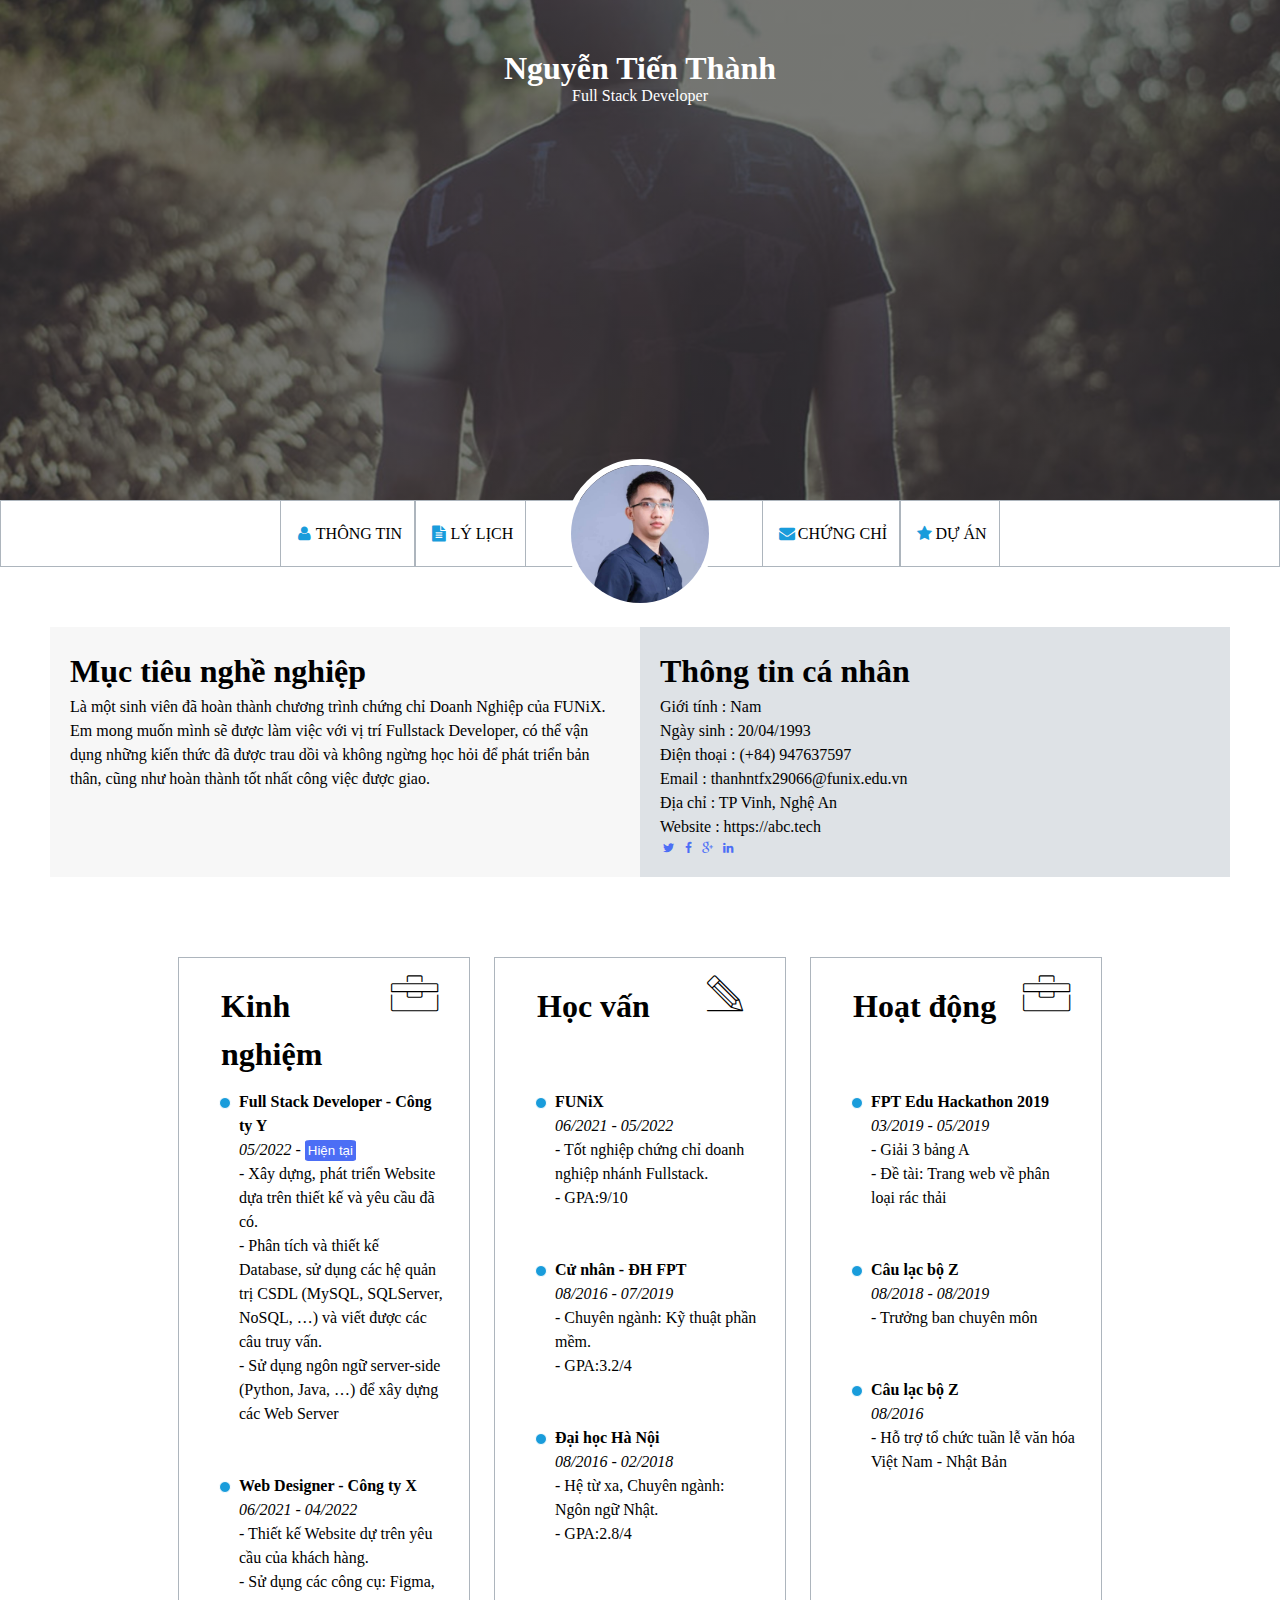
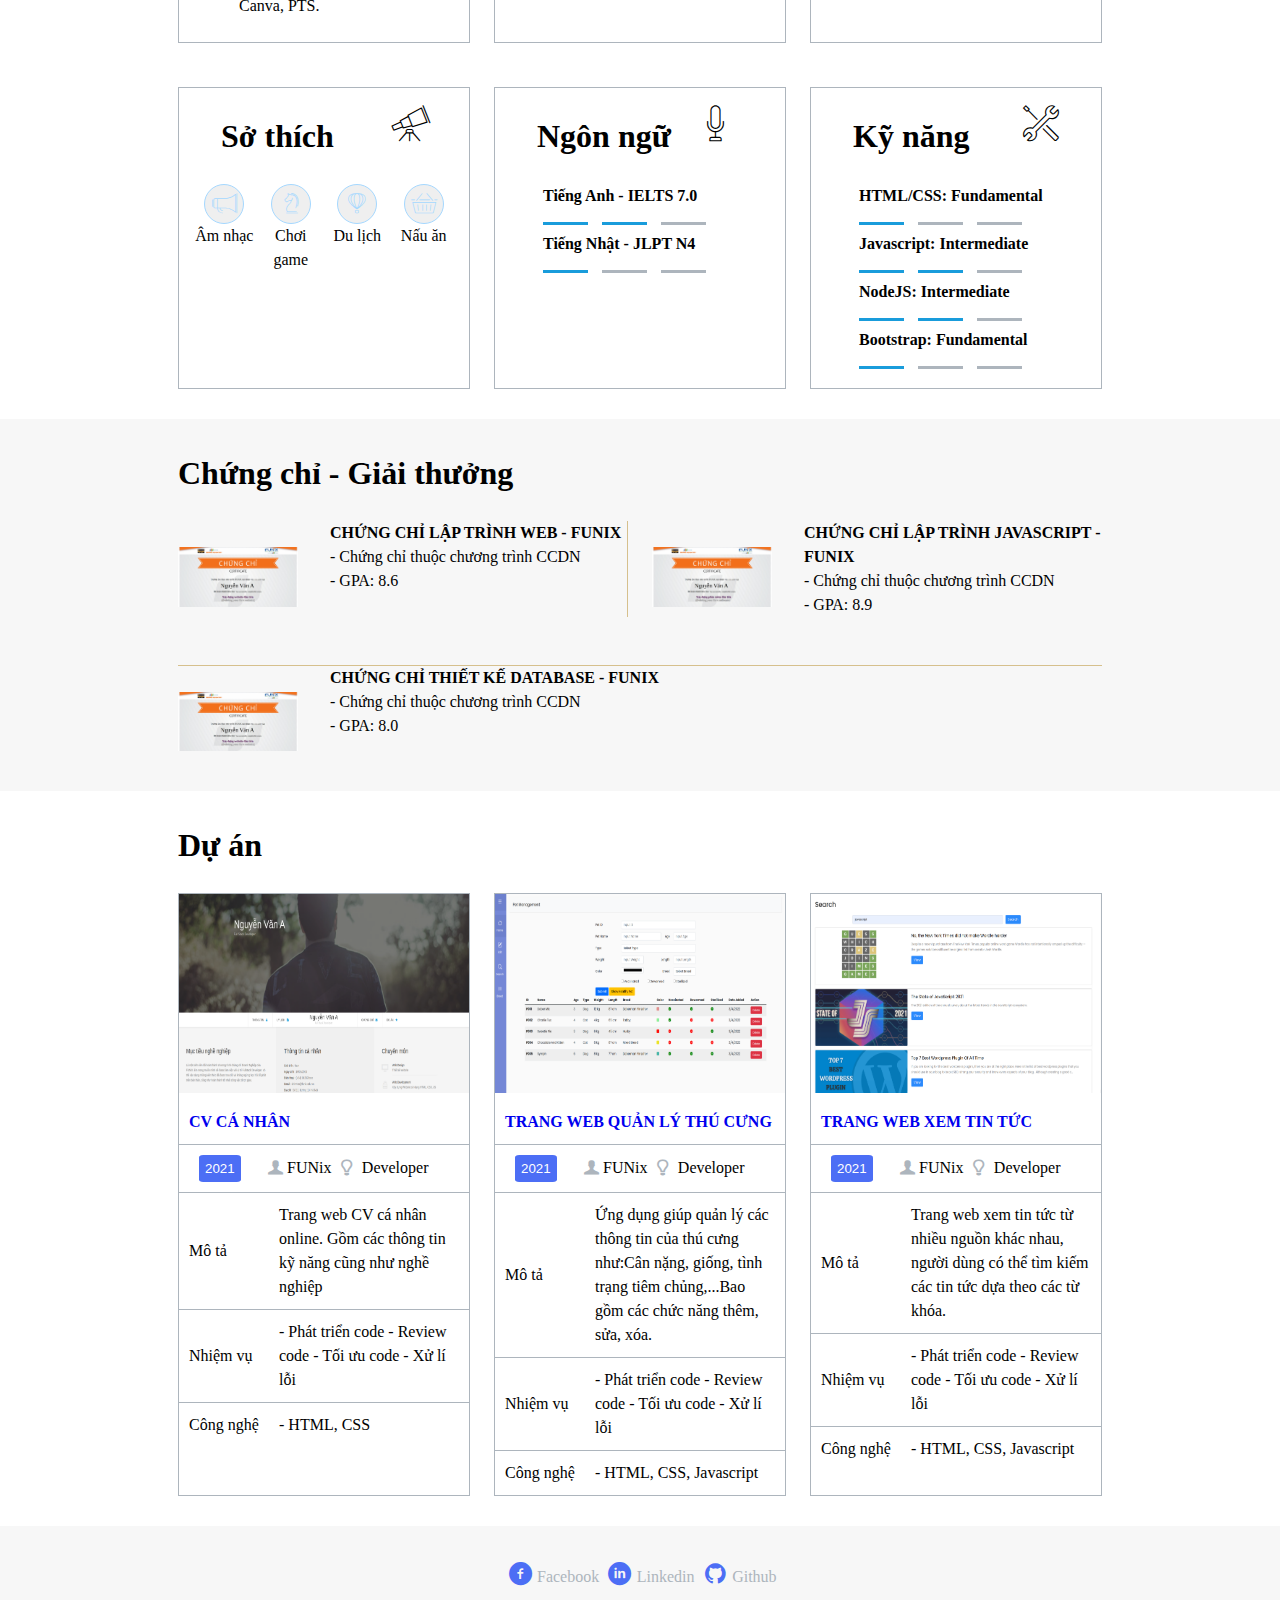
<file: index.html>
<!DOCTYPE html>
<html lang="en">
  <head>
    <meta charset="UTF-8" />
    <meta http-equiv="X-UA-Compatible" content="IE=edge" />
    <meta name="viewport" content="width=device-width, initial-scale=1.0" />
    <link rel="stylesheet" href="./css/font.css" />
    <link rel="stylesheet" href="./css/laptop.css" />
    <link rel="stylesheet" href="./css/mobile.css" />
    <link rel="stylesheet" href="./css/tablet.css" />
    <title>Assignment 03</title>
  </head>
  <body>
    <header>
      <!-- <img id="banner-picture" src="./images/banner.jpg" alt="banner" /> -->
      <div id="banner-text" style="padding: 50px">
        <h1>Nguyễn Tiến Thành</h1>
        <p>Full Stack Developer</p>
      </div>
    </header>
    <!-- NAV -->
    <section id="nav-bar">
      <nav class="container-nav">
        <a class="nav-item" href="#about">
          <i class="icon-user icon-nav"></i>
          <span class="nav-text">Thông tin</span></a
        >
        <a class="nav-item" href="#job-info"
          ><i class="icon-doc-text-inv icon-nav"></i>
          <span class="nav-text">Lý lịch</span></a
        >
        <!-- Nút chính giữa -->
        <div class="nav-home">
          <img id="avatar-picture" src="./images/ava me.jpg" alt="ava" />
          <h1
            style="
              text-transform: uppercase;
              font-size: 20px;
              font-family: sans-serif;
              color: #fff;
            "
          >
            Nguyễn Tiến Thành
          </h1>
          <span id="fullstack" style="color: #fff">Full Stack Developer</span>
        </div>

        <a class="nav-item" href="#certificate"
          ><i class="icon-mail-alt icon-nav"></i>
          <span class="nav-text">Chứng chỉ</span></a
        >
        <a class="nav-item" href="#project"
          ><i class="icon-star-1 icon-nav"></i>
          <span class="nav-text">Dự Án</span></a
        >
      </nav>
    </section>
    <!-- ABOUT -->
    <section id="about">
      <div class="container container-about">
        <div id="target">
          <h1 class="section-title">Mục tiêu nghề nghiệp</h1>
          <p>
            Là một sinh viên đã hoàn thành chương trình chứng chỉ Doanh Nghiệp
            của FUNiX. Em mong muốn mình sẽ được làm việc với vị trí Fullstack
            Developer, có thể vận dụng những kiến thức đã được trau dồi và không
            ngừng học hỏi để phát triển bản thân, cũng như hoàn thành tốt nhất
            công việc được giao.
          </p>
        </div>
        <div id="personal-info">
          <h1 class="section-title">Thông tin cá nhân</h1>
          <ul class="mt-40 info">
            <li><span>Giới tính</span> : Nam</li>
            <li><span>Ngày sinh</span> : 20/04/1993</li>
            <li><span>Điện thoại</span> : (+84) 947637597</li>
            <li><span>Email</span> : thanhntfx29066@funix.edu.vn</li>
            <li><span>Địa chỉ</span> : TP Vinh, Nghệ An</li>
            <li><span>Website</span> : https://abc.tech</li>
          </ul>
          <div class="icon-personal-info">
            <i class="icon-twitter"></i>
            <i class="icon-facebook"></i>
            <i class="icon-gplus"></i>
            <i class="icon-linkedin"></i>
          </div>
        </div>
      </div>
    </section>
    <!-- JOB INFO -->
    <section id="job-info">
      <div class="container container-job-info">
        <!-- Kinh nghiệm -->
        <div class="items-info" style="margin-top: 20px">
          <div class="title-job-info"><h1>Kinh nghiệm</h1></div>
          <div class="icon-job-info"><i class="ic-toolbox"></i></div>
          <div class="container-items">
            <div class="item-timeline">
              <button class="dots"></button>
              <p>
                <strong>Full Stack Developer - Công ty Y</strong>
              </p>
              <em
                >05/2022 -
                <button
                  style="
                    color: #fff;
                    background-color: #4c6ef5;
                    padding: 3px;
                    border: none;
                    border-radius: 10%;
                  "
                >
                  Hiện tại
                </button></em
              >
              <p>
                - Xây dựng, phát triển Website dựa trên thiết kế và yêu cầu đã
                có.
              </p>
              <p>
                - Phân tích và thiết kế Database, sử dụng các hệ quản trị CSDL
                (MySQL, SQLServer, NoSQL, …) và viết được các câu truy vấn.
              </p>
              <p>
                - Sử dụng ngôn ngữ server-side (Python, Java, …) để xây dựng các
                Web Server
              </p>
            </div>

            <div class="item-timeline">
              <button class="dots"></button>
              <p><strong>Web Designer - Công ty X</strong></p>
              <em>06/2021 - 04/2022</em>
              <p>- Thiết kế Website dự trên yêu cầu của khách hàng.</p>
              <p>- Sử dụng các công cụ: Figma, Canva, PTS.</p>
            </div>
          </div>
        </div>
        <!-- Học vấn -->
        <div class="items-info" style="margin-top: 20px">
          <div class="title-job-info"><h1>Học vấn</h1></div>
          <div class="icon-job-info"><i class="ic-pencil"></i></div>
          <div class="container-items">
            <div class="item-timeline">
              <button class="dots"></button>
              <p><strong>FUNiX</strong></p>
              <em>06/2021 - 05/2022</em>
              <p>- Tốt nghiệp chứng chỉ doanh nghiệp nhánh Fullstack.</p>
              <p>- GPA:9/10</p>
            </div>

            <div class="item-timeline">
              <button class="dots"></button>
              <p><strong>Cử nhân - ĐH FPT</strong></p>
              <em>08/2016 - 07/2019</em>
              <p>- Chuyên ngành: Kỹ thuật phần mềm.</p>
              <p>- GPA:3.2/4</p>
            </div>

            <div class="item-timeline">
              <button class="dots"></button>
              <p><strong>Đại học Hà Nội</strong></p>
              <em>08/2016 - 02/2018</em>
              <p>- Hệ từ xa, Chuyên ngành: Ngôn ngữ Nhật.</p>
              <p>- GPA:2.8/4</p>
            </div>
          </div>
        </div>
        <!-- Hoạt động -->
        <div class="items-info" style="margin-top: 20px">
          <div class="title-job-info"><h1>Hoạt động</h1></div>
          <div class="icon-job-info"><i class="ic-toolbox"></i></div>
          <div class="container-items">
            <div class="item-timeline">
              <button class="dots"></button>
              <p><strong>FPT Edu Hackathon 2019</strong></p>
              <em>03/2019 - 05/2019</em>
              <p>- Giải 3 bảng A</p>
              <p>- Đề tài: Trang web về phân loại rác thải</p>
            </div>

            <div class="item-timeline">
              <button class="dots"></button>
              <p><strong>Câu lạc bộ Z</strong></p>
              <em>08/2018 - 08/2019</em>
              <p>- Trưởng ban chuyên môn</p>
            </div>

            <div class="item-timeline">
              <button class="dots"></button>
              <p><strong>Câu lạc bộ Z</strong></p>
              <em>08/2016</em>
              <p>- Hỗ trợ tổ chức tuần lễ văn hóa Việt Nam - Nhật Bản</p>
            </div>
          </div>
        </div>
        <!-- Sở thích -->
        <div class="items-info" style="margin-top: 20px">
          <div class="title-job-info"><h1>Sở thích</h1></div>
          <div class="icon-job-info"><i class="ic-telescope"></i></div>
          <div class="container-items container-items-favorite">
            <div class="item-fav">
              <button class="btn-fav">
                <i class="ic-megaphone" style="font-size: 20px"></i>
              </button>
              <p>Âm nhạc</p>
            </div>
            <div class="item-fav">
              <button class="btn-fav">
                <i class="ic-strategy" style="font-size: 20px"></i>
              </button>
              <p>Chơi game</p>
            </div>
            <div class="item-fav">
              <button class="btn-fav">
                <i class="ic-hotairballoon" style="font-size: 20px"></i>
              </button>
              <p>Du lịch</p>
            </div>
            <div class="item-fav">
              <button class="btn-fav">
                <i class="ic-basket" style="font-size: 20px"></i>
              </button>
              <p>Nấu ăn</p>
            </div>
          </div>
        </div>
        <!-- Ngôn ngữ -->
        <div class="items-info" style="margin-top: 20px">
          <div class="title-job-info"><h1>Ngôn ngữ</h1></div>
          <div class="icon-job-info"><i class="ic-mic"></i></div>
          <div class="container-items item-underline">
            <p>Tiếng Anh - IELTS 7.0</p>
            <span class="active"></span>
            <span class="active"></span>
            <span class="inactive"></span>
            <p>Tiếng Nhật - JLPT N4</p>
            <span class="active"></span>
            <span class="inactive"></span>
            <span class="inactive"></span>
          </div>
        </div>
        <!-- Kỹ năng -->
        <div class="items-info" style="margin-top: 20px">
          <div class="title-job-info"><h1>Kỹ năng</h1></div>
          <div class="icon-job-info"><i class="ic-tools-2"></i></div>
          <div class="container-items item-underline">
            <p>HTML/CSS: Fundamental</p>
            <span class="active"></span>
            <span class="inactive"></span>
            <span class="inactive"></span>
            <p>Javascript: Intermediate</p>
            <span class="active"></span>
            <span class="active"></span>
            <span class="inactive"></span>
            <p>NodeJS: Intermediate</p>
            <span class="active"></span>
            <span class="active"></span>
            <span class="inactive"></span>
            <p>Bootstrap: Fundamental</p>
            <span class="active"></span>
            <span class="inactive"></span>
            <span class="inactive"></span>
          </div>
        </div>
      </div>
    </section>
    <!-- CHỨNG CHỈ -->
    <section id="certificate" class="bg-grey">
      <div class="container">
        <h1 class="section-title">Chứng chỉ - Giải thưởng</h1>
        <div class="container-cert">
          <div class="item-cert">
            <img class="cert-pic" src="./images/Cert_DBI.png" alt="DBI" />
            <div class="text-cert">
              <p class="cert-name">Chứng chỉ lập trình web - FUNiX</p>
              <p>- Chứng chỉ thuộc chương trình CCDN</p>
              <p>- GPA: 8.6</p>
            </div>
          </div>

          <div class="item-cert">
            <img class="cert-pic" src="./images/Cert_PRF.png" alt="PRF" />
            <div class="text-cert">
              <p class="cert-name">Chứng chỉ lập trình Javascript - FUNiX</p>
              <p>- Chứng chỉ thuộc chương trình CCDN</p>
              <p>- GPA: 8.9</p>
            </div>
          </div>

          <div class="item-cert">
            <img class="cert-pic" src="./images/Cert_WEB.png" alt="WEB" />
            <div class="text-cert">
              <p class="cert-name">Chứng chỉ thiết kế Database - FUNiX</p>
              <p>- Chứng chỉ thuộc chương trình CCDN</p>
              <p>- GPA: 8.0</p>
            </div>
          </div>
        </div>
      </div>
    </section>
    <!-- DỰ ÁN -->
    <section id="project">
      <div class="container">
        <h1 class="section-title">Dự án</h1>
        <div class="projects-container">
          <div class="container-project">
            <img class="project-pic" src="./images/project_1.png" alt="" />
            <div class="project-name">
              <a class="project-link" href="digital-cv.html">CV CÁ NHÂN</a>
            </div>
            <div id="project-position">
              <button id="project-time">2021</button>
              <i class="icon-user-1 icon-project"></i><span>FUNix</span>
              <i class="icon-lamp icon-project"></i> <span>Developer</span>
            </div>
            <table>
              <tr>
                <td class="table-left">Mô tả</td>
                <td>
                  Trang web CV cá nhân online. Gồm các thông tin kỹ năng cũng
                  như nghề nghiệp
                </td>
              </tr>
              <tr>
                <td class="table-left">Nhiệm vụ</td>
                <td>
                  - Phát triển code - Review code - Tối ưu code - Xử lí lỗi
                </td>
              </tr>
              <tr style="border-bottom: none">
                <td class="table-left">Công nghệ</td>
                <td>- HTML, CSS</td>
              </tr>
            </table>
          </div>

          <div class="container-project">
            <img class="project-pic" src="./images/project_2.png" alt="" />
            <div class="project-name">
              <a class="project-link" href="digital-cv.html"
                >TRANG WEB QUẢN LÝ THÚ CƯNG</a
              >
            </div>
            <div id="project-position">
              <button id="project-time">2021</button>
              <i class="icon-user-1 icon-project"></i><span>FUNix</span>
              <i class="icon-lamp icon-project"></i> <span>Developer</span>
            </div>
            <table>
              <tr>
                <td class="table-left">Mô tả</td>
                <td>
                  Ứng dụng giúp quản lý các thông tin của thú cưng như:Cân nặng,
                  giống, tình trạng tiêm chủng,...Bao gồm các chức năng thêm,
                  sửa, xóa.
                </td>
              </tr>
              <tr>
                <td class="table-left">Nhiệm vụ</td>
                <td>
                  - Phát triển code - Review code - Tối ưu code - Xử lí lỗi
                </td>
              </tr>
              <tr style="border-bottom: none">
                <td class="table-left">Công nghệ</td>
                <td>- HTML, CSS, Javascript</td>
              </tr>
            </table>
          </div>

          <div class="container-project">
            <img class="project-pic" src="./images/project_3.png" alt="" />
            <div class="project-name">
              <a class="project-link" href="digital-cv.html"
                >TRANG WEB XEM TIN TỨC</a
              >
            </div>
            <div id="project-position">
              <button id="project-time">2021</button>
              <i class="icon-user-1 icon-project"></i><span>FUNix</span>
              <i class="icon-lamp icon-project"></i> <span>Developer</span>
            </div>
            <table>
              <tr>
                <td class="table-left">Mô tả</td>
                <td>
                  Trang web xem tin tức từ nhiều nguồn khác nhau, người dùng có
                  thể tìm kiếm các tin tức dựa theo các từ khóa.
                </td>
              </tr>
              <tr>
                <td class="table-left">Nhiệm vụ</td>
                <td>
                  - Phát triển code - Review code - Tối ưu code - Xử lí lỗi
                </td>
              </tr>
              <tr style="border-bottom: none">
                <td class="table-left">Công nghệ</td>
                <td>- HTML, CSS, Javascript</td>
              </tr>
            </table>
          </div>
        </div>
      </div>
    </section>

    <section id="footer" class="bg-grey">
      <div class="container cointainer-footer">
        <p class="footer">
          <i class="icon-facebook-circled icon-footer"></i><span>Facebook</span>
        </p>

        <p class="footer">
          <i class="icon-linkedin-circled icon-footer"></i><span>Linkedin</span>
        </p>

        <p class="footer">
          <i class="icon-github-circled icon-footer"></i><span>Github</span>
        </p>
      </div>
    </section>
  </body>
</html>
</file>
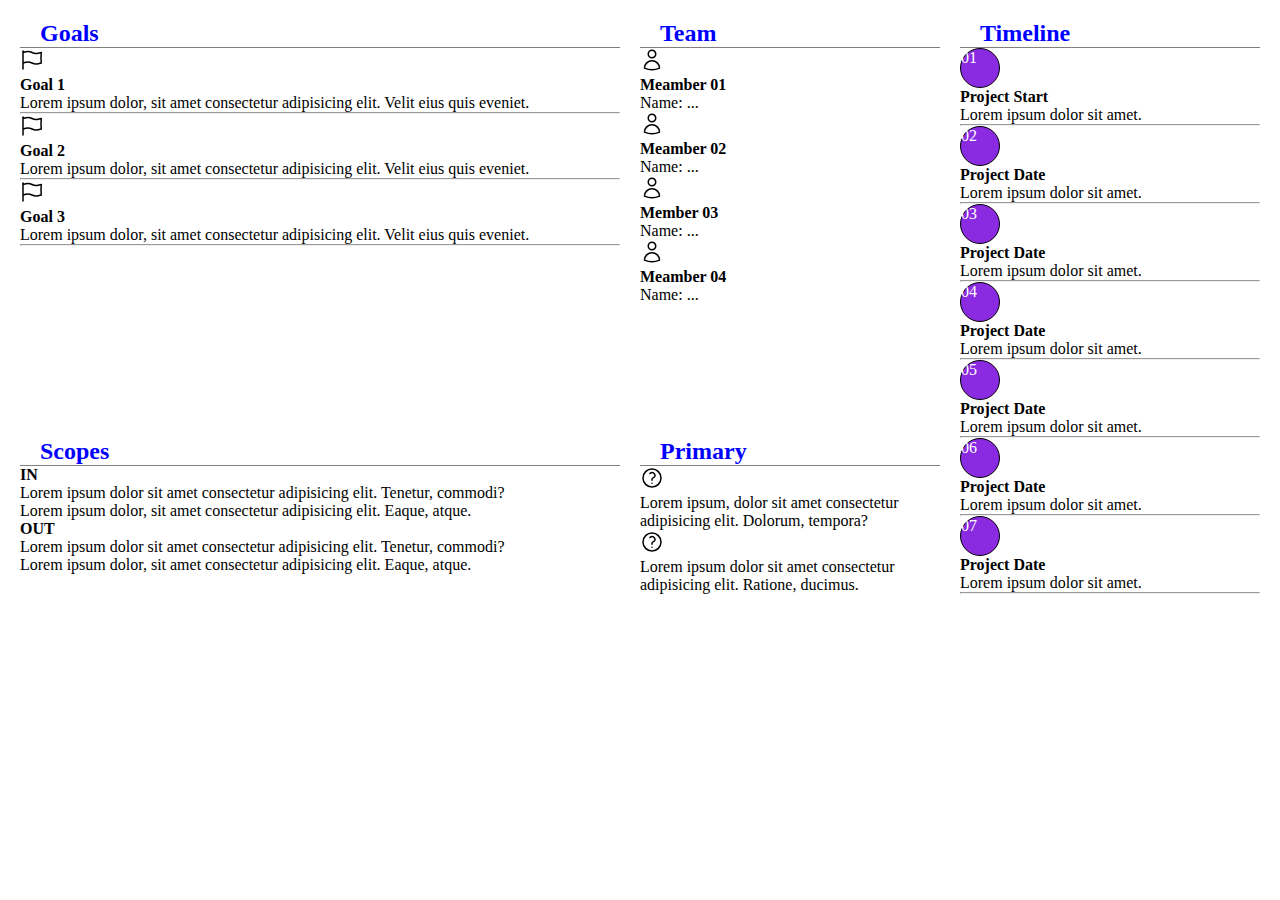
<file: digital-cv.html>
<!DOCTYPE html>
<html lang="en">
  <head>
    <meta charset="UTF-8" />
    <meta name="viewport" content="width=device-width, initial-scale=1.0" />
    <link rel="stylesheet" href="/css/digital.css" />
    <link
      href="https://cdn.jsdelivr.net/npm/bootstrap@5.0.2/dist/css/bootstrap.min.css"
      rel="stylesheet"
      integrity="sha384-EVSTQN3/azprG1Anm3QDgpJLIm9Nao0Yz1ztcQTwFspd3yD65VohhpuuCOmLASjC"
      crossorigin="anonymous"
    />
    <title>Digital CV</title>
  </head>
  <body>
    <script
      src="https://cdn.jsdelivr.net/npm/bootstrap@5.0.2/dist/js/bootstrap.bundle.min.js"
      integrity="sha384-MrcW6ZMFYlzcLA8Nl+NtUVF0sA7MsXsP1UyJoMp4YLEuNSfAP+JcXn/tWtIaxVXM"
      crossorigin="anonymous"
    ></script>
    <!-- Projects -->
    <div class="box bg-primary">
      <!-- Goals -->
      <div class="goals-box bg-light p-2">
        <h2>Goals</h2>

        <div class="container">
          <div class="row">
            <div class="col-1">
              <svg
                xmlns="http://www.w3.org/2000/svg"
                fill="none"
                viewBox="0 0 24 24"
                stroke-width="1.5"
                stroke="currentColor"
                class="icon-flag"
              >
                <path
                  stroke-linecap="round"
                  stroke-linejoin="round"
                  d="M3 3v1.5M3 21v-6m0 0l2.77-.693a9 9 0 016.208.682l.108.054a9 9 0 006.086.71l3.114-.732a48.524 48.524 0 01-.005-10.499l-3.11.732a9 9 0 01-6.085-.711l-.108-.054a9 9 0 00-6.208-.682L3 4.5M3 15V4.5"
                />
              </svg>
            </div>
            <div class="col-11">
              <b>Goal 1</b>
              <p>
                Lorem ipsum dolor, sit amet consectetur adipisicing elit. Velit
                eius quis eveniet.
              </p>
            </div>
          </div><hr>

          <div class="row">
            <div class="col-1">
              <svg
                xmlns="http://www.w3.org/2000/svg"
                fill="none"
                viewBox="0 0 24 24"
                stroke-width="1.5"
                stroke="currentColor"
                class="icon-flag"
              >
                <path
                  stroke-linecap="round"
                  stroke-linejoin="round"
                  d="M3 3v1.5M3 21v-6m0 0l2.77-.693a9 9 0 016.208.682l.108.054a9 9 0 006.086.71l3.114-.732a48.524 48.524 0 01-.005-10.499l-3.11.732a9 9 0 01-6.085-.711l-.108-.054a9 9 0 00-6.208-.682L3 4.5M3 15V4.5"
                />
              </svg>
            </div>
            <div class="col-11">
              <b>Goal 2</b>
              <p>
                Lorem ipsum dolor, sit amet consectetur adipisicing elit. Velit
                eius quis eveniet.
              </p>
            </div>
          </div><hr>

          <div class="row">
            <div class="col-1">
              <svg
                xmlns="http://www.w3.org/2000/svg"
                fill="none"
                viewBox="0 0 24 24"
                stroke-width="1.5"
                stroke="currentColor"
                class="icon-flag"
              >
                <path
                  stroke-linecap="round"
                  stroke-linejoin="round"
                  d="M3 3v1.5M3 21v-6m0 0l2.77-.693a9 9 0 016.208.682l.108.054a9 9 0 006.086.71l3.114-.732a48.524 48.524 0 01-.005-10.499l-3.11.732a9 9 0 01-6.085-.711l-.108-.054a9 9 0 00-6.208-.682L3 4.5M3 15V4.5"
                />
              </svg>
            </div>
            <div class="col-11">
              <b>Goal 3</b>
              <p>
                Lorem ipsum dolor, sit amet consectetur adipisicing elit. Velit
                eius quis eveniet.
              </p>
            </div>
          </div><hr>
        </div>
      </div>
      <!-- Team -->
      <div class="team-box bg-light p-2">
        <h2>Team</h2>

        <div class="container">
          <div class="row row-team">
            <div class="col-1 p-1">
              <svg
                xmlns="http://www.w3.org/2000/svg"
                fill="none"
                viewBox="0 0 24 24"
                stroke-width="1.5"
                stroke="currentColor"
                class="icon-user"
              >
                <path
                  stroke-linecap="round"
                  stroke-linejoin="round"
                  d="M15.75 6a3.75 3.75 0 11-7.5 0 3.75 3.75 0 017.5 0zM4.501 20.118a7.5 7.5 0 0114.998 0A17.933 17.933 0 0112 21.75c-2.676 0-5.216-.584-7.499-1.632z"
                />
              </svg>
            </div>
            <div class="col-11">
              <b>Meamber 01</b>
              <p>Name: ...</p>
            </div>
          </div>

          <div class="row">
            <div class="col-1 p-1">
              <svg
                xmlns="http://www.w3.org/2000/svg"
                fill="none"
                viewBox="0 0 24 24"
                stroke-width="1.5"
                stroke="currentColor"
                class="icon-user"
              >
                <path
                  stroke-linecap="round"
                  stroke-linejoin="round"
                  d="M15.75 6a3.75 3.75 0 11-7.5 0 3.75 3.75 0 017.5 0zM4.501 20.118a7.5 7.5 0 0114.998 0A17.933 17.933 0 0112 21.75c-2.676 0-5.216-.584-7.499-1.632z"
                />
              </svg>
            </div>
            <div class="col-11">
              <b>Meamber 02</b>
              <p>Name: ...</p>
            </div>
          </div>

          <div class="row">
            <div class="col-1 p-1">
              <svg
                xmlns="http://www.w3.org/2000/svg"
                fill="none"
                viewBox="0 0 24 24"
                stroke-width="1.5"
                stroke="currentColor"
                class="icon-user"
              >
                <path
                  stroke-linecap="round"
                  stroke-linejoin="round"
                  d="M15.75 6a3.75 3.75 0 11-7.5 0 3.75 3.75 0 017.5 0zM4.501 20.118a7.5 7.5 0 0114.998 0A17.933 17.933 0 0112 21.75c-2.676 0-5.216-.584-7.499-1.632z"
                />
              </svg>
            </div>
            <div class="col-11">
              <b>Member 03</b>
              <p>Name: ...</p>
            </div>
          </div>

          <div class="row">
            <div class="col-1 p-1">
              <svg
                xmlns="http://www.w3.org/2000/svg"
                fill="none"
                viewBox="0 0 24 24"
                stroke-width="1.5"
                stroke="currentColor"
                class="icon-user"
              >
                <path
                  stroke-linecap="round"
                  stroke-linejoin="round"
                  d="M15.75 6a3.75 3.75 0 11-7.5 0 3.75 3.75 0 017.5 0zM4.501 20.118a7.5 7.5 0 0114.998 0A17.933 17.933 0 0112 21.75c-2.676 0-5.216-.584-7.499-1.632z"
                />
              </svg>
            </div>
            <div class="col-11">
              <b>Meamber 04</b>
              <p>Name: ...</p>
            </div>
          </div>
        </div>
      </div>
      <!-- Timeline -->
      <div class="timeline-box bg-light p-2">
        <h2>Timeline</h2>

        <div class="container">
          <div class="row">
            <div class="col-3">
              <p class="btn">01</p>
            </div>
            <div class="col-9">
              <b>Project Start</b>
              <p>Lorem ipsum dolor sit amet.</p><hr>
            </div>
          </div>

          <div class="row">
            <div class="col-3">
              <p class="btn">02</p>
            </div>
            <div class="col-9">
              <b>Project Date</b>
              <p>Lorem ipsum dolor sit amet.</p><hr>
            </div>
          </div>

          <div class="row">
            <div class="col-3">
              <p class="btn">03</p>
            </div>
            <div class="col-9">
              <b>Project Date</b>
              <p>Lorem ipsum dolor sit amet.</p><hr>
            </div>
          </div>

          <div class="row">
            <div class="col-3">
              <p class="btn">04</p>
            </div>
            <div class="col-9">
              <b>Project Date</b>
              <p>Lorem ipsum dolor sit amet.</p><hr>
            </div>
          </div>

          <div class="row">
            <div class="col-3">
              <p class="btn">05</p>
            </div>
            <div class="col-9">
              <b>Project Date</b>
              <p>Lorem ipsum dolor sit amet.</p><hr>
            </div>
          </div>

          <div class="row">
            <div class="col-3">
              <p class="btn ">06</p>
            </div>
            <div class="col-9">
              <b>Project Date</b>
              <p>Lorem ipsum dolor sit amet.</p><hr>
            </div>
          </div>

          <div class="row">
            <div class="col-3">
              <p class="btn">07</p>
            </div>
            <div class="col-9">
              <b>Project Date</b>
              <p>Lorem ipsum dolor sit amet.</p><hr>
            </div>
          </div>
        </div>
      </div>
      <!-- Scopes -->
      <div class="scopes-box bg-light p-2">
        <h2>Scopes</h2>
        <div class="container">
          <div class="row">
            <div class="col m-1">
              <b style="text-transform: uppercase">In</b>
              <p>
                Lorem ipsum dolor sit amet consectetur adipisicing elit. Tenetur,
                commodi?
              </p>
              <p>
                Lorem ipsum dolor, sit amet consectetur adipisicing elit. Eaque,
                atque.
              </p>
            </div>
            <div class="col m-1 ">
              <b style="text-transform: uppercase">Out</b>
              <p>
                Lorem ipsum dolor sit amet consectetur adipisicing elit. Tenetur,
                commodi?
              </p>
              <p>
                Lorem ipsum dolor, sit amet consectetur adipisicing elit. Eaque,
                atque.
              </p>
            </div>
          </div>
        </div>
      </div>
    <!-- Primary -->
    <div class="primary-box bg-light p-2">
      <h2>Primary</h2>
      <div class="container">
        <div class="row">
          <div class="col-1 p-1">
            <svg
              xmlns="http://www.w3.org/2000/svg"
              fill="none"
              viewBox="0 0 24 24"
              stroke-width="1.5"
              stroke="currentColor"
              class="icon-question"
            >
              <path
                stroke-linecap="round"
                stroke-linejoin="round"
                d="M9.879 7.519c1.171-1.025 3.071-1.025 4.242 0 1.172 1.025 1.172 2.687 0 3.712-.203.179-.43.326-.67.442-.745.361-1.45.999-1.45 1.827v.75M21 12a9 9 0 11-18 0 9 9 0 0118 0zm-9 5.25h.008v.008H12v-.008z"
              />
            </svg>
          </div>

          <div class="col-11 ">
            <p>
              Lorem ipsum, dolor sit amet consectetur adipisicing elit. Dolorum,
              tempora?
            </p>
          </div>
        </div>
        <div class="row">
          <div class="col-1 p-1">
            <svg
              xmlns="http://www.w3.org/2000/svg"
              fill="none"
              viewBox="0 0 24 24"
              stroke-width="1.5"
              stroke="currentColor"
              class="icon-question"
            >
              <path
                stroke-linecap="round"
                stroke-linejoin="round"
                d="M9.879 7.519c1.171-1.025 3.071-1.025 4.242 0 1.172 1.025 1.172 2.687 0 3.712-.203.179-.43.326-.67.442-.745.361-1.45.999-1.45 1.827v.75M21 12a9 9 0 11-18 0 9 9 0 0118 0zm-9 5.25h.008v.008H12v-.008z"
              />
            </svg>
          </div>
          <div class="col-11">
            <p>
              Lorem ipsum dolor sit amet consectetur adipisicing elit. Ratione,
              ducimus.
            </p>
          </div>
        </div>
      </div>
    </div>
  </body>
</html>
</file>
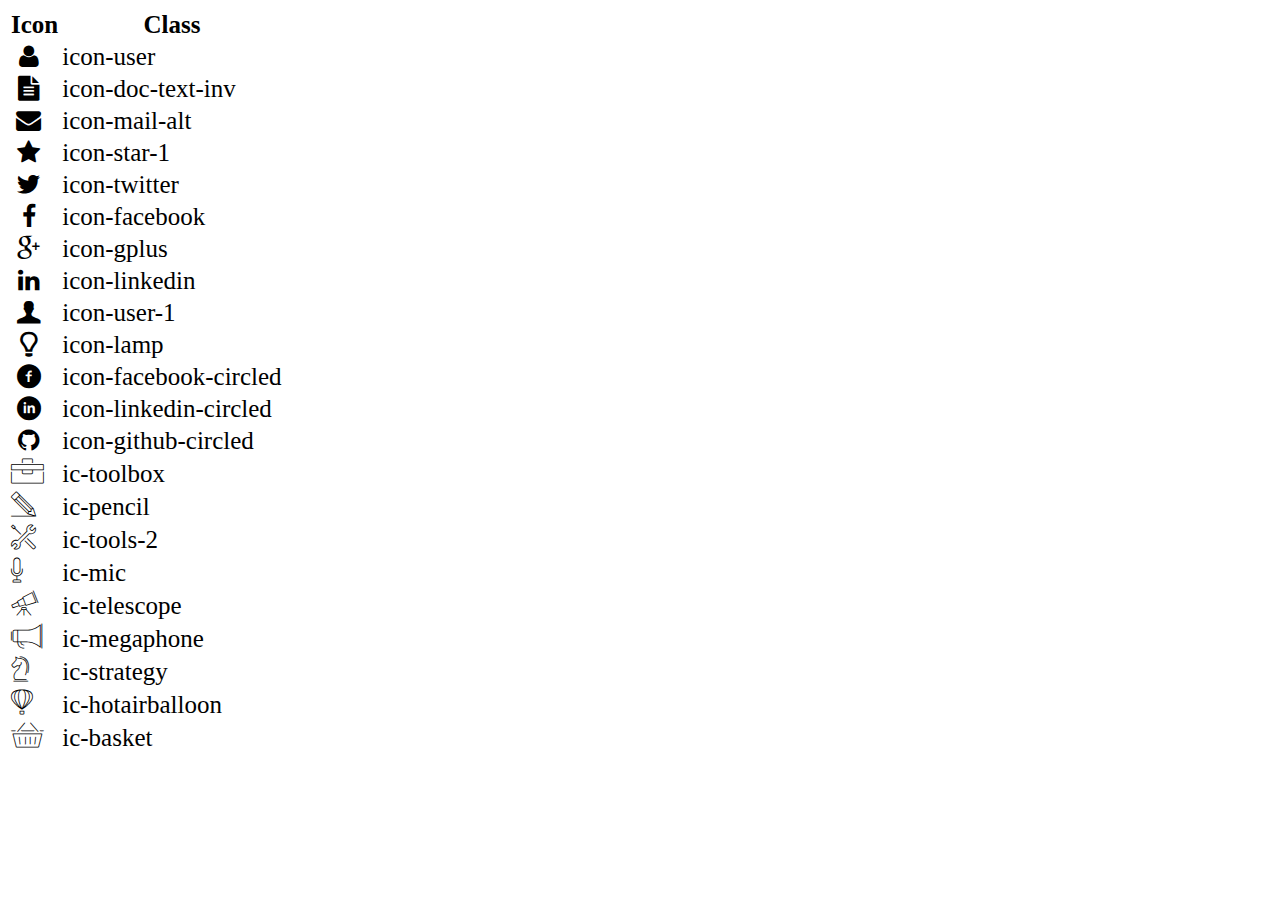
<file: icon-list.html>
<!DOCTYPE html>
<html lang="en">

<head>
    <meta charset="UTF-8">
    <meta http-equiv="X-UA-Compatible" content="IE=edge">
    <meta name="viewport" content="width=device-width, initial-scale=1.0">
    <link rel="stylesheet" href="css/font.css">
    <title>Icon List</title>
</head>

<body>
    <table style="font-size: 25px;">
        <thead>
            <tr>
                <th>Icon</th>
                <th>Class</th>
            </tr>
        </thead>
        <tbody>
            <tr>
                <td><i class="icon-user"></i></td>
                <td>icon-user</td>
            </tr>
            <tr>
                <td><i class="icon-doc-text-inv"></i></td>
                <td>icon-doc-text-inv</td>
            </tr>
            <tr>
                <td><i class="icon-mail-alt"></i></td>
                <td>icon-mail-alt</td>
            </tr>
            <tr>
                <td><i class="icon-star-1"></i></td>
                <td>icon-star-1</td>
            </tr>
            <tr>
                <td><i class="icon-twitter"></i></td>
                <td>icon-twitter</td>
            </tr>
            <tr>
                <td><i class="icon-facebook"></i></td>
                <td>icon-facebook</td>
            </tr>
            <tr>
                <td><i class="icon-gplus"></i></td>
                <td>icon-gplus</td>
            </tr>
            <tr>
                <td><i class="icon-linkedin"></i></td>
                <td>icon-linkedin</td>
            </tr>
            <tr>
                <td><i class="icon-user-1"></i></td>
                <td>icon-user-1</td>
            </tr>
            <tr>
                <td><i class="icon-lamp"></i></td>
                <td>icon-lamp</td>
            </tr>
            <tr>
                <td><i class="icon-facebook-circled"></i></td>
                <td>icon-facebook-circled</td>
            </tr>
            <tr>
                <td><i class="icon-linkedin-circled"></i></td>
                <td>icon-linkedin-circled</td>
            </tr>
            <tr>
                <td><i class="icon-github-circled"></i></td>
                <td>icon-github-circled</td>
            </tr>
            <tr>
                <td><i class="ic-toolbox"></i></td>
                <td>ic-toolbox</td>
            </tr>
            <tr>
                <td><i class="ic-pencil"></i></td>
                <td>ic-pencil</td>
            </tr>
            <tr>
                <td><i class="ic-tools-2"></i></td>
                <td>ic-tools-2</td>
            </tr>

            <tr>
                <td><i class="ic-mic"></i></td>
                <td>ic-mic</td>
            </tr>
            <tr>
                <td><i class="ic-telescope"></i></td>
                <td>ic-telescope</td>
            </tr>
            <tr>
                <td><i class="ic-megaphone"></i></td>
                <td>ic-megaphone</td>
            </tr>
            <tr>
                <td><i class="ic-strategy"></i></td>
                <td>ic-strategy</td>
            </tr>
            <tr>
                <td><i class="ic-hotairballoon"></i></td>
                <td>ic-hotairballoon</td>
            </tr>
            <tr>
                <td><i class="ic-basket"></i></td>
                <td>ic-basket</td>
            </tr>
        </tbody>
    </table>
</body>

</html>
</file>
<file: css/font.css>
@font-face {
	font-family: 'open_sanslight';
	src: url('../fonts/OpenSans-Light-webfont.eot');
	src: url('../fonts/OpenSans-Light-webfont.eot#iefix') format('embedded-opentype'),
		url('../fonts/OpenSans-Light-webfont.woff') format('woff'),
		url('../fonts/OpenSans-Light-webfont.ttf') format('truetype'),
		url('../fonts/OpenSans-Light-webfont.svg#open_sanslight') format('svg');
	font-weight: normal;
	font-style: normal;

}

@font-face {
	font-family: 'open_sansitalic';
	src: url('../fonts/OpenSans-Italic-webfont.eot');
	src: url('../fonts/OpenSans-Italic-webfont.eot#iefix') format('embedded-opentype'),
		url('../fonts/OpenSans-Italic-webfont.woff') format('woff'),
		url('../fonts/OpenSans-Italic-webfont.ttf') format('truetype'),
		url('../fonts/OpenSans-Italic-webfont.svg#open_sansitalic') format('svg');
	font-weight: normal;
	font-style: normal;

}

@font-face {
	font-family: 'open_sanssemibold';
	src: url('../fonts/OpenSans-Semibold-webfont.eot');
	src: url('../fonts/OpenSans-Semibold-webfont.eot#iefix') format('embedded-opentype'),
		url('../fonts/OpenSans-Semibold-webfont.woff') format('woff'),
		url('../fonts/OpenSans-Semibold-webfont.ttf') format('truetype'),
		url('../fonts/OpenSans-Semibold-webfont.svg#open_sanssemibold') format('svg');
	font-weight: normal;
	font-style: normal;

}


@font-face {
	font-family: 'open_sanslight_italic';
	src: url('../fonts/OpenSans-LightItalic-webfont.eot');
	src: url('../fonts/OpenSans-LightItalic-webfont.eot#iefix') format('embedded-opentype'),
		url('../fonts/OpenSans-LightItalic-webfont.woff') format('woff'),
		url('../fonts/OpenSans-LightItalic-webfont.ttf') format('truetype'),
		url('../fonts/OpenSans-LightItalic-webfont.svg#open_sanslight_italic') format('svg');
	font-weight: normal;
	font-style: normal;

}

@font-face {
	font-family: 'open_sansregular';
	src: url('../fonts/OpenSans-Regular-webfont.eot');
	src: url('../fonts/OpenSans-Regular-webfont.eot#iefix') format('embedded-opentype'),
		url('../fonts/OpenSans-Regular-webfont.woff') format('woff'),
		url('../fonts/OpenSans-Regular-webfont.ttf') format('truetype'),
		url('../fonts/OpenSans-Regular-webfont.svg#open_sansregular') format('svg');
	font-weight: normal;
	font-style: normal;

}


@font-face {
	font-family: 'fontello';
	src: url('../fonts/fontello.eot');
	src: url('../fonts/fontello.eot#iefix') format('embedded-opentype'),
		url('../fonts/fontello.woff') format('woff'),
		url('../fonts/fontello.ttf') format('truetype'),
		url('../fonts/fontello.svg#fontello') format('svg');
	font-weight: normal;
	font-style: normal;
}

[class^="icon-"]:before,
[class*=" icon-"]:before {
	font-family: "fontello";
	font-style: normal;
	font-weight: normal;
	speak: none;

	display: inline-block;
	text-decoration: inherit;
	width: 1em;
	margin-right: .2em;
	text-align: center;
	/* opacity: .8; */

	/* For safety - reset parent styles, that can break glyph codes*/
	font-variant: normal;
	text-transform: none;

	/* fix buttons height, for twitter bootstrap */
	line-height: 1em;

	/* Animation center compensation - margins should be symmetric */
	/* remove if not needed */
	margin-left: .2em;

	/* you can be more comfortable with increased icons size */
	/* font-size: 120%; */

	/* Font smoothing. That was taken from TWBS */
	-webkit-font-smoothing: antialiased;
	-moz-osx-font-smoothing: grayscale;

	/* Uncomment for 3D effect */
	/* text-shadow: 1px 1px 1px rgba(127, 127, 127, 0.3); */
}

.icon-emo-happy:before {
	content: '\e800';
}

/* '' */
.icon-emo-wink:before {
	content: '\e801';
}

/* '' */
.icon-emo-wink2:before {
	content: '\e802';
}

/* '' */
.icon-emo-unhappy:before {
	content: '\e803';
}

/* '' */
.icon-emo-sleep:before {
	content: '\e804';
}

/* '' */
.icon-emo-thumbsup:before {
	content: '\e805';
}

/* '' */
.icon-emo-devil:before {
	content: '\e806';
}

/* '' */
.icon-emo-surprised:before {
	content: '\e807';
}

/* '' */
.icon-emo-tongue:before {
	content: '\e808';
}

/* '' */
.icon-emo-coffee:before {
	content: '\e809';
}

/* '' */
.icon-emo-sunglasses:before {
	content: '\e80a';
}

/* '' */
.icon-emo-displeased:before {
	content: '\e80b';
}

/* '' */
.icon-emo-beer:before {
	content: '\e80c';
}

/* '' */
.icon-emo-grin:before {
	content: '\e80d';
}

/* '' */
.icon-emo-angry:before {
	content: '\e80e';
}

/* '' */
.icon-emo-saint:before {
	content: '\e80f';
}

/* '' */
.icon-emo-cry:before {
	content: '\e810';
}

/* '' */
.icon-emo-shoot:before {
	content: '\e811';
}

/* '' */
.icon-emo-squint:before {
	content: '\e812';
}

/* '' */
.icon-emo-laugh:before {
	content: '\e813';
}

/* '' */
.icon-spin1:before {
	content: '\e814';
}

/* '' */
.icon-spin2:before {
	content: '\e815';
}

/* '' */
.icon-spin3:before {
	content: '\e816';
}

/* '' */
.icon-spin4:before {
	content: '\e817';
}

/* '' */
.icon-spin5:before {
	content: '\e818';
}

/* '' */
.icon-spin6:before {
	content: '\e819';
}

/* '' */
.icon-firefox:before {
	content: '\e81a';
}

/* '' */
.icon-chrome:before {
	content: '\e81b';
}

/* '' */
.icon-opera:before {
	content: '\e81c';
}

/* '' */
.icon-ie:before {
	content: '\e81d';
}

/* '' */
.icon-crown:before {
	content: '\e81e';
}

/* '' */
.icon-crown-plus:before {
	content: '\e81f';
}

/* '' */
.icon-crown-minus:before {
	content: '\e820';
}

/* '' */
.icon-marquee:before {
	content: '\e821';
}

/* '' */
.icon-glass:before {
	content: '\e822';
}

/* '' */
.icon-music:before {
	content: '\e823';
}

/* '' */
.icon-search:before {
	content: '\e824';
}

/* '' */
.icon-mail:before {
	content: '\e825';
}

/* '' */
.icon-mail-alt:before {
	content: '\e826';
}

/* '' */
.icon-mail-squared:before {
	content: '\e827';
}

/* '' */
.icon-heart:before {
	content: '\e828';
}

/* '' */
.icon-heart-empty:before {
	content: '\e829';
}

/* '' */
.icon-star-1:before {
	content: '\e82a';
}

/* '' */
.icon-star-empty-1:before {
	content: '\e82b';
}

/* '' */
.icon-star-half:before {
	content: '\e82c';
}

/* '' */
.icon-star-half-alt:before {
	content: '\e82d';
}

/* '' */
.icon-user:before {
	content: '\e82e';
}

/* '' */
.icon-user-plus:before {
	content: '\e82f';
}

/* '' */
.icon-user-times:before {
	content: '\e830';
}

/* '' */
.icon-users:before {
	content: '\e831';
}

/* '' */
.icon-male:before {
	content: '\e832';
}

/* '' */
.icon-female:before {
	content: '\e833';
}

/* '' */
.icon-child:before {
	content: '\e834';
}

/* '' */
.icon-user-secret:before {
	content: '\e835';
}

/* '' */
.icon-video:before {
	content: '\e836';
}

/* '' */
.icon-videocam:before {
	content: '\e837';
}

/* '' */
.icon-picture:before {
	content: '\e838';
}

/* '' */
.icon-camera:before {
	content: '\e839';
}

/* '' */
.icon-camera-alt:before {
	content: '\e83a';
}

/* '' */
.icon-th-large:before {
	content: '\e83b';
}

/* '' */
.icon-th:before {
	content: '\e83c';
}

/* '' */
.icon-th-list:before {
	content: '\e83d';
}

/* '' */
.icon-ok:before {
	content: '\e83e';
}

/* '' */
.icon-ok-circled:before {
	content: '\e83f';
}

/* '' */
.icon-ok-circled2:before {
	content: '\e840';
}

/* '' */
.icon-ok-squared:before {
	content: '\e841';
}

/* '' */
.icon-cancel:before {
	content: '\e842';
}

/* '' */
.icon-cancel-circled:before {
	content: '\e843';
}

/* '' */
.icon-cancel-circled2:before {
	content: '\e844';
}

/* '' */
.icon-plus:before {
	content: '\e845';
}

/* '' */
.icon-plus-circled:before {
	content: '\e846';
}

/* '' */
.icon-plus-squared:before {
	content: '\e847';
}

/* '' */
.icon-plus-squared-alt:before {
	content: '\e848';
}

/* '' */
.icon-minus:before {
	content: '\e849';
}

/* '' */
.icon-minus-circled:before {
	content: '\e84a';
}

/* '' */
.icon-minus-squared:before {
	content: '\e84b';
}

/* '' */
.icon-minus-squared-alt:before {
	content: '\e84c';
}

/* '' */
.icon-help:before {
	content: '\e84d';
}

/* '' */
.icon-help-circled:before {
	content: '\e84e';
}

/* '' */
.icon-info-circled:before {
	content: '\e84f';
}

/* '' */
.icon-info:before {
	content: '\e850';
}

/* '' */
.icon-home:before {
	content: '\e851';
}

/* '' */
.icon-link:before {
	content: '\e852';
}

/* '' */
.icon-unlink:before {
	content: '\e853';
}

/* '' */
.icon-link-ext:before {
	content: '\e854';
}

/* '' */
.icon-link-ext-alt:before {
	content: '\e855';
}

/* '' */
.icon-attach:before {
	content: '\e856';
}

/* '' */
.icon-lock:before {
	content: '\e857';
}

/* '' */
.icon-lock-open:before {
	content: '\e858';
}

/* '' */
.icon-lock-open-alt:before {
	content: '\e859';
}

/* '' */
.icon-pin:before {
	content: '\e85a';
}

/* '' */
.icon-eye:before {
	content: '\e85b';
}

/* '' */
.icon-eye-off:before {
	content: '\e85c';
}

/* '' */
.icon-tag-1:before {
	content: '\e85d';
}

/* '' */
.icon-tags:before {
	content: '\e85e';
}

/* '' */
.icon-bookmark:before {
	content: '\e85f';
}

/* '' */
.icon-bookmark-empty:before {
	content: '\e860';
}

/* '' */
.icon-flag:before {
	content: '\e861';
}

/* '' */
.icon-flag-empty:before {
	content: '\e862';
}

/* '' */
.icon-flag-checkered:before {
	content: '\e863';
}

/* '' */
.icon-thumbs-up:before {
	content: '\e864';
}

/* '' */
.icon-thumbs-down:before {
	content: '\e865';
}

/* '' */
.icon-thumbs-up-alt:before {
	content: '\e866';
}

/* '' */
.icon-thumbs-down-alt:before {
	content: '\e867';
}

/* '' */
.icon-download:before {
	content: '\e868';
}

/* '' */
.icon-upload:before {
	content: '\e869';
}

/* '' */
.icon-download-cloud:before {
	content: '\e86a';
}

/* '' */
.icon-upload-cloud:before {
	content: '\e86b';
}

/* '' */
.icon-reply:before {
	content: '\e86c';
}

/* '' */
.icon-reply-all:before {
	content: '\e86d';
}

/* '' */
.icon-forward:before {
	content: '\e86e';
}

/* '' */
.icon-quote-left:before {
	content: '\e86f';
}

/* '' */
.icon-quote-right:before {
	content: '\e870';
}

/* '' */
.icon-code:before {
	content: '\e871';
}

/* '' */
.icon-export:before {
	content: '\e872';
}

/* '' */
.icon-export-alt:before {
	content: '\e873';
}

/* '' */
.icon-share:before {
	content: '\e874';
}

/* '' */
.icon-share-squared:before {
	content: '\e875';
}

/* '' */
.icon-pencil:before {
	content: '\e876';
}

/* '' */
.icon-pencil-squared:before {
	content: '\e877';
}

/* '' */
.icon-edit:before {
	content: '\e878';
}

/* '' */
.icon-print:before {
	content: '\e879';
}

/* '' */
.icon-retweet:before {
	content: '\e87a';
}

/* '' */
.icon-keyboard:before {
	content: '\e87b';
}

/* '' */
.icon-gamepad:before {
	content: '\e87c';
}

/* '' */
.icon-comment:before {
	content: '\e87d';
}

/* '' */
.icon-chat:before {
	content: '\e87e';
}

/* '' */
.icon-comment-empty:before {
	content: '\e87f';
}

/* '' */
.icon-chat-empty:before {
	content: '\e880';
}

/* '' */
.icon-bell:before {
	content: '\e881';
}

/* '' */
.icon-bell-alt:before {
	content: '\e882';
}

/* '' */
.icon-bell-off:before {
	content: '\e883';
}

/* '' */
.icon-bell-off-empty:before {
	content: '\e884';
}

/* '' */
.icon-attention-alt:before {
	content: '\e885';
}

/* '' */
.icon-attention:before {
	content: '\e886';
}

/* '' */
.icon-attention-circled:before {
	content: '\e887';
}

/* '' */
.icon-location:before {
	content: '\e888';
}

/* '' */
.icon-direction:before {
	content: '\e889';
}

/* '' */
.icon-compass:before {
	content: '\e88a';
}

/* '' */
.icon-trash:before {
	content: '\e88b';
}

/* '' */
.icon-trash-empty:before {
	content: '\e88c';
}

/* '' */
.icon-doc:before {
	content: '\e88d';
}

/* '' */
.icon-docs:before {
	content: '\e88e';
}

/* '' */
.icon-doc-text:before {
	content: '\e88f';
}

/* '' */
.icon-doc-inv:before {
	content: '\e890';
}

/* '' */
.icon-doc-text-inv:before {
	content: '\e891';
}

/* '' */
.icon-file-pdf:before {
	content: '\e892';
}

/* '' */
.icon-file-word:before {
	content: '\e893';
}

/* '' */
.icon-file-excel:before {
	content: '\e894';
}

/* '' */
.icon-file-powerpoint:before {
	content: '\e895';
}

/* '' */
.icon-file-image:before {
	content: '\e896';
}

/* '' */
.icon-file-archive:before {
	content: '\e897';
}

/* '' */
.icon-file-audio:before {
	content: '\e898';
}

/* '' */
.icon-file-video:before {
	content: '\e899';
}

/* '' */
.icon-file-code:before {
	content: '\e89a';
}

/* '' */
.icon-folder:before {
	content: '\e89b';
}

/* '' */
.icon-folder-open:before {
	content: '\e89c';
}

/* '' */
.icon-folder-empty:before {
	content: '\e89d';
}

/* '' */
.icon-folder-open-empty:before {
	content: '\e89e';
}

/* '' */
.icon-box:before {
	content: '\e89f';
}

/* '' */
.icon-rss:before {
	content: '\e8a0';
}

/* '' */
.icon-rss-squared:before {
	content: '\e8a1';
}

/* '' */
.icon-phone:before {
	content: '\e8a2';
}

/* '' */
.icon-phone-squared:before {
	content: '\e8a3';
}

/* '' */
.icon-fax:before {
	content: '\e8a4';
}

/* '' */
.icon-menu:before {
	content: '\e8a5';
}

/* '' */
.icon-cog:before {
	content: '\e8a6';
}

/* '' */
.icon-cog-alt:before {
	content: '\e8a7';
}

/* '' */
.icon-wrench:before {
	content: '\e8a8';
}

/* '' */
.icon-sliders:before {
	content: '\e8a9';
}

/* '' */
.icon-basket:before {
	content: '\e8aa';
}

/* '' */
.icon-cart-plus:before {
	content: '\e8ab';
}

/* '' */
.icon-cart-arrow-down:before {
	content: '\e8ac';
}

/* '' */
.icon-calendar:before {
	content: '\e8ad';
}

/* '' */
.icon-calendar-empty:before {
	content: '\e8ae';
}

/* '' */
.icon-login:before {
	content: '\e8af';
}

/* '' */
.icon-logout:before {
	content: '\e8b0';
}

/* '' */
.icon-mic:before {
	content: '\e8b1';
}

/* '' */
.icon-mute:before {
	content: '\e8b2';
}

/* '' */
.icon-volume-off:before {
	content: '\e8b3';
}

/* '' */
.icon-volume-down:before {
	content: '\e8b4';
}

/* '' */
.icon-volume-up:before {
	content: '\e8b5';
}

/* '' */
.icon-headphones:before {
	content: '\e8b6';
}

/* '' */
.icon-clock:before {
	content: '\e8b7';
}

/* '' */
.icon-lightbulb:before {
	content: '\e8b8';
}

/* '' */
.icon-block:before {
	content: '\e8b9';
}

/* '' */
.icon-resize-full:before {
	content: '\e8ba';
}

/* '' */
.icon-resize-full-alt:before {
	content: '\e8bb';
}

/* '' */
.icon-resize-small:before {
	content: '\e8bc';
}

/* '' */
.icon-resize-vertical:before {
	content: '\e8bd';
}

/* '' */
.icon-resize-horizontal:before {
	content: '\e8be';
}

/* '' */
.icon-move:before {
	content: '\e8bf';
}

/* '' */
.icon-zoom-in:before {
	content: '\e8c0';
}

/* '' */
.icon-zoom-out:before {
	content: '\e8c1';
}

/* '' */
.icon-down-circled2:before {
	content: '\e8c2';
}

/* '' */
.icon-up-circled2:before {
	content: '\e8c3';
}

/* '' */
.icon-left-circled2:before {
	content: '\e8c4';
}

/* '' */
.icon-right-circled2:before {
	content: '\e8c5';
}

/* '' */
.icon-down-dir:before {
	content: '\e8c6';
}

/* '' */
.icon-up-dir:before {
	content: '\e8c7';
}

/* '' */
.icon-left-dir:before {
	content: '\e8c8';
}

/* '' */
.icon-right-dir:before {
	content: '\e8c9';
}

/* '' */
.icon-down-open:before {
	content: '\e8ca';
}

/* '' */
.icon-left-open:before {
	content: '\e8cb';
}

/* '' */
.icon-right-open:before {
	content: '\e8cc';
}

/* '' */
.icon-up-open:before {
	content: '\e8cd';
}

/* '' */
.icon-angle-left:before {
	content: '\e8ce';
}

/* '' */
.icon-angle-right:before {
	content: '\e8cf';
}

/* '' */
.icon-angle-up:before {
	content: '\e8d0';
}

/* '' */
.icon-angle-down:before {
	content: '\e8d1';
}

/* '' */
.icon-angle-circled-left:before {
	content: '\e8d2';
}

/* '' */
.icon-angle-circled-right:before {
	content: '\e8d3';
}

/* '' */
.icon-angle-circled-up:before {
	content: '\e8d4';
}

/* '' */
.icon-angle-circled-down:before {
	content: '\e8d5';
}

/* '' */
.icon-angle-double-left:before {
	content: '\e8d6';
}

/* '' */
.icon-angle-double-right:before {
	content: '\e8d7';
}

/* '' */
.icon-angle-double-up:before {
	content: '\e8d8';
}

/* '' */
.icon-angle-double-down:before {
	content: '\e8d9';
}

/* '' */
.icon-down:before {
	content: '\e8da';
}

/* '' */
.icon-left:before {
	content: '\e8db';
}

/* '' */
.icon-right:before {
	content: '\e8dc';
}

/* '' */
.icon-up:before {
	content: '\e8dd';
}

/* '' */
.icon-down-big:before {
	content: '\e8de';
}

/* '' */
.icon-left-big:before {
	content: '\e8df';
}

/* '' */
.icon-right-big:before {
	content: '\e8e0';
}

/* '' */
.icon-up-big:before {
	content: '\e8e1';
}

/* '' */
.icon-right-hand:before {
	content: '\e8e2';
}

/* '' */
.icon-left-hand:before {
	content: '\e8e3';
}

/* '' */
.icon-up-hand:before {
	content: '\e8e4';
}

/* '' */
.icon-down-hand:before {
	content: '\e8e5';
}

/* '' */
.icon-left-circled:before {
	content: '\e8e6';
}

/* '' */
.icon-right-circled:before {
	content: '\e8e7';
}

/* '' */
.icon-up-circled:before {
	content: '\e8e8';
}

/* '' */
.icon-down-circled:before {
	content: '\e8e9';
}

/* '' */
.icon-cw:before {
	content: '\e8ea';
}

/* '' */
.icon-ccw:before {
	content: '\e8eb';
}

/* '' */
.icon-arrows-cw:before {
	content: '\e8ec';
}

/* '' */
.icon-level-up:before {
	content: '\e8ed';
}

/* '' */
.icon-level-down:before {
	content: '\e8ee';
}

/* '' */
.icon-shuffle:before {
	content: '\e8ef';
}

/* '' */
.icon-exchange:before {
	content: '\e8f0';
}

/* '' */
.icon-history:before {
	content: '\e8f1';
}

/* '' */
.icon-expand:before {
	content: '\e8f2';
}

/* '' */
.icon-collapse:before {
	content: '\e8f3';
}

/* '' */
.icon-expand-right:before {
	content: '\e8f4';
}

/* '' */
.icon-collapse-left:before {
	content: '\e8f5';
}

/* '' */
.icon-play:before {
	content: '\e8f6';
}

/* '' */
.icon-play-circled:before {
	content: '\e8f7';
}

/* '' */
.icon-play-circled2:before {
	content: '\e8f8';
}

/* '' */
.icon-stop:before {
	content: '\e8f9';
}

/* '' */
.icon-pause:before {
	content: '\e8fa';
}

/* '' */
.icon-to-end:before {
	content: '\e8fb';
}

/* '' */
.icon-to-end-alt:before {
	content: '\e8fc';
}

/* '' */
.icon-to-start:before {
	content: '\e8fd';
}

/* '' */
.icon-to-start-alt:before {
	content: '\e8fe';
}

/* '' */
.icon-fast-fw:before {
	content: '\e8ff';
}

/* '' */
.icon-fast-bw:before {
	content: '\e900';
}

/* '' */
.icon-eject:before {
	content: '\e901';
}

/* '' */
.icon-target:before {
	content: '\e902';
}

/* '' */
.icon-signal:before {
	content: '\e903';
}

/* '' */
.icon-wifi:before {
	content: '\e904';
}

/* '' */
.icon-award:before {
	content: '\e905';
}

/* '' */
.icon-desktop:before {
	content: '\e906';
}

/* '' */
.icon-laptop:before {
	content: '\e907';
}

/* '' */
.icon-tablet:before {
	content: '\e908';
}

/* '' */
.icon-mobile:before {
	content: '\e909';
}

/* '' */
.icon-inbox:before {
	content: '\e90a';
}

/* '' */
.icon-globe:before {
	content: '\e90b';
}

/* '' */
.icon-sun:before {
	content: '\e90c';
}

/* '' */
.icon-cloud:before {
	content: '\e90d';
}

/* '' */
.icon-flash:before {
	content: '\e90e';
}

/* '' */
.icon-moon:before {
	content: '\e90f';
}

/* '' */
.icon-umbrella-1:before {
	content: '\e910';
}

/* '' */
.icon-flight:before {
	content: '\e911';
}

/* '' */
.icon-fighter-jet:before {
	content: '\e912';
}

/* '' */
.icon-paper-plane:before {
	content: '\e913';
}

/* '' */
.icon-paper-plane-empty:before {
	content: '\e914';
}

/* '' */
.icon-space-shuttle:before {
	content: '\e915';
}

/* '' */
.icon-leaf:before {
	content: '\e916';
}

/* '' */
.icon-font:before {
	content: '\e917';
}

/* '' */
.icon-bold:before {
	content: '\e918';
}

/* '' */
.icon-medium:before {
	content: '\e919';
}

/* '' */
.icon-italic:before {
	content: '\e91a';
}

/* '' */
.icon-header:before {
	content: '\e91b';
}

/* '' */
.icon-paragraph:before {
	content: '\e91c';
}

/* '' */
.icon-text-height:before {
	content: '\e91d';
}

/* '' */
.icon-text-width:before {
	content: '\e91e';
}

/* '' */
.icon-align-left:before {
	content: '\e91f';
}

/* '' */
.icon-align-center:before {
	content: '\e920';
}

/* '' */
.icon-align-right:before {
	content: '\e921';
}

/* '' */
.icon-align-justify:before {
	content: '\e922';
}

/* '' */
.icon-list:before {
	content: '\e923';
}

/* '' */
.icon-indent-left:before {
	content: '\e924';
}

/* '' */
.icon-indent-right:before {
	content: '\e925';
}

/* '' */
.icon-list-bullet:before {
	content: '\e926';
}

/* '' */
.icon-list-numbered:before {
	content: '\e927';
}

/* '' */
.icon-strike:before {
	content: '\e928';
}

/* '' */
.icon-underline:before {
	content: '\e929';
}

/* '' */
.icon-superscript:before {
	content: '\e92a';
}

/* '' */
.icon-subscript:before {
	content: '\e92b';
}

/* '' */
.icon-table:before {
	content: '\e92c';
}

/* '' */
.icon-columns:before {
	content: '\e92d';
}

/* '' */
.icon-crop:before {
	content: '\e92e';
}

/* '' */
.icon-scissors:before {
	content: '\e92f';
}

/* '' */
.icon-paste:before {
	content: '\e930';
}

/* '' */
.icon-briefcase:before {
	content: '\e931';
}

/* '' */
.icon-suitcase:before {
	content: '\e932';
}

/* '' */
.icon-ellipsis:before {
	content: '\e933';
}

/* '' */
.icon-ellipsis-vert:before {
	content: '\e934';
}

/* '' */
.icon-off:before {
	content: '\e935';
}

/* '' */
.icon-road:before {
	content: '\e936';
}

/* '' */
.icon-list-alt:before {
	content: '\e937';
}

/* '' */
.icon-qrcode:before {
	content: '\e938';
}

/* '' */
.icon-barcode:before {
	content: '\e939';
}

/* '' */
.icon-book:before {
	content: '\e93a';
}

/* '' */
.icon-ajust:before {
	content: '\e93b';
}

/* '' */
.icon-tint:before {
	content: '\e93c';
}

/* '' */
.icon-toggle-off:before {
	content: '\e93d';
}

/* '' */
.icon-toggle-on:before {
	content: '\e93e';
}

/* '' */
.icon-check:before {
	content: '\e93f';
}

/* '' */
.icon-check-empty:before {
	content: '\e940';
}

/* '' */
.icon-circle:before {
	content: '\e941';
}

/* '' */
.icon-circle-empty:before {
	content: '\e942';
}

/* '' */
.icon-circle-thin:before {
	content: '\e943';
}

/* '' */
.icon-circle-notch:before {
	content: '\e944';
}

/* '' */
.icon-dot-circled:before {
	content: '\e945';
}

/* '' */
.icon-asterisk:before {
	content: '\e946';
}

/* '' */
.icon-gift:before {
	content: '\e947';
}

/* '' */
.icon-fire:before {
	content: '\e948';
}

/* '' */
.icon-magnet:before {
	content: '\e949';
}

/* '' */
.icon-chart-bar:before {
	content: '\e94a';
}

/* '' */
.icon-chart-area:before {
	content: '\e94b';
}

/* '' */
.icon-chart-pie:before {
	content: '\e94c';
}

/* '' */
.icon-chart-line:before {
	content: '\e94d';
}

/* '' */
.icon-ticket:before {
	content: '\e94e';
}

/* '' */
.icon-credit-card:before {
	content: '\e94f';
}

/* '' */
.icon-floppy:before {
	content: '\e950';
}

/* '' */
.icon-megaphone:before {
	content: '\e951';
}

/* '' */
.icon-hdd:before {
	content: '\e952';
}

/* '' */
.icon-key:before {
	content: '\e953';
}

/* '' */
.icon-fork:before {
	content: '\e954';
}

/* '' */
.icon-rocket:before {
	content: '\e955';
}

/* '' */
.icon-bug:before {
	content: '\e956';
}

/* '' */
.icon-certificate:before {
	content: '\e957';
}

/* '' */
.icon-tasks:before {
	content: '\e958';
}

/* '' */
.icon-filter:before {
	content: '\e959';
}

/* '' */
.icon-beaker:before {
	content: '\e95a';
}

/* '' */
.icon-magic:before {
	content: '\e95b';
}

/* '' */
.icon-cab:before {
	content: '\e95c';
}

/* '' */
.icon-taxi:before {
	content: '\e95d';
}

/* '' */
.icon-truck:before {
	content: '\e95e';
}

/* '' */
.icon-bus:before {
	content: '\e95f';
}

/* '' */
.icon-bicycle:before {
	content: '\e960';
}

/* '' */
.icon-motorcycle:before {
	content: '\e961';
}

/* '' */
.icon-train:before {
	content: '\e962';
}

/* '' */
.icon-subway:before {
	content: '\e963';
}

/* '' */
.icon-ship:before {
	content: '\e964';
}

/* '' */
.icon-money:before {
	content: '\e965';
}

/* '' */
.icon-euro:before {
	content: '\e966';
}

/* '' */
.icon-pound:before {
	content: '\e967';
}

/* '' */
.icon-dollar:before {
	content: '\e968';
}

/* '' */
.icon-rupee:before {
	content: '\e969';
}

/* '' */
.icon-yen:before {
	content: '\e96a';
}

/* '' */
.icon-rouble:before {
	content: '\e96b';
}

/* '' */
.icon-shekel:before {
	content: '\e96c';
}

/* '' */
.icon-try:before {
	content: '\e96d';
}

/* '' */
.icon-won:before {
	content: '\e96e';
}

/* '' */
.icon-bitcoin:before {
	content: '\e96f';
}

/* '' */
.icon-viacoin:before {
	content: '\e970';
}

/* '' */
.icon-sort:before {
	content: '\e971';
}

/* '' */
.icon-sort-down:before {
	content: '\e972';
}

/* '' */
.icon-sort-up:before {
	content: '\e973';
}

/* '' */
.icon-sort-alt-up:before {
	content: '\e974';
}

/* '' */
.icon-sort-alt-down:before {
	content: '\e975';
}

/* '' */
.icon-sort-name-up:before {
	content: '\e976';
}

/* '' */
.icon-sort-name-down:before {
	content: '\e977';
}

/* '' */
.icon-sort-number-up:before {
	content: '\e978';
}

/* '' */
.icon-sort-number-down:before {
	content: '\e979';
}

/* '' */
.icon-hammer:before {
	content: '\e97a';
}

/* '' */
.icon-gauge:before {
	content: '\e97b';
}

/* '' */
.icon-sitemap:before {
	content: '\e97c';
}

/* '' */
.icon-spinner:before {
	content: '\e97d';
}

/* '' */
.icon-coffee:before {
	content: '\e97e';
}

/* '' */
.icon-food:before {
	content: '\e97f';
}

/* '' */
.icon-beer:before {
	content: '\e980';
}

/* '' */
.icon-user-md:before {
	content: '\e981';
}

/* '' */
.icon-stethoscope:before {
	content: '\e982';
}

/* '' */
.icon-heartbeat:before {
	content: '\e983';
}

/* '' */
.icon-ambulance:before {
	content: '\e984';
}

/* '' */
.icon-medkit:before {
	content: '\e985';
}

/* '' */
.icon-h-sigh:before {
	content: '\e986';
}

/* '' */
.icon-bed:before {
	content: '\e987';
}

/* '' */
.icon-hospital:before {
	content: '\e988';
}

/* '' */
.icon-building:before {
	content: '\e989';
}

/* '' */
.icon-building-filled:before {
	content: '\e98a';
}

/* '' */
.icon-bank:before {
	content: '\e98b';
}

/* '' */
.icon-smile:before {
	content: '\e98c';
}

/* '' */
.icon-frown:before {
	content: '\e98d';
}

/* '' */
.icon-meh:before {
	content: '\e98e';
}

/* '' */
.icon-anchor:before {
	content: '\e98f';
}

/* '' */
.icon-terminal:before {
	content: '\e990';
}

/* '' */
.icon-eraser:before {
	content: '\e991';
}

/* '' */
.icon-puzzle:before {
	content: '\e992';
}

/* '' */
.icon-shield:before {
	content: '\e993';
}

/* '' */
.icon-extinguisher:before {
	content: '\e994';
}

/* '' */
.icon-bullseye:before {
	content: '\e995';
}

/* '' */
.icon-wheelchair:before {
	content: '\e996';
}

/* '' */
.icon-language:before {
	content: '\e997';
}

/* '' */
.icon-graduation-cap:before {
	content: '\e998';
}

/* '' */
.icon-paw:before {
	content: '\e999';
}

/* '' */
.icon-spoon:before {
	content: '\e99a';
}

/* '' */
.icon-cube:before {
	content: '\e99b';
}

/* '' */
.icon-cubes:before {
	content: '\e99c';
}

/* '' */
.icon-recycle:before {
	content: '\e99d';
}

/* '' */
.icon-tree:before {
	content: '\e99e';
}

/* '' */
.icon-database:before {
	content: '\e99f';
}

/* '' */
.icon-server:before {
	content: '\e9a0';
}

/* '' */
.icon-lifebuoy:before {
	content: '\e9a1';
}

/* '' */
.icon-rebel:before {
	content: '\e9a2';
}

/* '' */
.icon-empire:before {
	content: '\e9a3';
}

/* '' */
.icon-bomb:before {
	content: '\e9a4';
}

/* '' */
.icon-soccer-ball:before {
	content: '\e9a5';
}

/* '' */
.icon-tty:before {
	content: '\e9a6';
}

/* '' */
.icon-binoculars:before {
	content: '\e9a7';
}

/* '' */
.icon-plug:before {
	content: '\e9a8';
}

/* '' */
.icon-newspaper:before {
	content: '\e9a9';
}

/* '' */
.icon-calc:before {
	content: '\e9aa';
}

/* '' */
.icon-copyright:before {
	content: '\e9ab';
}

/* '' */
.icon-at:before {
	content: '\e9ac';
}

/* '' */
.icon-eyedropper:before {
	content: '\e9ad';
}

/* '' */
.icon-brush:before {
	content: '\e9ae';
}

/* '' */
.icon-birthday:before {
	content: '\e9af';
}

/* '' */
.icon-diamond:before {
	content: '\e9b0';
}

/* '' */
.icon-street-view:before {
	content: '\e9b1';
}

/* '' */
.icon-venus:before {
	content: '\e9b2';
}

/* '' */
.icon-mars:before {
	content: '\e9b3';
}

/* '' */
.icon-mercury:before {
	content: '\e9b4';
}

/* '' */
.icon-transgender:before {
	content: '\e9b5';
}

/* '' */
.icon-transgender-alt:before {
	content: '\e9b6';
}

/* '' */
.icon-venus-double:before {
	content: '\e9b7';
}

/* '' */
.icon-mars-double:before {
	content: '\e9b8';
}

/* '' */
.icon-venus-mars:before {
	content: '\e9b9';
}

/* '' */
.icon-mars-stroke:before {
	content: '\e9ba';
}

/* '' */
.icon-mars-stroke-v:before {
	content: '\e9bb';
}

/* '' */
.icon-mars-stroke-h:before {
	content: '\e9bc';
}

/* '' */
.icon-neuter:before {
	content: '\e9bd';
}

/* '' */
.icon-cc-visa:before {
	content: '\e9be';
}

/* '' */
.icon-cc-mastercard:before {
	content: '\e9bf';
}

/* '' */
.icon-cc-discover:before {
	content: '\e9c0';
}

/* '' */
.icon-cc-amex:before {
	content: '\e9c1';
}

/* '' */
.icon-cc-paypal:before {
	content: '\e9c2';
}

/* '' */
.icon-cc-stripe:before {
	content: '\e9c3';
}

/* '' */
.icon-adn:before {
	content: '\e9c4';
}

/* '' */
.icon-android:before {
	content: '\e9c5';
}

/* '' */
.icon-angellist:before {
	content: '\e9c6';
}

/* '' */
.icon-apple:before {
	content: '\e9c7';
}

/* '' */
.icon-behance:before {
	content: '\e9c8';
}

/* '' */
.icon-behance-squared:before {
	content: '\e9c9';
}

/* '' */
.icon-bitbucket:before {
	content: '\e9ca';
}

/* '' */
.icon-bitbucket-squared:before {
	content: '\e9cb';
}

/* '' */
.icon-buysellads:before {
	content: '\e9cc';
}

/* '' */
.icon-cc:before {
	content: '\e9cd';
}

/* '' */
.icon-codeopen:before {
	content: '\e9ce';
}

/* '' */
.icon-connectdevelop:before {
	content: '\e9cf';
}

/* '' */
.icon-css3:before {
	content: '\e9d0';
}

/* '' */
.icon-dashcube:before {
	content: '\e9d1';
}

/* '' */
.icon-delicious:before {
	content: '\e9d2';
}

/* '' */
.icon-deviantart:before {
	content: '\e9d3';
}

/* '' */
.icon-digg:before {
	content: '\e9d4';
}

/* '' */
.icon-dribbble:before {
	content: '\e9d5';
}

/* '' */
.icon-dropbox:before {
	content: '\e9d6';
}

/* '' */
.icon-drupal:before {
	content: '\e9d7';
}

/* '' */
.icon-facebook:before {
	content: '\e9d8';
}

/* '' */
.icon-facebook-squared:before {
	content: '\e9d9';
}

/* '' */
.icon-facebook-official:before {
	content: '\e9da';
}

/* '' */
.icon-flickr:before {
	content: '\e9db';
}

/* '' */
.icon-forumbee:before {
	content: '\e9dc';
}

/* '' */
.icon-foursquare:before {
	content: '\e9dd';
}

/* '' */
.icon-git-squared:before {
	content: '\e9de';
}

/* '' */
.icon-git:before {
	content: '\e9df';
}

/* '' */
.icon-github:before {
	content: '\e9e0';
}

/* '' */
.icon-github-squared:before {
	content: '\e9e1';
}

/* '' */
.icon-github-circled:before {
	content: '\e9e2';
}

/* '' */
.icon-gittip:before {
	content: '\e9e3';
}

/* '' */
.icon-google:before {
	content: '\e9e4';
}

/* '' */
.icon-gplus:before {
	content: '\e9e5';
}

/* '' */
.icon-gplus-squared:before {
	content: '\e9e6';
}

/* '' */
.icon-gwallet:before {
	content: '\e9e7';
}

/* '' */
.icon-hacker-news:before {
	content: '\e9e8';
}

/* '' */
.icon-html5:before {
	content: '\e9e9';
}

/* '' */
.icon-instagram:before {
	content: '\e9ea';
}

/* '' */
.icon-ioxhost:before {
	content: '\e9eb';
}

/* '' */
.icon-joomla:before {
	content: '\e9ec';
}

/* '' */
.icon-jsfiddle:before {
	content: '\e9ed';
}

/* '' */
.icon-lastfm:before {
	content: '\e9ee';
}

/* '' */
.icon-lastfm-squared:before {
	content: '\e9ef';
}

/* '' */
.icon-leanpub:before {
	content: '\e9f0';
}

/* '' */
.icon-linkedin-squared:before {
	content: '\e9f1';
}

/* '' */
.icon-linux:before {
	content: '\e9f2';
}

/* '' */
.icon-linkedin:before {
	content: '\e9f3';
}

/* '' */
.icon-maxcdn:before {
	content: '\e9f4';
}

/* '' */
.icon-meanpath:before {
	content: '\e9f5';
}

/* '' */
.icon-openid:before {
	content: '\e9f6';
}

/* '' */
.icon-pagelines:before {
	content: '\e9f7';
}

/* '' */
.icon-paypal:before {
	content: '\e9f8';
}

/* '' */
.icon-pied-piper-squared:before {
	content: '\e9f9';
}

/* '' */
.icon-pied-piper-alt:before {
	content: '\e9fa';
}

/* '' */
.icon-pinterest:before {
	content: '\e9fb';
}

/* '' */
.icon-pinterest-circled:before {
	content: '\e9fc';
}

/* '' */
.icon-pinterest-squared:before {
	content: '\e9fd';
}

/* '' */
.icon-qq:before {
	content: '\e9fe';
}

/* '' */
.icon-reddit:before {
	content: '\e9ff';
}

/* '' */
.icon-reddit-squared:before {
	content: '\ea00';
}

/* '' */
.icon-renren:before {
	content: '\ea01';
}

/* '' */
.icon-sellsy:before {
	content: '\ea02';
}

/* '' */
.icon-shirtsinbulk:before {
	content: '\ea03';
}

/* '' */
.icon-simplybuilt:before {
	content: '\ea04';
}

/* '' */
.icon-skyatlas:before {
	content: '\ea05';
}

/* '' */
.icon-skype:before {
	content: '\ea06';
}

/* '' */
.icon-slack:before {
	content: '\ea07';
}

/* '' */
.icon-slideshare:before {
	content: '\ea08';
}

/* '' */
.icon-soundcloud:before {
	content: '\ea09';
}

/* '' */
.icon-spotify:before {
	content: '\ea0a';
}

/* '' */
.icon-stackexchange:before {
	content: '\ea0b';
}

/* '' */
.icon-stackoverflow:before {
	content: '\ea0c';
}

/* '' */
.icon-steam:before {
	content: '\ea0d';
}

/* '' */
.icon-steam-squared:before {
	content: '\ea0e';
}

/* '' */
.icon-stumbleupon:before {
	content: '\ea0f';
}

/* '' */
.icon-stumbleupon-circled:before {
	content: '\ea10';
}

/* '' */
.icon-tencent-weibo:before {
	content: '\ea11';
}

/* '' */
.icon-trello:before {
	content: '\ea12';
}

/* '' */
.icon-tumblr:before {
	content: '\ea13';
}

/* '' */
.icon-tumblr-squared:before {
	content: '\ea14';
}

/* '' */
.icon-twitch:before {
	content: '\ea15';
}

/* '' */
.icon-note:before {
	content: '\ea16';
}

/* '' */
.icon-note-beamed:before {
	content: '\ea17';
}

/* '' */
.icon-music-1:before {
	content: '\ea18';
}

/* '' */
.icon-search-1:before {
	content: '\ea19';
}

/* '' */
.icon-flashlight:before {
	content: '\ea1a';
}

/* '' */
.icon-mail-1:before {
	content: '\ea1b';
}

/* '' */
.icon-heart-1:before {
	content: '\ea1c';
}

/* '' */
.icon-heart-empty-1:before {
	content: '\ea1d';
}

/* '' */
.icon-star:before {
	content: '\ea1e';
}

/* '' */
.icon-star-empty:before {
	content: '\ea1f';
}

/* '' */
.icon-user-1:before {
	content: '\ea20';
}

/* '' */
.icon-users-1:before {
	content: '\ea21';
}

/* '' */
.icon-user-add:before {
	content: '\ea22';
}

/* '' */
.icon-video-1:before {
	content: '\ea23';
}

/* '' */
.icon-picture-1:before {
	content: '\ea24';
}

/* '' */
.icon-camera-1:before {
	content: '\ea25';
}

/* '' */
.icon-layout:before {
	content: '\ea26';
}

/* '' */
.icon-menu-1:before {
	content: '\ea27';
}

/* '' */
.icon-check-1:before {
	content: '\ea28';
}

/* '' */
.icon-cancel-1:before {
	content: '\ea29';
}

/* '' */
.icon-cancel-circled-1:before {
	content: '\ea2a';
}

/* '' */
.icon-cancel-squared:before {
	content: '\ea2b';
}

/* '' */
.icon-plus-1:before {
	content: '\ea2c';
}

/* '' */
.icon-plus-circled-1:before {
	content: '\ea2d';
}

/* '' */
.icon-plus-squared-1:before {
	content: '\ea2e';
}

/* '' */
.icon-minus-1:before {
	content: '\ea2f';
}

/* '' */
.icon-minus-circled-1:before {
	content: '\ea30';
}

/* '' */
.icon-minus-squared-1:before {
	content: '\ea31';
}

/* '' */
.icon-help-1:before {
	content: '\ea32';
}

/* '' */
.icon-help-circled-1:before {
	content: '\ea33';
}

/* '' */
.icon-info-1:before {
	content: '\ea34';
}

/* '' */
.icon-info-circled-1:before {
	content: '\ea35';
}

/* '' */
.icon-back:before {
	content: '\ea36';
}

/* '' */
.icon-home-1:before {
	content: '\ea37';
}

/* '' */
.icon-link-1:before {
	content: '\ea38';
}

/* '' */
.icon-attach-1:before {
	content: '\ea39';
}

/* '' */
.icon-lock-1:before {
	content: '\ea3a';
}

/* '' */
.icon-lock-open-1:before {
	content: '\ea3b';
}

/* '' */
.icon-eye-1:before {
	content: '\ea3c';
}

/* '' */
.icon-tag:before {
	content: '\ea3d';
}

/* '' */
.icon-bookmark-1:before {
	content: '\ea3e';
}

/* '' */
.icon-bookmarks:before {
	content: '\ea3f';
}

/* '' */
.icon-flag-1:before {
	content: '\ea40';
}

/* '' */
.icon-thumbs-up-1:before {
	content: '\ea41';
}

/* '' */
.icon-thumbs-down-1:before {
	content: '\ea42';
}

/* '' */
.icon-download-1:before {
	content: '\ea43';
}

/* '' */
.icon-upload-1:before {
	content: '\ea44';
}

/* '' */
.icon-upload-cloud-1:before {
	content: '\ea45';
}

/* '' */
.icon-reply-1:before {
	content: '\ea46';
}

/* '' */
.icon-reply-all-1:before {
	content: '\ea47';
}

/* '' */
.icon-forward-1:before {
	content: '\ea48';
}

/* '' */
.icon-quote:before {
	content: '\ea49';
}

/* '' */
.icon-code-1:before {
	content: '\ea4a';
}

/* '' */
.icon-export-1:before {
	content: '\ea4b';
}

/* '' */
.icon-pencil-1:before {
	content: '\ea4c';
}

/* '' */
.icon-feather:before {
	content: '\ea4d';
}

/* '' */
.icon-print-1:before {
	content: '\ea4e';
}

/* '' */
.icon-retweet-1:before {
	content: '\ea4f';
}

/* '' */
.icon-keyboard-1:before {
	content: '\ea50';
}

/* '' */
.icon-comment-1:before {
	content: '\ea51';
}

/* '' */
.icon-chat-1:before {
	content: '\ea52';
}

/* '' */
.icon-bell-1:before {
	content: '\ea53';
}

/* '' */
.icon-attention-1:before {
	content: '\ea54';
}

/* '' */
.icon-alert:before {
	content: '\ea55';
}

/* '' */
.icon-vcard:before {
	content: '\ea56';
}

/* '' */
.icon-address:before {
	content: '\ea57';
}

/* '' */
.icon-location-1:before {
	content: '\ea58';
}

/* '' */
.icon-map:before {
	content: '\ea59';
}

/* '' */
.icon-direction-1:before {
	content: '\ea5a';
}

/* '' */
.icon-compass-1:before {
	content: '\ea5b';
}

/* '' */
.icon-cup:before {
	content: '\ea5c';
}

/* '' */
.icon-trash-1:before {
	content: '\ea5d';
}

/* '' */
.icon-doc-1:before {
	content: '\ea5e';
}

/* '' */
.icon-docs-1:before {
	content: '\ea5f';
}

/* '' */
.icon-doc-landscape:before {
	content: '\ea60';
}

/* '' */
.icon-doc-text-1:before {
	content: '\ea61';
}

/* '' */
.icon-doc-text-inv-1:before {
	content: '\ea62';
}

/* '' */
.icon-newspaper-1:before {
	content: '\ea63';
}

/* '' */
.icon-book-open:before {
	content: '\ea64';
}

/* '' */
.icon-book-1:before {
	content: '\ea65';
}

/* '' */
.icon-folder-1:before {
	content: '\ea66';
}

/* '' */
.icon-archive:before {
	content: '\ea67';
}

/* '' */
.icon-box-1:before {
	content: '\ea68';
}

/* '' */
.icon-rss-1:before {
	content: '\ea69';
}

/* '' */
.icon-phone-1:before {
	content: '\ea6a';
}

/* '' */
.icon-cog-1:before {
	content: '\ea6b';
}

/* '' */
.icon-tools:before {
	content: '\ea6c';
}

/* '' */
.icon-share-1:before {
	content: '\ea6d';
}

/* '' */
.icon-shareable:before {
	content: '\ea6e';
}

/* '' */
.icon-basket-1:before {
	content: '\ea6f';
}

/* '' */
.icon-bag:before {
	content: '\ea70';
}

/* '' */
.icon-calendar-1:before {
	content: '\ea71';
}

/* '' */
.icon-login-1:before {
	content: '\ea72';
}

/* '' */
.icon-logout-1:before {
	content: '\ea73';
}

/* '' */
.icon-mic-1:before {
	content: '\ea74';
}

/* '' */
.icon-mute-1:before {
	content: '\ea75';
}

/* '' */
.icon-sound:before {
	content: '\ea76';
}

/* '' */
.icon-volume:before {
	content: '\ea77';
}

/* '' */
.icon-clock-1:before {
	content: '\ea78';
}

/* '' */
.icon-hourglass:before {
	content: '\ea79';
}

/* '' */
.icon-lamp:before {
	content: '\ea7a';
}

/* '' */
.icon-light-down:before {
	content: '\ea7b';
}

/* '' */
.icon-light-up:before {
	content: '\ea7c';
}

/* '' */
.icon-adjust:before {
	content: '\ea7d';
}

/* '' */
.icon-block-1:before {
	content: '\ea7e';
}

/* '' */
.icon-resize-full-1:before {
	content: '\ea7f';
}

/* '' */
.icon-resize-small-1:before {
	content: '\ea80';
}

/* '' */
.icon-popup:before {
	content: '\ea81';
}

/* '' */
.icon-publish:before {
	content: '\ea82';
}

/* '' */
.icon-window:before {
	content: '\ea83';
}

/* '' */
.icon-arrow-combo:before {
	content: '\ea84';
}

/* '' */
.icon-down-circled-1:before {
	content: '\ea85';
}

/* '' */
.icon-left-circled-1:before {
	content: '\ea86';
}

/* '' */
.icon-right-circled-1:before {
	content: '\ea87';
}

/* '' */
.icon-up-circled-1:before {
	content: '\ea88';
}

/* '' */
.icon-down-open-1:before {
	content: '\ea89';
}

/* '' */
.icon-left-open-1:before {
	content: '\ea8a';
}

/* '' */
.icon-right-open-1:before {
	content: '\ea8b';
}

/* '' */
.icon-up-open-1:before {
	content: '\ea8c';
}

/* '' */
.icon-down-open-mini:before {
	content: '\ea8d';
}

/* '' */
.icon-left-open-mini:before {
	content: '\ea8e';
}

/* '' */
.icon-right-open-mini:before {
	content: '\ea8f';
}

/* '' */
.icon-up-open-mini:before {
	content: '\ea90';
}

/* '' */
.icon-down-open-big:before {
	content: '\ea91';
}

/* '' */
.icon-left-open-big:before {
	content: '\ea92';
}

/* '' */
.icon-right-open-big:before {
	content: '\ea93';
}

/* '' */
.icon-up-open-big:before {
	content: '\ea94';
}

/* '' */
.icon-down-1:before {
	content: '\ea95';
}

/* '' */
.icon-left-1:before {
	content: '\ea96';
}

/* '' */
.icon-right-1:before {
	content: '\ea97';
}

/* '' */
.icon-up-1:before {
	content: '\ea98';
}

/* '' */
.icon-down-dir-1:before {
	content: '\ea99';
}

/* '' */
.icon-left-dir-1:before {
	content: '\ea9a';
}

/* '' */
.icon-right-dir-1:before {
	content: '\ea9b';
}

/* '' */
.icon-up-dir-1:before {
	content: '\ea9c';
}

/* '' */
.icon-down-bold:before {
	content: '\ea9d';
}

/* '' */
.icon-left-bold:before {
	content: '\ea9e';
}

/* '' */
.icon-right-bold:before {
	content: '\ea9f';
}

/* '' */
.icon-up-bold:before {
	content: '\eaa0';
}

/* '' */
.icon-down-thin:before {
	content: '\eaa1';
}

/* '' */
.icon-left-thin:before {
	content: '\eaa2';
}

/* '' */
.icon-right-thin:before {
	content: '\eaa3';
}

/* '' */
.icon-up-thin:before {
	content: '\eaa4';
}

/* '' */
.icon-ccw-1:before {
	content: '\eaa5';
}

/* '' */
.icon-cw-1:before {
	content: '\eaa6';
}

/* '' */
.icon-arrows-ccw:before {
	content: '\eaa7';
}

/* '' */
.icon-level-down-1:before {
	content: '\eaa8';
}

/* '' */
.icon-level-up-1:before {
	content: '\eaa9';
}

/* '' */
.icon-shuffle-1:before {
	content: '\eaaa';
}

/* '' */
.icon-loop:before {
	content: '\eaab';
}

/* '' */
.icon-switch:before {
	content: '\eaac';
}

/* '' */
.icon-play-1:before {
	content: '\eaad';
}

/* '' */
.icon-stop-1:before {
	content: '\eaae';
}

/* '' */
.icon-pause-1:before {
	content: '\eaaf';
}

/* '' */
.icon-record:before {
	content: '\eab0';
}

/* '' */
.icon-to-end-1:before {
	content: '\eab1';
}

/* '' */
.icon-to-start-1:before {
	content: '\eab2';
}

/* '' */
.icon-fast-forward:before {
	content: '\eab3';
}

/* '' */
.icon-fast-backward:before {
	content: '\eab4';
}

/* '' */
.icon-progress-0:before {
	content: '\eab5';
}

/* '' */
.icon-progress-1:before {
	content: '\eab6';
}

/* '' */
.icon-progress-2:before {
	content: '\eab7';
}

/* '' */
.icon-progress-3:before {
	content: '\eab8';
}

/* '' */
.icon-target-1:before {
	content: '\eab9';
}

/* '' */
.icon-palette:before {
	content: '\eaba';
}

/* '' */
.icon-list-1:before {
	content: '\eabb';
}

/* '' */
.icon-list-add:before {
	content: '\eabc';
}

/* '' */
.icon-signal-1:before {
	content: '\eabd';
}

/* '' */
.icon-trophy:before {
	content: '\eabe';
}

/* '' */
.icon-battery:before {
	content: '\eabf';
}

/* '' */
.icon-back-in-time:before {
	content: '\eac0';
}

/* '' */
.icon-monitor:before {
	content: '\eac1';
}

/* '' */
.icon-mobile-1:before {
	content: '\eac2';
}

/* '' */
.icon-network:before {
	content: '\eac3';
}

/* '' */
.icon-cd:before {
	content: '\eac4';
}

/* '' */
.icon-inbox-1:before {
	content: '\eac5';
}

/* '' */
.icon-install:before {
	content: '\eac6';
}

/* '' */
.icon-globe-1:before {
	content: '\eac7';
}

/* '' */
.icon-cloud-1:before {
	content: '\eac8';
}

/* '' */
.icon-cloud-thunder:before {
	content: '\eac9';
}

/* '' */
.icon-flash-1:before {
	content: '\eaca';
}

/* '' */
.icon-moon-1:before {
	content: '\eacb';
}

/* '' */
.icon-flight-1:before {
	content: '\eacc';
}

/* '' */
.icon-paper-plane-1:before {
	content: '\eacd';
}

/* '' */
.icon-leaf-1:before {
	content: '\eace';
}

/* '' */
.icon-lifebuoy-1:before {
	content: '\eacf';
}

/* '' */
.icon-mouse:before {
	content: '\ead0';
}

/* '' */
.icon-briefcase-1:before {
	content: '\ead1';
}

/* '' */
.icon-suitcase-1:before {
	content: '\ead2';
}

/* '' */
.icon-dot:before {
	content: '\ead3';
}

/* '' */
.icon-dot-2:before {
	content: '\ead4';
}

/* '' */
.icon-dot-3:before {
	content: '\ead5';
}

/* '' */
.icon-brush-1:before {
	content: '\ead6';
}

/* '' */
.icon-magnet-1:before {
	content: '\ead7';
}

/* '' */
.icon-infinity:before {
	content: '\ead8';
}

/* '' */
.icon-erase:before {
	content: '\ead9';
}

/* '' */
.icon-chart-pie-1:before {
	content: '\eada';
}

/* '' */
.icon-chart-line-1:before {
	content: '\eadb';
}

/* '' */
.icon-chart-bar-1:before {
	content: '\eadc';
}

/* '' */
.icon-chart-area-1:before {
	content: '\eadd';
}

/* '' */
.icon-tape:before {
	content: '\eade';
}

/* '' */
.icon-graduation-cap-1:before {
	content: '\eadf';
}

/* '' */
.icon-language-1:before {
	content: '\eae0';
}

/* '' */
.icon-ticket-1:before {
	content: '\eae1';
}

/* '' */
.icon-water:before {
	content: '\eae2';
}

/* '' */
.icon-droplet:before {
	content: '\eae3';
}

/* '' */
.icon-air:before {
	content: '\eae4';
}

/* '' */
.icon-credit-card-1:before {
	content: '\eae5';
}

/* '' */
.icon-floppy-1:before {
	content: '\eae6';
}

/* '' */
.icon-clipboard:before {
	content: '\eae7';
}

/* '' */
.icon-megaphone-1:before {
	content: '\eae8';
}

/* '' */
.icon-database-1:before {
	content: '\eae9';
}

/* '' */
.icon-drive:before {
	content: '\eaea';
}

/* '' */
.icon-bucket:before {
	content: '\eaeb';
}

/* '' */
.icon-thermometer:before {
	content: '\eaec';
}

/* '' */
.icon-key-1:before {
	content: '\eaed';
}

/* '' */
.icon-flow-cascade:before {
	content: '\eaee';
}

/* '' */
.icon-flow-branch:before {
	content: '\eaef';
}

/* '' */
.icon-flow-tree:before {
	content: '\eaf0';
}

/* '' */
.icon-flow-line:before {
	content: '\eaf1';
}

/* '' */
.icon-flow-parallel:before {
	content: '\eaf2';
}

/* '' */
.icon-rocket-1:before {
	content: '\eaf3';
}

/* '' */
.icon-gauge-1:before {
	content: '\eaf4';
}

/* '' */
.icon-traffic-cone:before {
	content: '\eaf5';
}

/* '' */
.icon-cc-1:before {
	content: '\eaf6';
}

/* '' */
.icon-cc-by:before {
	content: '\eaf7';
}

/* '' */
.icon-cc-nc:before {
	content: '\eaf8';
}

/* '' */
.icon-cc-nc-eu:before {
	content: '\eaf9';
}

/* '' */
.icon-cc-nc-jp:before {
	content: '\eafa';
}

/* '' */
.icon-cc-sa:before {
	content: '\eafb';
}

/* '' */
.icon-cc-nd:before {
	content: '\eafc';
}

/* '' */
.icon-cc-pd:before {
	content: '\eafd';
}

/* '' */
.icon-cc-zero:before {
	content: '\eafe';
}

/* '' */
.icon-cc-share:before {
	content: '\eaff';
}

/* '' */
.icon-cc-remix:before {
	content: '\eb00';
}

/* '' */
.icon-github-1:before {
	content: '\eb01';
}

/* '' */
.icon-github-circled-1:before {
	content: '\eb02';
}

/* '' */
.icon-flickr-1:before {
	content: '\eb03';
}

/* '' */
.icon-flickr-circled:before {
	content: '\eb04';
}

/* '' */
.icon-vimeo:before {
	content: '\eb05';
}

/* '' */
.icon-vimeo-circled:before {
	content: '\eb06';
}

/* '' */
.icon-twitter:before {
	content: '\eb07';
}

/* '' */
.icon-twitter-circled:before {
	content: '\eb08';
}

/* '' */
.icon-facebook-1:before {
	content: '\eb09';
}

/* '' */
.icon-facebook-circled:before {
	content: '\eb0a';
}

/* '' */
.icon-facebook-squared-1:before {
	content: '\eb0b';
}

/* '' */
.icon-gplus-1:before {
	content: '\eb0c';
}

/* '' */
.icon-gplus-circled:before {
	content: '\eb0d';
}

/* '' */
.icon-pinterest-1:before {
	content: '\eb0e';
}

/* '' */
.icon-pinterest-circled-1:before {
	content: '\eb0f';
}

/* '' */
.icon-tumblr-1:before {
	content: '\eb10';
}

/* '' */
.icon-tumblr-circled:before {
	content: '\eb11';
}

/* '' */
.icon-linkedin-1:before {
	content: '\eb12';
}

/* '' */
.icon-linkedin-circled:before {
	content: '\eb13';
}

/* '' */
.icon-dribbble-1:before {
	content: '\eb14';
}

/* '' */
.icon-dribbble-circled:before {
	content: '\eb15';
}

/* '' */
.icon-stumbleupon-1:before {
	content: '\eb16';
}

/* '' */
.icon-stumbleupon-circled-1:before {
	content: '\eb17';
}

/* '' */
.icon-lastfm-1:before {
	content: '\eb18';
}

/* '' */
.icon-lastfm-circled:before {
	content: '\eb19';
}

/* '' */
.icon-rdio:before {
	content: '\eb1a';
}

/* '' */
.icon-rdio-circled:before {
	content: '\eb1b';
}

/* '' */
.icon-spotify-1:before {
	content: '\eb1c';
}

/* '' */
.icon-spotify-circled:before {
	content: '\eb1d';
}

/* '' */
.icon-qq-1:before {
	content: '\eb1e';
}

/* '' */
.icon-instagram-1:before {
	content: '\eb1f';
}

/* '' */
.icon-dropbox-1:before {
	content: '\eb20';
}

/* '' */
.icon-evernote:before {
	content: '\eb21';
}

/* '' */
.icon-flattr:before {
	content: '\eb22';
}

/* '' */
.icon-skype-1:before {
	content: '\eb23';
}

/* '' */
.icon-skype-circled:before {
	content: '\eb24';
}

/* '' */
.icon-renren-1:before {
	content: '\eb25';
}

/* '' */
.icon-sina-weibo:before {
	content: '\eb26';
}

/* '' */
.icon-paypal-1:before {
	content: '\eb27';
}

/* '' */
.icon-picasa:before {
	content: '\eb28';
}

/* '' */
.icon-soundcloud-1:before {
	content: '\eb29';
}

/* '' */
.icon-mixi:before {
	content: '\eb2a';
}

/* '' */
.icon-behance-1:before {
	content: '\eb2b';
}

/* '' */
.icon-google-circles:before {
	content: '\eb2c';
}

/* '' */
.icon-vkontakte:before {
	content: '\eb2d';
}

/* '' */
.icon-music-outline:before {
	content: '\eb2e';
}

/* '' */
.icon-music-2:before {
	content: '\eb2f';
}

/* '' */
.icon-search-outline:before {
	content: '\eb30';
}

/* '' */
.icon-search-2:before {
	content: '\eb31';
}

/* '' */
.icon-mail-2:before {
	content: '\eb32';
}

/* '' */
.icon-heart-2:before {
	content: '\eb33';
}

/* '' */
.icon-heart-filled:before {
	content: '\eb34';
}

/* '' */
.icon-star-2:before {
	content: '\eb35';
}

/* '' */
.icon-star-filled:before {
	content: '\eb36';
}

/* '' */
.icon-user-outline:before {
	content: '\eb37';
}

/* '' */
.icon-user-2:before {
	content: '\eb38';
}

/* '' */
.icon-users-outline:before {
	content: '\eb39';
}

/* '' */
.icon-users-2:before {
	content: '\eb3a';
}

/* '' */
.icon-user-add-outline:before {
	content: '\eb3b';
}

/* '' */
.icon-user-add-1:before {
	content: '\eb3c';
}

/* '' */
.icon-user-delete-outline:before {
	content: '\eb3d';
}

/* '' */
.icon-user-delete:before {
	content: '\eb3e';
}

/* '' */
.icon-video-2:before {
	content: '\eb3f';
}

/* '' */
.icon-videocam-outline:before {
	content: '\eb40';
}

/* '' */
.icon-videocam-1:before {
	content: '\eb41';
}

/* '' */
.icon-picture-outline:before {
	content: '\eb42';
}

/* '' */
.icon-picture-2:before {
	content: '\eb43';
}

/* '' */
.icon-camera-outline:before {
	content: '\eb44';
}

/* '' */
.icon-camera-2:before {
	content: '\eb45';
}

/* '' */
.icon-th-outline:before {
	content: '\eb46';
}

/* '' */
.icon-th-1:before {
	content: '\eb47';
}

/* '' */
.icon-th-large-outline:before {
	content: '\eb48';
}

/* '' */
.icon-th-large-1:before {
	content: '\eb49';
}

/* '' */
.icon-th-list-outline:before {
	content: '\eb4a';
}

/* '' */
.icon-th-list-1:before {
	content: '\eb4b';
}

/* '' */
.icon-ok-outline:before {
	content: '\eb4c';
}

/* '' */
.icon-ok-1:before {
	content: '\eb4d';
}

/* '' */
.icon-cancel-outline:before {
	content: '\eb4e';
}

/* '' */
.icon-cancel-2:before {
	content: '\eb4f';
}

/* '' */
.icon-cancel-alt:before {
	content: '\eb50';
}

/* '' */
.icon-cancel-alt-filled:before {
	content: '\eb51';
}

/* '' */
.icon-cancel-circled-outline:before {
	content: '\eb52';
}

/* '' */
.icon-cancel-circled-2:before {
	content: '\eb53';
}

/* '' */
.icon-plus-outline:before {
	content: '\eb54';
}

/* '' */
.icon-plus-2:before {
	content: '\eb55';
}

/* '' */
.icon-minus-outline:before {
	content: '\eb56';
}

/* '' */
.icon-minus-2:before {
	content: '\eb57';
}

/* '' */
.icon-divide-outline:before {
	content: '\eb58';
}

/* '' */
.icon-divide:before {
	content: '\eb59';
}

/* '' */
.icon-eq-outline:before {
	content: '\eb5a';
}

/* '' */
.icon-eq:before {
	content: '\eb5b';
}

/* '' */
.icon-info-outline:before {
	content: '\eb5c';
}

/* '' */
.icon-info-2:before {
	content: '\eb5d';
}

/* '' */
.icon-home-outline:before {
	content: '\eb5e';
}

/* '' */
.icon-home-2:before {
	content: '\eb5f';
}

/* '' */
.icon-link-outline:before {
	content: '\eb60';
}

/* '' */
.icon-link-2:before {
	content: '\eb61';
}

/* '' */
.icon-attach-outline:before {
	content: '\eb62';
}

/* '' */
.icon-attach-2:before {
	content: '\eb63';
}

/* '' */
.icon-lock-2:before {
	content: '\eb64';
}

/* '' */
.icon-lock-filled:before {
	content: '\eb65';
}

/* '' */
.icon-lock-open-2:before {
	content: '\eb66';
}

/* '' */
.icon-lock-open-filled:before {
	content: '\eb67';
}

/* '' */
.icon-pin-outline:before {
	content: '\eb68';
}

/* '' */
.icon-pin-1:before {
	content: '\eb69';
}

/* '' */
.icon-eye-outline:before {
	content: '\eb6a';
}

/* '' */
.icon-eye-2:before {
	content: '\eb6b';
}

/* '' */
.icon-tag-2:before {
	content: '\eb6c';
}

/* '' */
.icon-tags-1:before {
	content: '\eb6d';
}

/* '' */
.icon-bookmark-2:before {
	content: '\eb6e';
}

/* '' */
.icon-flag-2:before {
	content: '\eb6f';
}

/* '' */
.icon-flag-filled:before {
	content: '\eb70';
}

/* '' */
.icon-thumbs-up-2:before {
	content: '\eb71';
}

/* '' */
.icon-thumbs-down-2:before {
	content: '\eb72';
}

/* '' */
.icon-download-outline:before {
	content: '\eb73';
}

/* '' */
.icon-download-2:before {
	content: '\eb74';
}

/* '' */
.icon-upload-outline:before {
	content: '\eb75';
}

/* '' */
.icon-upload-2:before {
	content: '\eb76';
}

/* '' */
.icon-upload-cloud-outline:before {
	content: '\eb77';
}

/* '' */
.icon-upload-cloud-2:before {
	content: '\eb78';
}

/* '' */
.icon-reply-outline:before {
	content: '\eb79';
}

/* '' */
.icon-reply-2:before {
	content: '\eb7a';
}

/* '' */
.icon-forward-outline:before {
	content: '\eb7b';
}

/* '' */
.icon-forward-2:before {
	content: '\eb7c';
}

/* '' */
.icon-code-outline:before {
	content: '\eb7d';
}

/* '' */
.icon-code-2:before {
	content: '\eb7e';
}

/* '' */
.icon-export-outline:before {
	content: '\eb7f';
}

/* '' */
.icon-export-2:before {
	content: '\eb80';
}

/* '' */
.icon-pencil-2:before {
	content: '\eb81';
}

/* '' */
.icon-pen:before {
	content: '\eb82';
}

/* '' */
.icon-feather-1:before {
	content: '\eb83';
}

/* '' */
.icon-edit-1:before {
	content: '\eb84';
}

/* '' */
.icon-print-2:before {
	content: '\eb85';
}

/* '' */
.icon-comment-2:before {
	content: '\eb86';
}

/* '' */
.icon-chat-2:before {
	content: '\eb87';
}

/* '' */
.icon-chat-alt:before {
	content: '\eb88';
}

/* '' */
.icon-bell-2:before {
	content: '\eb89';
}

/* '' */
.icon-attention-2:before {
	content: '\eb8a';
}

/* '' */
.icon-attention-filled:before {
	content: '\eb8b';
}

/* '' */
.icon-warning-empty:before {
	content: '\eb8c';
}

/* '' */
.icon-warning:before {
	content: '\eb8d';
}

/* '' */
.icon-contacts:before {
	content: '\eb8e';
}

/* '' */
.icon-vcard-1:before {
	content: '\eb8f';
}

/* '' */
.icon-address-1:before {
	content: '\eb90';
}

/* '' */
.icon-location-outline:before {
	content: '\eb91';
}

/* '' */
.icon-location-2:before {
	content: '\eb92';
}

/* '' */
.icon-map-1:before {
	content: '\eb93';
}

/* '' */
.icon-direction-outline:before {
	content: '\eb94';
}

/* '' */
.icon-direction-2:before {
	content: '\eb95';
}

/* '' */
.icon-compass-2:before {
	content: '\eb96';
}

/* '' */
.icon-trash-2:before {
	content: '\eb97';
}

/* '' */
.icon-doc-2:before {
	content: '\eb98';
}

/* '' */
.icon-doc-text-2:before {
	content: '\eb99';
}

/* '' */
.icon-doc-add:before {
	content: '\eb9a';
}

/* '' */
.icon-doc-remove:before {
	content: '\eb9b';
}

/* '' */
.icon-news:before {
	content: '\eb9c';
}

/* '' */
.icon-folder-2:before {
	content: '\eb9d';
}

/* '' */
.icon-folder-add:before {
	content: '\eb9e';
}

/* '' */
.icon-folder-delete:before {
	content: '\eb9f';
}

/* '' */
.icon-archive-1:before {
	content: '\eba0';
}

/* '' */
.icon-box-2:before {
	content: '\eba1';
}

/* '' */
.icon-rss-outline:before {
	content: '\eba2';
}

/* '' */
.icon-rss-2:before {
	content: '\eba3';
}

/* '' */
.icon-phone-outline:before {
	content: '\eba4';
}

/* '' */
.icon-phone-2:before {
	content: '\eba5';
}

/* '' */
.icon-menu-outline:before {
	content: '\eba6';
}

/* '' */
.icon-menu-2:before {
	content: '\eba7';
}

/* '' */
.icon-cog-outline:before {
	content: '\eba8';
}

/* '' */
.icon-cog-2:before {
	content: '\eba9';
}

/* '' */
.icon-wrench-outline:before {
	content: '\ebaa';
}

/* '' */
.icon-wrench-1:before {
	content: '\ebab';
}

/* '' */
.icon-basket-2:before {
	content: '\ebac';
}

/* '' */
.icon-calendar-outlilne:before {
	content: '\ebad';
}

/* '' */
.icon-calendar-2:before {
	content: '\ebae';
}

/* '' */
.icon-mic-outline:before {
	content: '\ebaf';
}

/* '' */
.icon-mic-2:before {
	content: '\ebb0';
}

/* '' */
.icon-volume-off-1:before {
	content: '\ebb1';
}

/* '' */
.icon-volume-low:before {
	content: '\ebb2';
}

/* '' */
.icon-volume-middle:before {
	content: '\ebb3';
}

/* '' */
.icon-volume-high:before {
	content: '\ebb4';
}

/* '' */
.icon-headphones-1:before {
	content: '\ebb5';
}

/* '' */
.icon-clock-2:before {
	content: '\ebb6';
}

/* '' */
.icon-wristwatch:before {
	content: '\ebb7';
}

/* '' */
.icon-stopwatch:before {
	content: '\ebb8';
}

/* '' */
.icon-lightbulb-1:before {
	content: '\ebb9';
}

/* '' */
.icon-block-outline:before {
	content: '\ebba';
}

/* '' */
.icon-block-2:before {
	content: '\ebbb';
}

/* '' */
.icon-resize-full-outline:before {
	content: '\ebbc';
}

/* '' */
.icon-resize-full-2:before {
	content: '\ebbd';
}

/* '' */
.icon-resize-normal-outline:before {
	content: '\ebbe';
}

/* '' */
.icon-resize-normal:before {
	content: '\ebbf';
}

/* '' */
.icon-move-outline:before {
	content: '\ebc0';
}

/* '' */
.icon-move-1:before {
	content: '\ebc1';
}

/* '' */
.icon-popup-1:before {
	content: '\ebc2';
}

/* '' */
.icon-zoom-in-outline:before {
	content: '\ebc3';
}

/* '' */
.icon-zoom-in-1:before {
	content: '\ebc4';
}

/* '' */
.icon-zoom-out-outline:before {
	content: '\ebc5';
}

/* '' */
.icon-zoom-out-1:before {
	content: '\ebc6';
}

/* '' */
.icon-popup-2:before {
	content: '\ebc7';
}

/* '' */
.icon-left-open-outline:before {
	content: '\ebc8';
}

/* '' */
.icon-left-open-2:before {
	content: '\ebc9';
}

/* '' */
.icon-right-open-outline:before {
	content: '\ebca';
}

/* '' */
.icon-right-open-2:before {
	content: '\ebcb';
}

/* '' */
.icon-down-2:before {
	content: '\ebcc';
}

/* '' */
.icon-left-2:before {
	content: '\ebcd';
}

/* '' */
.icon-right-2:before {
	content: '\ebce';
}

/* '' */
.icon-up-2:before {
	content: '\ebcf';
}

/* '' */
.icon-down-outline:before {
	content: '\ebd0';
}

/* '' */
.icon-left-outline:before {
	content: '\ebd1';
}

/* '' */
.icon-right-outline:before {
	content: '\ebd2';
}

/* '' */
.icon-up-outline:before {
	content: '\ebd3';
}

/* '' */
.icon-down-small:before {
	content: '\ebd4';
}

/* '' */
.icon-left-small:before {
	content: '\ebd5';
}

/* '' */
.icon-right-small:before {
	content: '\ebd6';
}

/* '' */
.icon-up-small:before {
	content: '\ebd7';
}

/* '' */
.icon-cw-outline:before {
	content: '\ebd8';
}

/* '' */
.icon-cw-2:before {
	content: '\ebd9';
}

/* '' */
.icon-arrows-cw-outline:before {
	content: '\ebda';
}

/* '' */
.icon-arrows-cw-1:before {
	content: '\ebdb';
}

/* '' */
.icon-loop-outline:before {
	content: '\ebdc';
}

/* '' */
.icon-loop-1:before {
	content: '\ebdd';
}

/* '' */
.icon-loop-alt-outline:before {
	content: '\ebde';
}

/* '' */
.icon-loop-alt:before {
	content: '\ebdf';
}

/* '' */
.icon-shuffle-2:before {
	content: '\ebe0';
}

/* '' */
.icon-play-outline:before {
	content: '\ebe1';
}

/* '' */
.icon-play-2:before {
	content: '\ebe2';
}

/* '' */
.icon-stop-outline:before {
	content: '\ebe3';
}

/* '' */
.icon-stop-2:before {
	content: '\ebe4';
}

/* '' */
.icon-pause-outline:before {
	content: '\ebe5';
}

/* '' */
.icon-pause-2:before {
	content: '\ebe6';
}

/* '' */
.icon-fast-fw-outline:before {
	content: '\ebe7';
}

/* '' */
.icon-fast-fw-1:before {
	content: '\ebe8';
}

/* '' */
.icon-rewind-outline:before {
	content: '\ebe9';
}

/* '' */
.icon-rewind:before {
	content: '\ebea';
}

/* '' */
.icon-record-outline:before {
	content: '\ebeb';
}

/* '' */
.icon-record-1:before {
	content: '\ebec';
}

/* '' */
.icon-eject-outline:before {
	content: '\ebed';
}

/* '' */
.icon-eject-1:before {
	content: '\ebee';
}

/* '' */
.icon-eject-alt-outline:before {
	content: '\ebef';
}

/* '' */
.icon-eject-alt:before {
	content: '\ebf0';
}

/* '' */
.icon-bat1:before {
	content: '\ebf1';
}

/* '' */
.icon-bat2:before {
	content: '\ebf2';
}

/* '' */
.icon-bat3:before {
	content: '\ebf3';
}

/* '' */
.icon-bat4:before {
	content: '\ebf4';
}

/* '' */
.icon-bat-charge:before {
	content: '\ebf5';
}

/* '' */
.icon-plug-1:before {
	content: '\ebf6';
}

/* '' */
.icon-target-outline:before {
	content: '\ebf7';
}

/* '' */
.icon-target-2:before {
	content: '\ebf8';
}

/* '' */
.icon-wifi-outline:before {
	content: '\ebf9';
}

/* '' */
.icon-wifi-1:before {
	content: '\ebfa';
}

/* '' */
.icon-desktop-1:before {
	content: '\ebfb';
}

/* '' */
.icon-laptop-1:before {
	content: '\ebfc';
}

/* '' */
.icon-tablet-1:before {
	content: '\ebfd';
}

/* '' */
.icon-mobile-2:before {
	content: '\ebfe';
}

/* '' */
.icon-contrast:before {
	content: '\ebff';
}

/* '' */
.icon-globe-outline:before {
	content: '\ec00';
}

/* '' */
.icon-globe-2:before {
	content: '\ec01';
}

/* '' */
.icon-globe-alt-outline:before {
	content: '\ec02';
}

/* '' */
.icon-globe-alt:before {
	content: '\ec03';
}

/* '' */
.icon-sun-1:before {
	content: '\ec04';
}

/* '' */
.icon-sun-filled:before {
	content: '\ec05';
}

/* '' */
.icon-cloud-2:before {
	content: '\ec06';
}

/* '' */
.icon-flash-outline:before {
	content: '\ec07';
}

/* '' */
.icon-flash-2:before {
	content: '\ec08';
}

/* '' */
.icon-moon-2:before {
	content: '\ec09';
}

/* '' */
.icon-waves-outline:before {
	content: '\ec0a';
}

/* '' */
.icon-waves:before {
	content: '\ec0b';
}

/* '' */
.icon-rain:before {
	content: '\ec0c';
}

/* '' */
.icon-cloud-sun:before {
	content: '\ec0d';
}

/* '' */
.icon-drizzle:before {
	content: '\ec0e';
}

/* '' */
.icon-snow:before {
	content: '\ec0f';
}

/* '' */
.icon-cloud-flash:before {
	content: '\ec10';
}

/* '' */
.icon-cloud-wind:before {
	content: '\ec11';
}

/* '' */
.icon-wind:before {
	content: '\ec12';
}

/* '' */
.icon-plane-outline:before {
	content: '\ec13';
}

/* '' */
.icon-plane:before {
	content: '\ec14';
}

/* '' */
.icon-leaf-2:before {
	content: '\ec15';
}

/* '' */
.icon-lifebuoy-2:before {
	content: '\ec16';
}

/* '' */
.icon-briefcase-2:before {
	content: '\ec17';
}

/* '' */
.icon-brush-2:before {
	content: '\ec18';
}

/* '' */
.icon-pipette:before {
	content: '\ec19';
}

/* '' */
.icon-power-outline:before {
	content: '\ec1a';
}

/* '' */
.icon-power:before {
	content: '\ec1b';
}

/* '' */
.icon-check-outline:before {
	content: '\ec1c';
}

/* '' */
.icon-check-2:before {
	content: '\ec1d';
}

/* '' */
.icon-gift-1:before {
	content: '\ec1e';
}

/* '' */
.icon-temperatire:before {
	content: '\ec1f';
}

/* '' */
.icon-chart-outline:before {
	content: '\ec20';
}

/* '' */
.icon-chart:before {
	content: '\ec21';
}

/* '' */
.icon-chart-alt-outline:before {
	content: '\ec22';
}

/* '' */
.icon-chart-alt:before {
	content: '\ec23';
}

/* '' */
.icon-chart-bar-outline:before {
	content: '\ec24';
}

/* '' */
.icon-chart-bar-2:before {
	content: '\ec25';
}

/* '' */
.icon-chart-pie-outline:before {
	content: '\ec26';
}

/* '' */
.icon-chart-pie-2:before {
	content: '\ec27';
}

/* '' */
.icon-ticket-2:before {
	content: '\ec28';
}

/* '' */
.icon-credit-card-2:before {
	content: '\ec29';
}

/* '' */
.icon-clipboard-1:before {
	content: '\ec2a';
}

/* '' */
.icon-database-2:before {
	content: '\ec2b';
}

/* '' */
.icon-key-outline:before {
	content: '\ec2c';
}

/* '' */
.icon-key-2:before {
	content: '\ec2d';
}

/* '' */
.icon-flow-split:before {
	content: '\ec2e';
}

/* '' */
.icon-flow-merge:before {
	content: '\ec2f';
}

/* '' */
.icon-flow-parallel-1:before {
	content: '\ec30';
}

/* '' */
.icon-flow-cross:before {
	content: '\ec31';
}

/* '' */
.icon-certificate-outline:before {
	content: '\ec32';
}

/* '' */
.icon-certificate-1:before {
	content: '\ec33';
}

/* '' */
.icon-scissors-outline:before {
	content: '\ec34';
}

/* '' */
.icon-scissors-1:before {
	content: '\ec35';
}

/* '' */
.icon-flask:before {
	content: '\ec36';
}

/* '' */
.icon-wine:before {
	content: '\ec37';
}

/* '' */
.icon-coffee-1:before {
	content: '\ec38';
}

/* '' */
.icon-beer-1:before {
	content: '\ec39';
}

/* '' */
.icon-anchor-outline:before {
	content: '\ec3a';
}

/* '' */
.icon-anchor-1:before {
	content: '\ec3b';
}

/* '' */
.icon-puzzle-outline:before {
	content: '\ec3c';
}

/* '' */
.icon-puzzle-1:before {
	content: '\ec3d';
}

/* '' */
.icon-tree-1:before {
	content: '\ec3e';
}

/* '' */
.icon-calculator:before {
	content: '\ec3f';
}

/* '' */
.icon-infinity-outline:before {
	content: '\ec40';
}

/* '' */
.icon-infinity-1:before {
	content: '\ec41';
}

/* '' */
.icon-pi-outline:before {
	content: '\ec42';
}

/* '' */
.icon-pi:before {
	content: '\ec43';
}

/* '' */
.icon-at-1:before {
	content: '\ec44';
}

/* '' */
.icon-at-circled:before {
	content: '\ec45';
}

/* '' */
.icon-looped-square-outline:before {
	content: '\ec46';
}

/* '' */
.icon-looped-square-interest:before {
	content: '\ec47';
}

/* '' */
.icon-sort-alphabet-outline:before {
	content: '\ec48';
}

/* '' */
.icon-sort-alphabet:before {
	content: '\ec49';
}

/* '' */
.icon-sort-numeric-outline:before {
	content: '\ec4a';
}

/* '' */
.icon-sort-numeric:before {
	content: '\ec4b';
}

/* '' */
.icon-dribbble-circled-1:before {
	content: '\ec4c';
}

/* '' */
.icon-dribbble-2:before {
	content: '\ec4d';
}

/* '' */
.icon-facebook-circled-1:before {
	content: '\ec4e';
}

/* '' */
.icon-facebook-2:before {
	content: '\ec4f';
}

/* '' */
.icon-flickr-circled-1:before {
	content: '\ec50';
}

/* '' */
.icon-flickr-2:before {
	content: '\ec51';
}

/* '' */
.icon-github-circled-2:before {
	content: '\ec52';
}

/* '' */
.icon-github-2:before {
	content: '\ec53';
}

/* '' */
.icon-lastfm-circled-1:before {
	content: '\ec54';
}

/* '' */
.icon-lastfm-2:before {
	content: '\ec55';
}

/* '' */
.icon-linkedin-circled-1:before {
	content: '\ec56';
}

/* '' */
.icon-linkedin-2:before {
	content: '\ec57';
}

/* '' */
.icon-pinterest-circled-2:before {
	content: '\ec58';
}

/* '' */
.icon-pinterest-2:before {
	content: '\ec59';
}

/* '' */
.icon-skype-outline:before {
	content: '\ec5a';
}

/* '' */
.icon-skype-2:before {
	content: '\ec5b';
}

/* '' */
.icon-tumbler-circled:before {
	content: '\ec5c';
}

/* '' */
.icon-tumbler:before {
	content: '\ec5d';
}

/* '' */
.icon-twitter-circled-1:before {
	content: '\ec5e';
}

/* '' */
.icon-twitter-1:before {
	content: '\ec5f';
}

/* '' */
.icon-vimeo-circled-1:before {
	content: '\ec60';
}

/* '' */
.icon-vimeo-1:before {
	content: '\ec61';
}

/* '' */
.icon-search-3:before {
	content: '\ec62';
}

/* '' */
.icon-mail-3:before {
	content: '\ec63';
}

/* '' */
.icon-heart-3:before {
	content: '\ec64';
}

/* '' */
.icon-heart-empty-2:before {
	content: '\ec65';
}

/* '' */
.icon-star-3:before {
	content: '\ec66';
}

/* '' */
.icon-user-3:before {
	content: '\ec67';
}

/* '' */
.icon-video-3:before {
	content: '\ec68';
}

/* '' */
.icon-picture-3:before {
	content: '\ec69';
}

/* '' */
.icon-camera-3:before {
	content: '\ec6a';
}

/* '' */
.icon-ok-2:before {
	content: '\ec6b';
}

/* '' */
.icon-ok-circle:before {
	content: '\ec6c';
}

/* '' */
.icon-cancel-3:before {
	content: '\ec6d';
}

/* '' */
.icon-cancel-circle:before {
	content: '\ec6e';
}

/* '' */
.icon-plus-3:before {
	content: '\ec6f';
}

/* '' */
.icon-plus-circle:before {
	content: '\ec70';
}

/* '' */
.icon-minus-3:before {
	content: '\ec71';
}

/* '' */
.icon-minus-circle:before {
	content: '\ec72';
}

/* '' */
.icon-help-2:before {
	content: '\ec73';
}

/* '' */
.icon-info-3:before {
	content: '\ec74';
}

/* '' */
.icon-home-3:before {
	content: '\ec75';
}

/* '' */
.icon-link-3:before {
	content: '\ec76';
}

/* '' */
.icon-attach-3:before {
	content: '\ec77';
}

/* '' */
.icon-lock-3:before {
	content: '\ec78';
}

/* '' */
.icon-lock-empty:before {
	content: '\ec79';
}

/* '' */
.icon-lock-open-3:before {
	content: '\ec7a';
}

/* '' */
.icon-lock-open-empty:before {
	content: '\ec7b';
}

/* '' */
.icon-pin-2:before {
	content: '\ec7c';
}

/* '' */
.icon-eye-3:before {
	content: '\ec7d';
}

/* '' */
.icon-tag-3:before {
	content: '\ec7e';
}

/* '' */
.icon-tag-empty:before {
	content: '\ec7f';
}

/* '' */
.icon-download-3:before {
	content: '\ec80';
}

/* '' */
.icon-upload-3:before {
	content: '\ec81';
}

/* '' */
.icon-download-cloud-1:before {
	content: '\ec82';
}

/* '' */
.icon-upload-cloud-3:before {
	content: '\ec83';
}

/* '' */
.icon-quote-left-1:before {
	content: '\ec84';
}

/* '' */
.icon-quote-right-1:before {
	content: '\ec85';
}

/* '' */
.icon-quote-left-alt:before {
	content: '\ec86';
}

/* '' */
.icon-quote-right-alt:before {
	content: '\ec87';
}

/* '' */
.icon-pencil-3:before {
	content: '\ec88';
}

/* '' */
.icon-pencil-neg:before {
	content: '\ec89';
}

/* '' */
.icon-pencil-alt:before {
	content: '\ec8a';
}

/* '' */
.icon-undo:before {
	content: '\ec8b';
}

/* '' */
.icon-comment-3:before {
	content: '\ec8c';
}

/* '' */
.icon-comment-inv:before {
	content: '\ec8d';
}

/* '' */
.icon-comment-alt:before {
	content: '\ec8e';
}

/* '' */
.icon-comment-inv-alt:before {
	content: '\ec8f';
}

/* '' */
.icon-comment-alt2:before {
	content: '\ec90';
}

/* '' */
.icon-comment-inv-alt2:before {
	content: '\ec91';
}

/* '' */
.icon-chat-3:before {
	content: '\ec92';
}

/* '' */
.icon-chat-inv:before {
	content: '\ec93';
}

/* '' */
.icon-location-3:before {
	content: '\ec94';
}

/* '' */
.icon-location-inv:before {
	content: '\ec95';
}

/* '' */
.icon-location-alt:before {
	content: '\ec96';
}

/* '' */
.icon-compass-3:before {
	content: '\ec97';
}

/* '' */
.icon-trash-3:before {
	content: '\ec98';
}

/* '' */
.icon-trash-empty-1:before {
	content: '\ec99';
}

/* '' */
.icon-doc-3:before {
	content: '\ec9a';
}

/* '' */
.icon-doc-inv-1:before {
	content: '\ec9b';
}

/* '' */
.icon-doc-alt:before {
	content: '\ec9c';
}

/* '' */
.icon-doc-inv-alt:before {
	content: '\ec9d';
}

/* '' */
.icon-article:before {
	content: '\ec9e';
}

/* '' */
.icon-article-alt:before {
	content: '\ec9f';
}

/* '' */
.icon-book-open-1:before {
	content: '\eca0';
}

/* '' */
.icon-folder-3:before {
	content: '\eca1';
}

/* '' */
.icon-folder-empty-1:before {
	content: '\eca2';
}

/* '' */
.icon-box-3:before {
	content: '\eca3';
}

/* '' */
.icon-rss-3:before {
	content: '\eca4';
}

/* '' */
.icon-rss-alt:before {
	content: '\eca5';
}

/* '' */
.icon-cog-3:before {
	content: '\eca6';
}

/* '' */
.icon-wrench-2:before {
	content: '\eca7';
}

/* '' */
.icon-share-2:before {
	content: '\eca8';
}

/* '' */
.icon-calendar-3:before {
	content: '\eca9';
}

/* '' */
.icon-calendar-inv:before {
	content: '\ecaa';
}

/* '' */
.icon-calendar-alt:before {
	content: '\ecab';
}

/* '' */
.icon-mic-3:before {
	content: '\ecac';
}

/* '' */
.icon-volume-off-2:before {
	content: '\ecad';
}

/* '' */
.icon-volume-up-1:before {
	content: '\ecae';
}

/* '' */
.icon-headphones-2:before {
	content: '\ecaf';
}

/* '' */
.icon-clock-3:before {
	content: '\ecb0';
}

/* '' */
.icon-lamp-1:before {
	content: '\ecb1';
}

/* '' */
.icon-block-3:before {
	content: '\ecb2';
}

/* '' */
.icon-resize-full-3:before {
	content: '\ecb3';
}

/* '' */
.icon-resize-full-alt-1:before {
	content: '\ecb4';
}

/* '' */
.icon-resize-small-2:before {
	content: '\ecb5';
}

/* '' */
.icon-resize-small-alt:before {
	content: '\ecb6';
}

/* '' */
.icon-resize-vertical-1:before {
	content: '\ecb7';
}

/* '' */
.icon-resize-horizontal-1:before {
	content: '\ecb8';
}

/* '' */
.icon-move-2:before {
	content: '\ecb9';
}

/* '' */
.icon-popup-3:before {
	content: '\ecba';
}

/* '' */
.icon-down-3:before {
	content: '\ecbb';
}

/* '' */
.icon-left-3:before {
	content: '\ecbc';
}

/* '' */
.icon-right-3:before {
	content: '\ecbd';
}

/* '' */
.icon-up-3:before {
	content: '\ecbe';
}

/* '' */
.icon-down-circle:before {
	content: '\ecbf';
}

/* '' */
.icon-left-circle:before {
	content: '\ecc0';
}

/* '' */
.icon-right-circle:before {
	content: '\ecc1';
}

/* '' */
.icon-up-circle:before {
	content: '\ecc2';
}

/* '' */
.icon-cw-3:before {
	content: '\ecc3';
}

/* '' */
.icon-loop-2:before {
	content: '\ecc4';
}

/* '' */
.icon-loop-alt-1:before {
	content: '\ecc5';
}

/* '' */
.icon-exchange-1:before {
	content: '\ecc6';
}

/* '' */
.icon-split:before {
	content: '\ecc7';
}

/* '' */
.icon-arrow-curved:before {
	content: '\ecc8';
}

/* '' */
.icon-play-3:before {
	content: '\ecc9';
}

/* '' */
.icon-play-circle2:before {
	content: '\ecca';
}

/* '' */
.icon-stop-3:before {
	content: '\eccb';
}

/* '' */
.icon-pause-3:before {
	content: '\eccc';
}

/* '' */
.icon-to-start-2:before {
	content: '\eccd';
}

/* '' */
.icon-to-end-2:before {
	content: '\ecce';
}

/* '' */
.icon-eject-2:before {
	content: '\eccf';
}

/* '' */
.icon-target-3:before {
	content: '\ecd0';
}

/* '' */
.icon-signal-2:before {
	content: '\ecd1';
}

/* '' */
.icon-award-1:before {
	content: '\ecd2';
}

/* '' */
.icon-award-empty:before {
	content: '\ecd3';
}

/* '' */
.icon-list-2:before {
	content: '\ecd4';
}

/* '' */
.icon-list-nested:before {
	content: '\ecd5';
}

/* '' */
.icon-bat-empty:before {
	content: '\ecd6';
}

/* '' */
.icon-bat-half:before {
	content: '\ecd7';
}

/* '' */
.icon-bat-full:before {
	content: '\ecd8';
}

/* '' */
.icon-bat-charge-1:before {
	content: '\ecd9';
}

/* '' */
.icon-mobile-3:before {
	content: '\ecda';
}

/* '' */
.icon-cd-1:before {
	content: '\ecdb';
}

/* '' */
.icon-equalizer:before {
	content: '\ecdc';
}

/* '' */
.icon-cursor:before {
	content: '\ecdd';
}

/* '' */
.icon-aperture:before {
	content: '\ecde';
}

/* '' */
.icon-aperture-alt:before {
	content: '\ecdf';
}

/* '' */
.icon-steering-wheel:before {
	content: '\ece0';
}

/* '' */
.icon-book-2:before {
	content: '\ece1';
}

/* '' */
.icon-book-alt:before {
	content: '\ece2';
}

/* '' */
.icon-brush-3:before {
	content: '\ece3';
}

/* '' */
.icon-brush-alt:before {
	content: '\ece4';
}

/* '' */
.icon-eyedropper-1:before {
	content: '\ece5';
}

/* '' */
.icon-layers:before {
	content: '\ece6';
}

/* '' */
.icon-layers-alt:before {
	content: '\ece7';
}

/* '' */
.icon-sun-2:before {
	content: '\ece8';
}

/* '' */
.icon-sun-inv:before {
	content: '\ece9';
}

/* '' */
.icon-cloud-3:before {
	content: '\ecea';
}

/* '' */
.icon-rain-1:before {
	content: '\eceb';
}

/* '' */
.icon-flash-3:before {
	content: '\ecec';
}

/* '' */
.icon-moon-3:before {
	content: '\eced';
}

/* '' */
.icon-moon-inv:before {
	content: '\ecee';
}

/* '' */
.icon-umbrella:before {
	content: '\ecef';
}

/* '' */
.icon-chart-bar-3:before {
	content: '\ecf0';
}

/* '' */
.icon-chart-pie-3:before {
	content: '\ecf1';
}

/* '' */
.icon-chart-pie-alt:before {
	content: '\ecf2';
}

/* '' */
.icon-key-3:before {
	content: '\ecf3';
}

/* '' */
.icon-key-inv:before {
	content: '\ecf4';
}

/* '' */
.icon-hash:before {
	content: '\ecf5';
}

/* '' */
.icon-at-2:before {
	content: '\ecf6';
}

/* '' */
.icon-pilcrow:before {
	content: '\ecf7';
}

/* '' */
.icon-dial:before {
	content: '\ecf8';
}

/* '' */
.icon-search-4:before {
	content: '\ecf9';
}

/* '' */
.icon-mail-4:before {
	content: '\ecfa';
}

/* '' */
.icon-heart-4:before {
	content: '\ecfb';
}

/* '' */
.icon-star-4:before {
	content: '\ecfc';
}

/* '' */
.icon-user-4:before {
	content: '\ecfd';
}

/* '' */
.icon-user-woman:before {
	content: '\ecfe';
}

/* '' */
.icon-user-pair:before {
	content: '\ecff';
}

/* '' */
.icon-video-alt:before {
	content: '\ed00';
}

/* '' */
.icon-videocam-2:before {
	content: '\ed01';
}

/* '' */
.icon-videocam-alt:before {
	content: '\ed02';
}

/* '' */
.icon-camera-4:before {
	content: '\ed03';
}

/* '' */
.icon-th-2:before {
	content: '\ed04';
}

/* '' */
.icon-th-list-2:before {
	content: '\ed05';
}

/* '' */
.icon-ok-3:before {
	content: '\ed06';
}

/* '' */
.icon-cancel-4:before {
	content: '\ed07';
}

/* '' */
.icon-cancel-circle-1:before {
	content: '\ed08';
}

/* '' */
.icon-plus-4:before {
	content: '\ed09';
}

/* '' */
.icon-home-4:before {
	content: '\ed0a';
}

/* '' */
.icon-lock-4:before {
	content: '\ed0b';
}

/* '' */
.icon-lock-open-4:before {
	content: '\ed0c';
}

/* '' */
.icon-eye-4:before {
	content: '\ed0d';
}

/* '' */
.icon-tag-4:before {
	content: '\ed0e';
}

/* '' */
.icon-thumbs-up-3:before {
	content: '\ed0f';
}

/* '' */
.icon-thumbs-down-3:before {
	content: '\ed10';
}

/* '' */
.icon-download-4:before {
	content: '\ed11';
}

/* '' */
.icon-export-3:before {
	content: '\ed12';
}

/* '' */
.icon-pencil-4:before {
	content: '\ed13';
}

/* '' */
.icon-pencil-alt-1:before {
	content: '\ed14';
}

/* '' */
.icon-edit-2:before {
	content: '\ed15';
}

/* '' */
.icon-chat-4:before {
	content: '\ed16';
}

/* '' */
.icon-print-3:before {
	content: '\ed17';
}

/* '' */
.icon-bell-3:before {
	content: '\ed18';
}

/* '' */
.icon-attention-3:before {
	content: '\ed19';
}

/* '' */
.icon-info-4:before {
	content: '\ed1a';
}

/* '' */
.icon-question:before {
	content: '\ed1b';
}

/* '' */
.icon-location-4:before {
	content: '\ed1c';
}

/* '' */
.icon-trash-4:before {
	content: '\ed1d';
}

/* '' */
.icon-doc-4:before {
	content: '\ed1e';
}

/* '' */
.icon-article-1:before {
	content: '\ed1f';
}

/* '' */
.icon-article-alt-1:before {
	content: '\ed20';
}

/* '' */
.icon-rss-4:before {
	content: '\ed21';
}

/* '' */
.icon-wrench-3:before {
	content: '\ed22';
}

/* '' */
.icon-basket-3:before {
	content: '\ed23';
}

/* '' */
.icon-basket-alt:before {
	content: '\ed24';
}

/* '' */
.icon-calendar-4:before {
	content: '\ed25';
}

/* '' */
.icon-calendar-alt-1:before {
	content: '\ed26';
}

/* '' */
.icon-volume-off-3:before {
	content: '\ed27';
}

/* '' */
.icon-volume-down-1:before {
	content: '\ed28';
}

/* '' */
.icon-volume-up-2:before {
	content: '\ed29';
}

/* '' */
.icon-bullhorn:before {
	content: '\ed2a';
}

/* '' */
.icon-clock-4:before {
	content: '\ed2b';
}

/* '' */
.icon-clock-alt:before {
	content: '\ed2c';
}

/* '' */
.icon-stop-4:before {
	content: '\ed2d';
}

/* '' */
.icon-resize-full-4:before {
	content: '\ed2e';
}

/* '' */
.icon-resize-small-3:before {
	content: '\ed2f';
}

/* '' */
.icon-zoom-in-2:before {
	content: '\ed30';
}

/* '' */
.icon-zoom-out-2:before {
	content: '\ed31';
}

/* '' */
.icon-popup-4:before {
	content: '\ed32';
}

/* '' */
.icon-down-dir-2:before {
	content: '\ed33';
}

/* '' */
.icon-left-dir-2:before {
	content: '\ed34';
}

/* '' */
.icon-right-dir-2:before {
	content: '\ed35';
}

/* '' */
.icon-up-dir-2:before {
	content: '\ed36';
}

/* '' */
.icon-down-4:before {
	content: '\ed37';
}

/* '' */
.icon-up-4:before {
	content: '\ed38';
}

/* '' */
.icon-cw-4:before {
	content: '\ed39';
}

/* '' */
.icon-signal-3:before {
	content: '\ed3a';
}

/* '' */
.icon-award-2:before {
	content: '\ed3b';
}

/* '' */
.icon-mobile-4:before {
	content: '\ed3c';
}

/* '' */
.icon-mobile-alt:before {
	content: '\ed3d';
}

/* '' */
.icon-tablet-2:before {
	content: '\ed3e';
}

/* '' */
.icon-ipod:before {
	content: '\ed3f';
}

/* '' */
.icon-cd-2:before {
	content: '\ed40';
}

/* '' */
.icon-grid:before {
	content: '\ed41';
}

/* '' */
.icon-book-3:before {
	content: '\ed42';
}

/* '' */
.icon-easel:before {
	content: '\ed43';
}

/* '' */
.icon-globe-3:before {
	content: '\ed44';
}

/* '' */
.icon-chart-1:before {
	content: '\ed45';
}

/* '' */
.icon-chart-bar-4:before {
	content: '\ed46';
}

/* '' */
.icon-chart-pie-4:before {
	content: '\ed47';
}

/* '' */
.icon-dollar-1:before {
	content: '\ed48';
}

/* '' */
.icon-at-3:before {
	content: '\ed49';
}

/* '' */
.icon-colon:before {
	content: '\ed4a';
}

/* '' */
.icon-semicolon:before {
	content: '\ed4b';
}

/* '' */
.icon-squares:before {
	content: '\ed4c';
}

/* '' */
.icon-money-1:before {
	content: '\ed4d';
}

/* '' */
.icon-facebook-3:before {
	content: '\ed4e';
}

/* '' */
.icon-facebook-rect:before {
	content: '\ed4f';
}

/* '' */
.icon-twitter-2:before {
	content: '\ed50';
}

/* '' */
.icon-twitter-bird:before {
	content: '\ed51';
}

/* '' */
.icon-twitter-rect:before {
	content: '\ed52';
}

/* '' */
.icon-youtube:before {
	content: '\ed53';
}

/* '' */
.icon-windy-rain-inv:before {
	content: '\ed54';
}

/* '' */
.icon-snow-inv:before {
	content: '\ed55';
}

/* '' */
.icon-snow-heavy-inv:before {
	content: '\ed56';
}

/* '' */
.icon-hail-inv:before {
	content: '\ed57';
}

/* '' */
.icon-clouds-inv:before {
	content: '\ed58';
}

/* '' */
.icon-clouds-flash-inv:before {
	content: '\ed59';
}

/* '' */
.icon-temperature:before {
	content: '\ed5a';
}

/* '' */
.icon-compass-4:before {
	content: '\ed5b';
}

/* '' */
.icon-na:before {
	content: '\ed5c';
}

/* '' */
.icon-celcius:before {
	content: '\ed5d';
}

/* '' */
.icon-fahrenheit:before {
	content: '\ed5e';
}

/* '' */
.icon-clouds-flash-alt:before {
	content: '\ed5f';
}

/* '' */
.icon-sun-inv-1:before {
	content: '\ed60';
}

/* '' */
.icon-moon-inv-1:before {
	content: '\ed61';
}

/* '' */
.icon-cloud-sun-inv:before {
	content: '\ed62';
}

/* '' */
.icon-cloud-moon-inv:before {
	content: '\ed63';
}

/* '' */
.icon-cloud-inv:before {
	content: '\ed64';
}

/* '' */
.icon-cloud-flash-inv:before {
	content: '\ed65';
}

/* '' */
.icon-drizzle-inv:before {
	content: '\ed66';
}

/* '' */
.icon-rain-inv:before {
	content: '\ed67';
}

/* '' */
.icon-windy-inv:before {
	content: '\ed68';
}

/* '' */
.icon-sunrise:before {
	content: '\ed69';
}

/* '' */
.icon-sun-3:before {
	content: '\ed6a';
}

/* '' */
.icon-moon-4:before {
	content: '\ed6b';
}

/* '' */
.icon-eclipse:before {
	content: '\ed6c';
}

/* '' */
.icon-mist:before {
	content: '\ed6d';
}

/* '' */
.icon-wind-1:before {
	content: '\ed6e';
}

/* '' */
.icon-snowflake:before {
	content: '\ed6f';
}

/* '' */
.icon-cloud-sun-1:before {
	content: '\ed70';
}

/* '' */
.icon-cloud-moon:before {
	content: '\ed71';
}

/* '' */
.icon-fog-sun:before {
	content: '\ed72';
}

/* '' */
.icon-fog-moon:before {
	content: '\ed73';
}

/* '' */
.icon-fog-cloud:before {
	content: '\ed74';
}

/* '' */
.icon-fog:before {
	content: '\ed75';
}

/* '' */
.icon-cloud-4:before {
	content: '\ed76';
}

/* '' */
.icon-cloud-flash-1:before {
	content: '\ed77';
}

/* '' */
.icon-cloud-flash-alt:before {
	content: '\ed78';
}

/* '' */
.icon-drizzle-1:before {
	content: '\ed79';
}

/* '' */
.icon-rain-2:before {
	content: '\ed7a';
}

/* '' */
.icon-windy:before {
	content: '\ed7b';
}

/* '' */
.icon-windy-rain:before {
	content: '\ed7c';
}

/* '' */
.icon-snow-1:before {
	content: '\ed7d';
}

/* '' */
.icon-snow-alt:before {
	content: '\ed7e';
}

/* '' */
.icon-snow-heavy:before {
	content: '\ed7f';
}

/* '' */
.icon-hail:before {
	content: '\ed80';
}

/* '' */
.icon-clouds:before {
	content: '\ed81';
}

/* '' */
.icon-clouds-flash:before {
	content: '\ed82';
}

/* '' */
.icon-search-5:before {
	content: '\ed83';
}

/* '' */
.icon-mail-5:before {
	content: '\ed84';
}

/* '' */
.icon-heart-5:before {
	content: '\ed85';
}

/* '' */
.icon-heart-broken:before {
	content: '\ed86';
}

/* '' */
.icon-star-5:before {
	content: '\ed87';
}

/* '' */
.icon-star-empty-2:before {
	content: '\ed88';
}

/* '' */
.icon-star-half-1:before {
	content: '\ed89';
}

/* '' */
.icon-star-half_empty:before {
	content: '\ed8a';
}

/* '' */
.icon-user-5:before {
	content: '\ed8b';
}

/* '' */
.icon-user-male:before {
	content: '\ed8c';
}

/* '' */
.icon-user-female:before {
	content: '\ed8d';
}

/* '' */
.icon-users-3:before {
	content: '\ed8e';
}

/* '' */
.icon-movie:before {
	content: '\ed8f';
}

/* '' */
.icon-videocam-3:before {
	content: '\ed90';
}

/* '' */
.icon-isight:before {
	content: '\ed91';
}

/* '' */
.icon-camera-5:before {
	content: '\ed92';
}

/* '' */
.icon-menu-3:before {
	content: '\ed93';
}

/* '' */
.icon-th-thumb:before {
	content: '\ed94';
}

/* '' */
.icon-th-thumb-empty:before {
	content: '\ed95';
}

/* '' */
.icon-th-list-3:before {
	content: '\ed96';
}

/* '' */
.icon-ok-4:before {
	content: '\ed97';
}

/* '' */
.icon-ok-circled-1:before {
	content: '\ed98';
}

/* '' */
.icon-cancel-5:before {
	content: '\ed99';
}

/* '' */
.icon-cancel-circled-3:before {
	content: '\ed9a';
}

/* '' */
.icon-plus-5:before {
	content: '\ed9b';
}

/* '' */
.icon-help-circled-2:before {
	content: '\ed9c';
}

/* '' */
.icon-help-circled-alt:before {
	content: '\ed9d';
}

/* '' */
.icon-info-circled-2:before {
	content: '\ed9e';
}

/* '' */
.icon-info-circled-alt:before {
	content: '\ed9f';
}

/* '' */
.icon-home-5:before {
	content: '\eda0';
}

/* '' */
.icon-link-4:before {
	content: '\eda1';
}

/* '' */
.icon-attach-4:before {
	content: '\eda2';
}

/* '' */
.icon-lock-5:before {
	content: '\eda3';
}

/* '' */
.icon-lock-alt:before {
	content: '\eda4';
}

/* '' */
.icon-lock-open-5:before {
	content: '\eda5';
}

/* '' */
.icon-lock-open-alt-1:before {
	content: '\eda6';
}

/* '' */
.icon-eye-5:before {
	content: '\eda7';
}

/* '' */
.icon-download-5:before {
	content: '\eda8';
}

/* '' */
.icon-upload-4:before {
	content: '\eda9';
}

/* '' */
.icon-download-cloud-2:before {
	content: '\edaa';
}

/* '' */
.icon-upload-cloud-4:before {
	content: '\edab';
}

/* '' */
.icon-reply-3:before {
	content: '\edac';
}

/* '' */
.icon-pencil-5:before {
	content: '\edad';
}

/* '' */
.icon-export-4:before {
	content: '\edae';
}

/* '' */
.icon-print-4:before {
	content: '\edaf';
}

/* '' */
.icon-retweet-2:before {
	content: '\edb0';
}

/* '' */
.icon-comment-4:before {
	content: '\edb1';
}

/* '' */
.icon-chat-5:before {
	content: '\edb2';
}

/* '' */
.icon-bell-4:before {
	content: '\edb3';
}

/* '' */
.icon-attention-4:before {
	content: '\edb4';
}

/* '' */
.icon-attention-alt-1:before {
	content: '\edb5';
}

/* '' */
.icon-location-5:before {
	content: '\edb6';
}

/* '' */
.icon-trash-5:before {
	content: '\edb7';
}

/* '' */
.icon-doc-5:before {
	content: '\edb8';
}

/* '' */
.icon-newspaper-2:before {
	content: '\edb9';
}

/* '' */
.icon-folder-4:before {
	content: '\edba';
}

/* '' */
.icon-folder-open-1:before {
	content: '\edbb';
}

/* '' */
.icon-folder-empty-2:before {
	content: '\edbc';
}

/* '' */
.icon-folder-open-empty-1:before {
	content: '\edbd';
}

/* '' */
.icon-cog-4:before {
	content: '\edbe';
}

/* '' */
.icon-calendar-5:before {
	content: '\edbf';
}

/* '' */
.icon-login-2:before {
	content: '\edc0';
}

/* '' */
.icon-logout-2:before {
	content: '\edc1';
}

/* '' */
.icon-mic-4:before {
	content: '\edc2';
}

/* '' */
.icon-mic-off:before {
	content: '\edc3';
}

/* '' */
.icon-clock-5:before {
	content: '\edc4';
}

/* '' */
.icon-stopwatch-1:before {
	content: '\edc5';
}

/* '' */
.icon-hourglass-1:before {
	content: '\edc6';
}

/* '' */
.icon-zoom-in-3:before {
	content: '\edc7';
}

/* '' */
.icon-zoom-out-3:before {
	content: '\edc8';
}

/* '' */
.icon-down-open-2:before {
	content: '\edc9';
}

/* '' */
.icon-left-open-3:before {
	content: '\edca';
}

/* '' */
.icon-right-open-3:before {
	content: '\edcb';
}

/* '' */
.icon-up-open-2:before {
	content: '\edcc';
}

/* '' */
.icon-down-5:before {
	content: '\edcd';
}

/* '' */
.icon-left-4:before {
	content: '\edce';
}

/* '' */
.icon-right-4:before {
	content: '\edcf';
}

/* '' */
.icon-up-5:before {
	content: '\edd0';
}

/* '' */
.icon-down-bold-1:before {
	content: '\edd1';
}

/* '' */
.icon-left-bold-1:before {
	content: '\edd2';
}

/* '' */
.icon-right-bold-1:before {
	content: '\edd3';
}

/* '' */
.icon-up-bold-1:before {
	content: '\edd4';
}

/* '' */
.icon-down-fat:before {
	content: '\edd5';
}

/* '' */
.icon-left-fat:before {
	content: '\edd6';
}

/* '' */
.icon-right-fat:before {
	content: '\edd7';
}

/* '' */
.icon-up-fat:before {
	content: '\edd8';
}

/* '' */
.icon-ccw-2:before {
	content: '\edd9';
}

/* '' */
.icon-shuffle-3:before {
	content: '\edda';
}

/* '' */
.icon-play-4:before {
	content: '\eddb';
}

/* '' */
.icon-pause-4:before {
	content: '\eddc';
}

/* '' */
.icon-stop-5:before {
	content: '\eddd';
}

/* '' */
.icon-to-end-3:before {
	content: '\edde';
}

/* '' */
.icon-to-start-3:before {
	content: '\eddf';
}

/* '' */
.icon-fast-forward-1:before {
	content: '\ede0';
}

/* '' */
.icon-fast-backward-1:before {
	content: '\ede1';
}

/* '' */
.icon-trophy-1:before {
	content: '\ede2';
}

/* '' */
.icon-monitor-1:before {
	content: '\ede3';
}

/* '' */
.icon-tablet-3:before {
	content: '\ede4';
}

/* '' */
.icon-mobile-5:before {
	content: '\ede5';
}

/* '' */
.icon-data-science:before {
	content: '\ede6';
}

/* '' */
.icon-data-science-inv:before {
	content: '\ede7';
}

/* '' */
.icon-inbox-2:before {
	content: '\ede8';
}

/* '' */
.icon-globe-4:before {
	content: '\ede9';
}

/* '' */
.icon-globe-inv:before {
	content: '\edea';
}

/* '' */
.icon-flash-4:before {
	content: '\edeb';
}

/* '' */
.icon-cloud-5:before {
	content: '\edec';
}

/* '' */
.icon-coverflow:before {
	content: '\eded';
}

/* '' */
.icon-coverflow-empty:before {
	content: '\edee';
}

/* '' */
.icon-math:before {
	content: '\edef';
}

/* '' */
.icon-math-circled:before {
	content: '\edf0';
}

/* '' */
.icon-math-circled-empty:before {
	content: '\edf1';
}

/* '' */
.icon-paper-plane-2:before {
	content: '\edf2';
}

/* '' */
.icon-paper-plane-alt:before {
	content: '\edf3';
}

/* '' */
.icon-paper-plane-alt2:before {
	content: '\edf4';
}

/* '' */
.icon-fontsize:before {
	content: '\edf5';
}

/* '' */
.icon-color-adjust:before {
	content: '\edf6';
}

/* '' */
.icon-fire-1:before {
	content: '\edf7';
}

/* '' */
.icon-chart-bar-5:before {
	content: '\edf8';
}

/* '' */
.icon-hdd-1:before {
	content: '\edf9';
}

/* '' */
.icon-connected-object:before {
	content: '\edfa';
}

/* '' */
.icon-ruler:before {
	content: '\edfb';
}

/* '' */
.icon-vector:before {
	content: '\edfc';
}

/* '' */
.icon-vector-pencil:before {
	content: '\edfd';
}

/* '' */
.icon-at-4:before {
	content: '\edfe';
}

/* '' */
.icon-hash-1:before {
	content: '\edff';
}

/* '' */
.icon-female-1:before {
	content: '\ee00';
}

/* '' */
.icon-male-1:before {
	content: '\ee01';
}

/* '' */
.icon-spread:before {
	content: '\ee02';
}

/* '' */
.icon-king:before {
	content: '\ee03';
}

/* '' */
.icon-anchor-2:before {
	content: '\ee04';
}

/* '' */
.icon-joystick:before {
	content: '\ee05';
}

/* '' */
.icon-spinner1:before {
	content: '\ee06';
}

/* '' */
.icon-spinner2:before {
	content: '\ee07';
}

/* '' */
.icon-github-3:before {
	content: '\ee08';
}

/* '' */
.icon-github-circled-3:before {
	content: '\ee09';
}

/* '' */
.icon-github-circled-alt:before {
	content: '\ee0a';
}

/* '' */
.icon-github-circled-alt2:before {
	content: '\ee0b';
}

/* '' */
.icon-twitter-3:before {
	content: '\ee0c';
}

/* '' */
.icon-twitter-circled-2:before {
	content: '\ee0d';
}

/* '' */
.icon-facebook-4:before {
	content: '\ee0e';
}

/* '' */
.icon-facebook-circled-2:before {
	content: '\ee0f';
}

/* '' */
.icon-gplus-2:before {
	content: '\ee10';
}

/* '' */
.icon-gplus-circled-1:before {
	content: '\ee11';
}

/* '' */
.icon-linkedin-3:before {
	content: '\ee12';
}

/* '' */
.icon-linkedin-circled-2:before {
	content: '\ee13';
}

/* '' */
.icon-dribbble-3:before {
	content: '\ee14';
}

/* '' */
.icon-dribbble-circled-2:before {
	content: '\ee15';
}

/* '' */
.icon-instagram-2:before {
	content: '\ee16';
}

/* '' */
.icon-instagram-circled:before {
	content: '\ee17';
}

/* '' */
.icon-soundcloud-2:before {
	content: '\ee18';
}

/* '' */
.icon-soundcloud-circled:before {
	content: '\ee19';
}

/* '' */
.icon-mfg-logo:before {
	content: '\ee1a';
}

/* '' */
.icon-mfg-logo-circled:before {
	content: '\ee1b';
}

/* '' */
.icon-aboveground-rail:before {
	content: '\ee1c';
}

/* '' */
.icon-airfield:before {
	content: '\ee1d';
}

/* '' */
.icon-airport:before {
	content: '\ee1e';
}

/* '' */
.icon-art-gallery:before {
	content: '\ee1f';
}

/* '' */
.icon-bar:before {
	content: '\ee20';
}

/* '' */
.icon-baseball:before {
	content: '\ee21';
}

/* '' */
.icon-basketball:before {
	content: '\ee22';
}

/* '' */
.icon-beer-2:before {
	content: '\ee23';
}

/* '' */
.icon-belowground-rail:before {
	content: '\ee24';
}

/* '' */
.icon-bicycle-1:before {
	content: '\ee25';
}

/* '' */
.icon-bus-1:before {
	content: '\ee26';
}

/* '' */
.icon-cafe:before {
	content: '\ee27';
}

/* '' */
.icon-campsite:before {
	content: '\ee28';
}

/* '' */
.icon-cemetery:before {
	content: '\ee29';
}

/* '' */
.icon-cinema:before {
	content: '\ee2a';
}

/* '' */
.icon-college:before {
	content: '\ee2b';
}

/* '' */
.icon-commerical-building:before {
	content: '\ee2c';
}

/* '' */
.icon-credit-card-3:before {
	content: '\ee2d';
}

/* '' */
.icon-cricket:before {
	content: '\ee2e';
}

/* '' */
.icon-embassy:before {
	content: '\ee2f';
}

/* '' */
.icon-fast-food:before {
	content: '\ee30';
}

/* '' */
.icon-ferry:before {
	content: '\ee31';
}

/* '' */
.icon-fire-station:before {
	content: '\ee32';
}

/* '' */
.icon-football:before {
	content: '\ee33';
}

/* '' */
.icon-fuel:before {
	content: '\ee34';
}

/* '' */
.icon-garden:before {
	content: '\ee35';
}

/* '' */
.icon-giraffe:before {
	content: '\ee36';
}

/* '' */
.icon-golf:before {
	content: '\ee37';
}

/* '' */
.icon-grocery-store:before {
	content: '\ee38';
}

/* '' */
.icon-harbor:before {
	content: '\ee39';
}

/* '' */
.icon-heliport:before {
	content: '\ee3a';
}

/* '' */
.icon-hospital-1:before {
	content: '\ee3b';
}

/* '' */
.icon-industrial-building:before {
	content: '\ee3c';
}

/* '' */
.icon-library:before {
	content: '\ee3d';
}

/* '' */
.icon-lodging:before {
	content: '\ee3e';
}

/* '' */
.icon-london-underground:before {
	content: '\ee3f';
}

/* '' */
.icon-minefield:before {
	content: '\ee40';
}

/* '' */
.icon-monument:before {
	content: '\ee41';
}

/* '' */
.icon-museum:before {
	content: '\ee42';
}

/* '' */
.icon-pharmacy:before {
	content: '\ee43';
}

/* '' */
.icon-pitch:before {
	content: '\ee44';
}

/* '' */
.icon-police:before {
	content: '\ee45';
}

/* '' */
.icon-post:before {
	content: '\ee46';
}

/* '' */
.icon-prison:before {
	content: '\ee47';
}

/* '' */
.icon-rail:before {
	content: '\ee48';
}

/* '' */
.icon-religious-christian:before {
	content: '\ee49';
}

/* '' */
.icon-religious-islam:before {
	content: '\ee4a';
}

/* '' */
.icon-religious-jewish:before {
	content: '\ee4b';
}

/* '' */
.icon-restaurant:before {
	content: '\ee4c';
}

/* '' */
.icon-roadblock:before {
	content: '\ee4d';
}

/* '' */
.icon-school:before {
	content: '\ee4e';
}

/* '' */
.icon-shop:before {
	content: '\ee4f';
}

/* '' */
.icon-skiing:before {
	content: '\ee50';
}

/* '' */
.icon-soccer:before {
	content: '\ee51';
}

/* '' */
.icon-swimming:before {
	content: '\ee52';
}

/* '' */
.icon-tennis:before {
	content: '\ee53';
}

/* '' */
.icon-theatre:before {
	content: '\ee54';
}

/* '' */
.icon-toilet:before {
	content: '\ee55';
}

/* '' */
.icon-town-hall:before {
	content: '\ee56';
}

/* '' */
.icon-trash-6:before {
	content: '\ee57';
}

/* '' */
.icon-tree-2:before {
	content: '\ee58';
}

/* '' */
.icon-tree-3:before {
	content: '\ee59';
}

/* '' */
.icon-warehouse:before {
	content: '\ee5a';
}

/* '' */
.icon-duckduckgo:before {
	content: '\ee5b';
}

/* '' */
.icon-aim:before {
	content: '\ee5c';
}

/* '' */
.icon-delicious-1:before {
	content: '\ee5d';
}

/* '' */
.icon-paypal-2:before {
	content: '\ee5e';
}

/* '' */
.icon-flattr-1:before {
	content: '\ee5f';
}

/* '' */
.icon-android-1:before {
	content: '\ee60';
}

/* '' */
.icon-eventful:before {
	content: '\ee61';
}

/* '' */
.icon-smashmag:before {
	content: '\ee62';
}

/* '' */
.icon-gplus-3:before {
	content: '\ee63';
}

/* '' */
.icon-wikipedia:before {
	content: '\ee64';
}

/* '' */
.icon-lanyrd:before {
	content: '\ee65';
}

/* '' */
.icon-calendar-6:before {
	content: '\ee66';
}

/* '' */
.icon-stumbleupon-2:before {
	content: '\ee67';
}

/* '' */
.icon-fivehundredpx:before {
	content: '\ee68';
}

/* '' */
.icon-pinterest-3:before {
	content: '\ee69';
}

/* '' */
.icon-bitcoin-1:before {
	content: '\ee6a';
}

/* '' */
.icon-w3c:before {
	content: '\ee6b';
}

/* '' */
.icon-foursquare-1:before {
	content: '\ee6c';
}

/* '' */
.icon-html5-1:before {
	content: '\ee6d';
}

/* '' */
.icon-ie-1:before {
	content: '\ee6e';
}

/* '' */
.icon-call:before {
	content: '\ee6f';
}

/* '' */
.icon-grooveshark:before {
	content: '\ee70';
}

/* '' */
.icon-ninetyninedesigns:before {
	content: '\ee71';
}

/* '' */
.icon-forrst:before {
	content: '\ee72';
}

/* '' */
.icon-digg-1:before {
	content: '\ee73';
}

/* '' */
.icon-spotify-2:before {
	content: '\ee74';
}

/* '' */
.icon-reddit-1:before {
	content: '\ee75';
}

/* '' */
.icon-guest:before {
	content: '\ee76';
}

/* '' */
.icon-gowalla:before {
	content: '\ee77';
}

/* '' */
.icon-appstore:before {
	content: '\ee78';
}

/* '' */
.icon-blogger:before {
	content: '\ee79';
}

/* '' */
.icon-cc-2:before {
	content: '\ee7a';
}

/* '' */
.icon-dribbble-4:before {
	content: '\ee7b';
}

/* '' */
.icon-evernote-1:before {
	content: '\ee7c';
}

/* '' */
.icon-flickr-3:before {
	content: '\ee7d';
}

/* '' */
.icon-google-1:before {
	content: '\ee7e';
}

/* '' */
.icon-viadeo:before {
	content: '\ee7f';
}

/* '' */
.icon-instapaper:before {
	content: '\ee80';
}

/* '' */
.icon-weibo:before {
	content: '\ee81';
}

/* '' */
.icon-klout:before {
	content: '\ee82';
}

/* '' */
.icon-linkedin-4:before {
	content: '\ee83';
}

/* '' */
.icon-meetup:before {
	content: '\ee84';
}

/* '' */
.icon-vk:before {
	content: '\ee85';
}

/* '' */
.icon-plancast:before {
	content: '\ee86';
}

/* '' */
.icon-disqus:before {
	content: '\ee87';
}

/* '' */
.icon-rss-5:before {
	content: '\ee88';
}

/* '' */
.icon-skype-3:before {
	content: '\ee89';
}

/* '' */
.icon-twitter-4:before {
	content: '\ee8a';
}

/* '' */
.icon-youtube-1:before {
	content: '\ee8b';
}

/* '' */
.icon-vimeo-2:before {
	content: '\ee8c';
}

/* '' */
.icon-windows:before {
	content: '\ee8d';
}

/* '' */
.icon-xing:before {
	content: '\ee8e';
}

/* '' */
.icon-yahoo:before {
	content: '\ee8f';
}

/* '' */
.icon-chrome-1:before {
	content: '\ee90';
}

/* '' */
.icon-email:before {
	content: '\ee91';
}

/* '' */
.icon-macstore:before {
	content: '\ee92';
}

/* '' */
.icon-myspace:before {
	content: '\ee93';
}

/* '' */
.icon-podcast:before {
	content: '\ee94';
}

/* '' */
.icon-amazon:before {
	content: '\ee95';
}

/* '' */
.icon-steam-1:before {
	content: '\ee96';
}

/* '' */
.icon-cloudapp:before {
	content: '\ee97';
}

/* '' */
.icon-dropbox-2:before {
	content: '\ee98';
}

/* '' */
.icon-ebay:before {
	content: '\ee99';
}

/* '' */
.icon-facebook-5:before {
	content: '\ee9a';
}

/* '' */
.icon-github-4:before {
	content: '\ee9b';
}

/* '' */
.icon-github-circled-4:before {
	content: '\ee9c';
}

/* '' */
.icon-googleplay:before {
	content: '\ee9d';
}

/* '' */
.icon-itunes:before {
	content: '\ee9e';
}

/* '' */
.icon-plurk:before {
	content: '\ee9f';
}

/* '' */
.icon-songkick:before {
	content: '\eea0';
}

/* '' */
.icon-lastfm-3:before {
	content: '\eea1';
}

/* '' */
.icon-gmail:before {
	content: '\eea2';
}

/* '' */
.icon-pinboard:before {
	content: '\eea3';
}

/* '' */
.icon-openid-1:before {
	content: '\eea4';
}

/* '' */
.icon-quora:before {
	content: '\eea5';
}

/* '' */
.icon-soundcloud-3:before {
	content: '\eea6';
}

/* '' */
.icon-tumblr-2:before {
	content: '\eea7';
}

/* '' */
.icon-eventasaurus:before {
	content: '\eea8';
}

/* '' */
.icon-wordpress:before {
	content: '\eea9';
}

/* '' */
.icon-yelp:before {
	content: '\eeaa';
}

/* '' */
.icon-intensedebate:before {
	content: '\eeab';
}

/* '' */
.icon-eventbrite:before {
	content: '\eeac';
}

/* '' */
.icon-scribd:before {
	content: '\eead';
}

/* '' */
.icon-posterous:before {
	content: '\eeae';
}

/* '' */
.icon-stripe:before {
	content: '\eeaf';
}

/* '' */
.icon-opentable:before {
	content: '\eeb0';
}

/* '' */
.icon-cart:before {
	content: '\eeb1';
}

/* '' */
.icon-print-5:before {
	content: '\eeb2';
}

/* '' */
.icon-angellist-1:before {
	content: '\eeb3';
}

/* '' */
.icon-instagram-3:before {
	content: '\eeb4';
}

/* '' */
.icon-dwolla:before {
	content: '\eeb5';
}

/* '' */
.icon-appnet:before {
	content: '\eeb6';
}

/* '' */
.icon-statusnet:before {
	content: '\eeb7';
}

/* '' */
.icon-acrobat:before {
	content: '\eeb8';
}

/* '' */
.icon-drupal-1:before {
	content: '\eeb9';
}

/* '' */
.icon-buffer:before {
	content: '\eeba';
}

/* '' */
.icon-pocket:before {
	content: '\eebb';
}

/* '' */
.icon-bitbucket-1:before {
	content: '\eebc';
}

/* '' */
.icon-lego:before {
	content: '\eebd';
}

/* '' */
.icon-login-3:before {
	content: '\eebe';
}

/* '' */
.icon-stackoverflow-1:before {
	content: '\eebf';
}

/* '' */
.icon-hackernews:before {
	content: '\eec0';
}

/* '' */
.icon-lkdto:before {
	content: '\eec1';
}

/* '' */
.icon-glass-1:before {
	content: '\eec2';
}

/* '' */
.icon-music-3:before {
	content: '\eec3';
}

/* '' */
.icon-search-6:before {
	content: '\eec4';
}

/* '' */
.icon-search-circled:before {
	content: '\eec5';
}

/* '' */
.icon-mail-6:before {
	content: '\eec6';
}

/* '' */
.icon-mail-circled:before {
	content: '\eec7';
}

/* '' */
.icon-heart-6:before {
	content: '\eec8';
}

/* '' */
.icon-heart-circled:before {
	content: '\eec9';
}

/* '' */
.icon-heart-empty-3:before {
	content: '\eeca';
}

/* '' */
.icon-star-6:before {
	content: '\eecb';
}

/* '' */
.icon-star-circled:before {
	content: '\eecc';
}

/* '' */
.icon-star-empty-3:before {
	content: '\eecd';
}

/* '' */
.icon-user-6:before {
	content: '\eece';
}

/* '' */
.icon-group:before {
	content: '\eecf';
}

/* '' */
.icon-group-circled:before {
	content: '\eed0';
}

/* '' */
.icon-torso:before {
	content: '\eed1';
}

/* '' */
.icon-video-4:before {
	content: '\eed2';
}

/* '' */
.icon-video-circled:before {
	content: '\eed3';
}

/* '' */
.icon-video-alt-1:before {
	content: '\eed4';
}

/* '' */
.icon-videocam-4:before {
	content: '\eed5';
}

/* '' */
.icon-video-chat:before {
	content: '\eed6';
}

/* '' */
.icon-picture-4:before {
	content: '\eed7';
}

/* '' */
.icon-camera-6:before {
	content: '\eed8';
}

/* '' */
.icon-photo:before {
	content: '\eed9';
}

/* '' */
.icon-photo-circled:before {
	content: '\eeda';
}

/* '' */
.icon-th-large-2:before {
	content: '\eedb';
}

/* '' */
.icon-th-3:before {
	content: '\eedc';
}

/* '' */
.icon-th-list-4:before {
	content: '\eedd';
}

/* '' */
.icon-view-mode:before {
	content: '\eede';
}

/* '' */
.icon-ok-5:before {
	content: '\eedf';
}

/* '' */
.icon-ok-circled-2:before {
	content: '\eee0';
}

/* '' */
.icon-ok-circled2-1:before {
	content: '\eee1';
}

/* '' */
.icon-cancel-6:before {
	content: '\eee2';
}

/* '' */
.icon-cancel-circled-4:before {
	content: '\eee3';
}

/* '' */
.icon-cancel-circled2-1:before {
	content: '\eee4';
}

/* '' */
.icon-plus-6:before {
	content: '\eee5';
}

/* '' */
.icon-plus-circled-2:before {
	content: '\eee6';
}

/* '' */
.icon-minus-4:before {
	content: '\eee7';
}

/* '' */
.icon-minus-circled-2:before {
	content: '\eee8';
}

/* '' */
.icon-help-3:before {
	content: '\eee9';
}

/* '' */
.icon-help-circled-3:before {
	content: '\eeea';
}

/* '' */
.icon-info-circled-3:before {
	content: '\eeeb';
}

/* '' */
.icon-home-6:before {
	content: '\eeec';
}

/* '' */
.icon-home-circled:before {
	content: '\eeed';
}

/* '' */
.icon-website:before {
	content: '\eeee';
}

/* '' */
.icon-website-circled:before {
	content: '\eeef';
}

/* '' */
.icon-attach-5:before {
	content: '\eef0';
}

/* '' */
.icon-attach-circled:before {
	content: '\eef1';
}

/* '' */
.icon-lock-6:before {
	content: '\eef2';
}

/* '' */
.icon-lock-circled:before {
	content: '\eef3';
}

/* '' */
.icon-lock-open-6:before {
	content: '\eef4';
}

/* '' */
.icon-lock-open-alt-2:before {
	content: '\eef5';
}

/* '' */
.icon-eye-6:before {
	content: '\eef6';
}

/* '' */
.icon-eye-off-1:before {
	content: '\eef7';
}

/* '' */
.icon-tag-5:before {
	content: '\eef8';
}

/* '' */
.icon-tags-2:before {
	content: '\eef9';
}

/* '' */
.icon-bookmark-3:before {
	content: '\eefa';
}

/* '' */
.icon-bookmark-empty-1:before {
	content: '\eefb';
}

/* '' */
.icon-flag-3:before {
	content: '\eefc';
}

/* '' */
.icon-flag-circled:before {
	content: '\eefd';
}

/* '' */
.icon-thumbs-up-4:before {
	content: '\eefe';
}

/* '' */
.icon-thumbs-down-4:before {
	content: '\eeff';
}

/* '' */
.icon-download-6:before {
	content: '\ef00';
}

/* '' */
.icon-download-alt:before {
	content: '\ef01';
}

/* '' */
.icon-upload-5:before {
	content: '\ef02';
}

/* '' */
.icon-share-3:before {
	content: '\ef03';
}

/* '' */
.icon-quote-1:before {
	content: '\ef04';
}

/* '' */
.icon-quote-circled:before {
	content: '\ef05';
}

/* '' */
.icon-export-5:before {
	content: '\ef06';
}

/* '' */
.icon-pencil-6:before {
	content: '\ef07';
}

/* '' */
.icon-pencil-circled:before {
	content: '\ef08';
}

/* '' */
.icon-edit-3:before {
	content: '\ef09';
}

/* '' */
.icon-edit-circled:before {
	content: '\ef0a';
}

/* '' */
.icon-edit-alt:before {
	content: '\ef0b';
}

/* '' */
.icon-print-6:before {
	content: '\ef0c';
}

/* '' */
.icon-retweet-3:before {
	content: '\ef0d';
}

/* '' */
.icon-comment-5:before {
	content: '\ef0e';
}

/* '' */
.icon-comment-alt-1:before {
	content: '\ef0f';
}

/* '' */
.icon-bell-5:before {
	content: '\ef10';
}

/* '' */
.icon-warning-1:before {
	content: '\ef11';
}

/* '' */
.icon-exclamation:before {
	content: '\ef12';
}

/* '' */
.icon-error:before {
	content: '\ef13';
}

/* '' */
.icon-error-alt:before {
	content: '\ef14';
}

/* '' */
.icon-location-6:before {
	content: '\ef15';
}

/* '' */
.icon-location-circled:before {
	content: '\ef16';
}

/* '' */
.icon-compass-5:before {
	content: '\ef17';
}

/* '' */
.icon-compass-circled:before {
	content: '\ef18';
}

/* '' */
.icon-trash-7:before {
	content: '\ef19';
}

/* '' */
.icon-trash-circled:before {
	content: '\ef1a';
}

/* '' */
.icon-doc-6:before {
	content: '\ef1b';
}

/* '' */
.icon-doc-circled:before {
	content: '\ef1c';
}

/* '' */
.icon-doc-new:before {
	content: '\ef1d';
}

/* '' */
.icon-doc-new-circled:before {
	content: '\ef1e';
}

/* '' */
.icon-folder-5:before {
	content: '\ef1f';
}

/* '' */
.icon-folder-circled:before {
	content: '\ef20';
}

/* '' */
.icon-folder-close:before {
	content: '\ef21';
}

/* '' */
.icon-folder-open-2:before {
	content: '\ef22';
}

/* '' */
.icon-rss-6:before {
	content: '\ef23';
}

/* '' */
.icon-phone-3:before {
	content: '\ef24';
}

/* '' */
.icon-phone-circled:before {
	content: '\ef25';
}

/* '' */
.icon-cog-5:before {
	content: '\ef26';
}

/* '' */
.icon-cog-circled:before {
	content: '\ef27';
}

/* '' */
.icon-cogs:before {
	content: '\ef28';
}

/* '' */
.icon-wrench-4:before {
	content: '\ef29';
}

/* '' */
.icon-wrench-circled:before {
	content: '\ef2a';
}

/* '' */
.icon-basket-4:before {
	content: '\ef2b';
}

/* '' */
.icon-basket-circled:before {
	content: '\ef2c';
}

/* '' */
.icon-calendar-7:before {
	content: '\ef2d';
}

/* '' */
.icon-calendar-circled:before {
	content: '\ef2e';
}

/* '' */
.icon-mic-5:before {
	content: '\ef2f';
}

/* '' */
.icon-mic-circled:before {
	content: '\ef30';
}

/* '' */
.icon-volume-off-4:before {
	content: '\ef31';
}

/* '' */
.icon-volume-down-2:before {
	content: '\ef32';
}

/* '' */
.icon-volume-1:before {
	content: '\ef33';
}

/* '' */
.icon-volume-up-3:before {
	content: '\ef34';
}

/* '' */
.icon-headphones-3:before {
	content: '\ef35';
}

/* '' */
.icon-clock-6:before {
	content: '\ef36';
}

/* '' */
.icon-clock-circled:before {
	content: '\ef37';
}

/* '' */
.icon-lightbulb-2:before {
	content: '\ef38';
}

/* '' */
.icon-lightbulb-alt:before {
	content: '\ef39';
}

/* '' */
.icon-block-4:before {
	content: '\ef3a';
}

/* '' */
.icon-resize-full-5:before {
	content: '\ef3b';
}

/* '' */
.icon-resize-full-alt-2:before {
	content: '\ef3c';
}

/* '' */
.icon-resize-small-4:before {
	content: '\ef3d';
}

/* '' */
.icon-resize-vertical-2:before {
	content: '\ef3e';
}

/* '' */
.icon-resize-horizontal-2:before {
	content: '\ef3f';
}

/* '' */
.icon-move-3:before {
	content: '\ef40';
}

/* '' */
.icon-zoom-in-4:before {
	content: '\ef41';
}

/* '' */
.icon-zoom-out-4:before {
	content: '\ef42';
}

/* '' */
.icon-down-open-3:before {
	content: '\ef43';
}

/* '' */
.icon-left-open-4:before {
	content: '\ef44';
}

/* '' */
.icon-right-open-4:before {
	content: '\ef45';
}

/* '' */
.icon-up-open-3:before {
	content: '\ef46';
}

/* '' */
.icon-down-6:before {
	content: '\ef47';
}

/* '' */
.icon-left-5:before {
	content: '\ef48';
}

/* '' */
.icon-right-5:before {
	content: '\ef49';
}

/* '' */
.icon-up-6:before {
	content: '\ef4a';
}

/* '' */
.icon-down-circled-2:before {
	content: '\ef4b';
}

/* '' */
.icon-left-circled-2:before {
	content: '\ef4c';
}

/* '' */
.icon-right-circled-2:before {
	content: '\ef4d';
}

/* '' */
.icon-up-circled-2:before {
	content: '\ef4e';
}

/* '' */
.icon-down-hand-1:before {
	content: '\ef4f';
}

/* '' */
.icon-left-hand-1:before {
	content: '\ef50';
}

/* '' */
.icon-right-hand-1:before {
	content: '\ef51';
}

/* '' */
.icon-up-hand-1:before {
	content: '\ef52';
}

/* '' */
.icon-cw-5:before {
	content: '\ef53';
}

/* '' */
.icon-cw-circled:before {
	content: '\ef54';
}

/* '' */
.icon-arrows-cw-2:before {
	content: '\ef55';
}

/* '' */
.icon-shuffle-4:before {
	content: '\ef56';
}

/* '' */
.icon-play-5:before {
	content: '\ef57';
}

/* '' */
.icon-play-circled-1:before {
	content: '\ef58';
}

/* '' */
.icon-play-circled2-1:before {
	content: '\ef59';
}

/* '' */
.icon-stop-6:before {
	content: '\ef5a';
}

/* '' */
.icon-stop-circled:before {
	content: '\ef5b';
}

/* '' */
.icon-pause-5:before {
	content: '\ef5c';
}

/* '' */
.icon-pause-circled:before {
	content: '\ef5d';
}

/* '' */
.icon-record-2:before {
	content: '\ef5e';
}

/* '' */
.icon-eject-3:before {
	content: '\ef5f';
}

/* '' */
.icon-backward:before {
	content: '\ef60';
}

/* '' */
.icon-backward-circled:before {
	content: '\ef61';
}

/* '' */
.icon-fast-backward-2:before {
	content: '\ef62';
}

/* '' */
.icon-fast-forward-2:before {
	content: '\ef63';
}

/* '' */
.icon-forward-3:before {
	content: '\ef64';
}

/* '' */
.icon-forward-circled:before {
	content: '\ef65';
}

/* '' */
.icon-step-backward:before {
	content: '\ef66';
}

/* '' */
.icon-step-forward:before {
	content: '\ef67';
}

/* '' */
.icon-target-4:before {
	content: '\ef68';
}

/* '' */
.icon-signal-4:before {
	content: '\ef69';
}

/* '' */
.icon-desktop-2:before {
	content: '\ef6a';
}

/* '' */
.icon-desktop-circled:before {
	content: '\ef6b';
}

/* '' */
.icon-laptop-2:before {
	content: '\ef6c';
}

/* '' */
.icon-laptop-circled:before {
	content: '\ef6d';
}

/* '' */
.icon-network-1:before {
	content: '\ef6e';
}

/* '' */
.icon-inbox-3:before {
	content: '\ef6f';
}

/* '' */
.icon-inbox-circled:before {
	content: '\ef70';
}

/* '' */
.icon-inbox-alt:before {
	content: '\ef71';
}

/* '' */
.icon-globe-5:before {
	content: '\ef72';
}

/* '' */
.icon-globe-alt-1:before {
	content: '\ef73';
}

/* '' */
.icon-cloud-6:before {
	content: '\ef74';
}

/* '' */
.icon-cloud-circled:before {
	content: '\ef75';
}

/* '' */
.icon-flight-2:before {
	content: '\ef76';
}

/* '' */
.icon-leaf-3:before {
	content: '\ef77';
}

/* '' */
.icon-font-1:before {
	content: '\ef78';
}

/* '' */
.icon-fontsize-1:before {
	content: '\ef79';
}

/* '' */
.icon-bold-1:before {
	content: '\ef7a';
}

/* '' */
.icon-italic-1:before {
	content: '\ef7b';
}

/* '' */
.icon-text-height-1:before {
	content: '\ef7c';
}

/* '' */
.icon-text-width-1:before {
	content: '\ef7d';
}

/* '' */
.icon-align-left-1:before {
	content: '\ef7e';
}

/* '' */
.icon-align-center-1:before {
	content: '\ef7f';
}

/* '' */
.icon-align-right-1:before {
	content: '\ef80';
}

/* '' */
.icon-align-justify-1:before {
	content: '\ef81';
}

/* '' */
.icon-list-3:before {
	content: '\ef82';
}

/* '' */
.icon-indent-left-1:before {
	content: '\ef83';
}

/* '' */
.icon-indent-right-1:before {
	content: '\ef84';
}

/* '' */
.icon-briefcase-3:before {
	content: '\ef85';
}

/* '' */
.icon-off-1:before {
	content: '\ef86';
}

/* '' */
.icon-road-1:before {
	content: '\ef87';
}

/* '' */
.icon-qrcode-1:before {
	content: '\ef88';
}

/* '' */
.icon-barcode-1:before {
	content: '\ef89';
}

/* '' */
.icon-braille:before {
	content: '\ef8a';
}

/* '' */
.icon-book-4:before {
	content: '\ef8b';
}

/* '' */
.icon-adjust-1:before {
	content: '\ef8c';
}

/* '' */
.icon-tint-1:before {
	content: '\ef8d';
}

/* '' */
.icon-check-3:before {
	content: '\ef8e';
}

/* '' */
.icon-check-empty-1:before {
	content: '\ef8f';
}

/* '' */
.icon-asterisk-1:before {
	content: '\ef90';
}

/* '' */
.icon-gift-2:before {
	content: '\ef91';
}

/* '' */
.icon-fire-2:before {
	content: '\ef92';
}

/* '' */
.icon-magnet-2:before {
	content: '\ef93';
}

/* '' */
.icon-chart-2:before {
	content: '\ef94';
}

/* '' */
.icon-chart-circled:before {
	content: '\ef95';
}

/* '' */
.icon-credit-card-4:before {
	content: '\ef96';
}

/* '' */
.icon-megaphone-2:before {
	content: '\ef97';
}

/* '' */
.icon-clipboard-2:before {
	content: '\ef98';
}

/* '' */
.icon-hdd-2:before {
	content: '\ef99';
}

/* '' */
.icon-key-4:before {
	content: '\ef9a';
}

/* '' */
.icon-certificate-2:before {
	content: '\ef9b';
}

/* '' */
.icon-tasks-1:before {
	content: '\ef9c';
}

/* '' */
.icon-filter-1:before {
	content: '\ef9d';
}

/* '' */
.icon-gauge-2:before {
	content: '\ef9e';
}

/* '' */
.icon-smiley:before {
	content: '\ef9f';
}

/* '' */
.icon-smiley-circled:before {
	content: '\efa0';
}

/* '' */
.icon-address-book:before {
	content: '\efa1';
}

/* '' */
.icon-address-book-alt:before {
	content: '\efa2';
}

/* '' */
.icon-asl:before {
	content: '\efa3';
}

/* '' */
.icon-glasses:before {
	content: '\efa4';
}

/* '' */
.icon-hearing-impaired:before {
	content: '\efa5';
}

/* '' */
.icon-iphone-home:before {
	content: '\efa6';
}

/* '' */
.icon-person:before {
	content: '\efa7';
}

/* '' */
.icon-adult:before {
	content: '\efa8';
}

/* '' */
.icon-child-1:before {
	content: '\efa9';
}

/* '' */
.icon-blind:before {
	content: '\efaa';
}

/* '' */
.icon-guidedog:before {
	content: '\efab';
}

/* '' */
.icon-accessibility:before {
	content: '\efac';
}

/* '' */
.icon-universal-access:before {
	content: '\efad';
}

/* '' */
.icon-male-2:before {
	content: '\efae';
}

/* '' */
.icon-female-2:before {
	content: '\efaf';
}

/* '' */
.icon-behance-2:before {
	content: '\efb0';
}

/* '' */
.icon-blogger-1:before {
	content: '\efb1';
}

/* '' */
.icon-cc-3:before {
	content: '\efb2';
}

/* '' */
.icon-css:before {
	content: '\efb3';
}

/* '' */
.icon-delicious-2:before {
	content: '\efb4';
}

/* '' */
.icon-deviantart-1:before {
	content: '\efb5';
}

/* '' */
.icon-digg-2:before {
	content: '\efb6';
}

/* '' */
.icon-dribbble-5:before {
	content: '\efb7';
}

/* '' */
.icon-facebook-6:before {
	content: '\efb8';
}

/* '' */
.icon-flickr-4:before {
	content: '\efb9';
}

/* '' */
.icon-foursquare-2:before {
	content: '\efba';
}

/* '' */
.icon-friendfeed:before {
	content: '\efbb';
}

/* '' */
.icon-friendfeed-rect:before {
	content: '\efbc';
}

/* '' */
.icon-github-5:before {
	content: '\efbd';
}

/* '' */
.icon-github-text:before {
	content: '\efbe';
}

/* '' */
.icon-googleplus:before {
	content: '\efbf';
}

/* '' */
.icon-instagram-4:before {
	content: '\efc0';
}

/* '' */
.icon-linkedin-5:before {
	content: '\efc1';
}

/* '' */
.icon-path:before {
	content: '\efc2';
}

/* '' */
.icon-picasa-1:before {
	content: '\efc3';
}

/* '' */
.icon-pinterest-4:before {
	content: '\efc4';
}

/* '' */
.icon-reddit-2:before {
	content: '\efc5';
}

/* '' */
.icon-skype-4:before {
	content: '\efc6';
}

/* '' */
.icon-slideshare-1:before {
	content: '\efc7';
}

/* '' */
.icon-stackoverflow-2:before {
	content: '\efc8';
}

/* '' */
.icon-stumbleupon-3:before {
	content: '\efc9';
}

/* '' */
.icon-twitter-5:before {
	content: '\efca';
}

/* '' */
.icon-tumblr-3:before {
	content: '\efcb';
}

/* '' */
.icon-vimeo-3:before {
	content: '\efcc';
}

/* '' */
.icon-vkontakte-1:before {
	content: '\efcd';
}

/* '' */
.icon-w3c-1:before {
	content: '\efce';
}

/* '' */
.icon-wordpress-1:before {
	content: '\efcf';
}

/* '' */
.icon-youtube-2:before {
	content: '\efd0';
}

/* '' */
.icon-music-4:before {
	content: '\efd1';
}

/* '' */
.icon-search-7:before {
	content: '\efd2';
}

/* '' */
.icon-mail-7:before {
	content: '\efd3';
}

/* '' */
.icon-heart-7:before {
	content: '\efd4';
}

/* '' */
.icon-star-7:before {
	content: '\efd5';
}

/* '' */
.icon-user-7:before {
	content: '\efd6';
}

/* '' */
.icon-videocam-5:before {
	content: '\efd7';
}

/* '' */
.icon-camera-7:before {
	content: '\efd8';
}

/* '' */
.icon-photo-1:before {
	content: '\efd9';
}

/* '' */
.icon-attach-6:before {
	content: '\efda';
}

/* '' */
.icon-lock-7:before {
	content: '\efdb';
}

/* '' */
.icon-eye-7:before {
	content: '\efdc';
}

/* '' */
.icon-tag-6:before {
	content: '\efdd';
}

/* '' */
.icon-thumbs-up-5:before {
	content: '\efde';
}

/* '' */
.icon-pencil-7:before {
	content: '\efdf';
}

/* '' */
.icon-comment-6:before {
	content: '\efe0';
}

/* '' */
.icon-location-7:before {
	content: '\efe1';
}

/* '' */
.icon-cup-1:before {
	content: '\efe2';
}

/* '' */
.icon-trash-8:before {
	content: '\efe3';
}

/* '' */
.icon-doc-7:before {
	content: '\efe4';
}

/* '' */
.icon-note-1:before {
	content: '\efe5';
}

/* '' */
.icon-cog-6:before {
	content: '\efe6';
}

/* '' */
.icon-params:before {
	content: '\efe7';
}

/* '' */
.icon-calendar-8:before {
	content: '\efe8';
}

/* '' */
.icon-sound-1:before {
	content: '\efe9';
}

/* '' */
.icon-clock-7:before {
	content: '\efea';
}

/* '' */
.icon-lightbulb-3:before {
	content: '\efeb';
}

/* '' */
.icon-tv:before {
	content: '\efec';
}

/* '' */
.icon-desktop-3:before {
	content: '\efed';
}

/* '' */
.icon-mobile-6:before {
	content: '\efee';
}

/* '' */
.icon-cd-3:before {
	content: '\efef';
}

/* '' */
.icon-inbox-4:before {
	content: '\eff0';
}

/* '' */
.icon-globe-6:before {
	content: '\eff1';
}

/* '' */
.icon-cloud-7:before {
	content: '\eff2';
}

/* '' */
.icon-paper-plane-3:before {
	content: '\eff3';
}

/* '' */
.icon-fire-3:before {
	content: '\eff4';
}

/* '' */
.icon-graduation-cap-2:before {
	content: '\eff5';
}

/* '' */
.icon-megaphone-3:before {
	content: '\eff6';
}

/* '' */
.icon-database-3:before {
	content: '\eff7';
}

/* '' */
.icon-key-5:before {
	content: '\eff8';
}

/* '' */
.icon-beaker-1:before {
	content: '\eff9';
}

/* '' */
.icon-truck-1:before {
	content: '\effa';
}

/* '' */
.icon-money-2:before {
	content: '\effb';
}

/* '' */
.icon-food-1:before {
	content: '\effc';
}

/* '' */
.icon-shop-1:before {
	content: '\effd';
}

/* '' */
.icon-diamond-1:before {
	content: '\effe';
}

/* '' */
.icon-t-shirt:before {
	content: '\efff';
}

/* '' */
.icon-wallet:before {
	content: '\f000';
}

/* '' */
.icon-search-8:before {
	content: '\f001';
}

/* '' */
.icon-mail-8:before {
	content: '\f002';
}

/* '' */
.icon-heart-8:before {
	content: '\f003';
}

/* '' */
.icon-heart-empty-4:before {
	content: '\f004';
}

/* '' */
.icon-star-8:before {
	content: '\f005';
}

/* '' */
.icon-user-8:before {
	content: '\f006';
}

/* '' */
.icon-video-5:before {
	content: '\f007';
}

/* '' */
.icon-picture-5:before {
	content: '\f008';
}

/* '' */
.icon-th-large-3:before {
	content: '\f009';
}

/* '' */
.icon-th-4:before {
	content: '\f00a';
}

/* '' */
.icon-th-list-5:before {
	content: '\f00b';
}

/* '' */
.icon-ok-6:before {
	content: '\f00c';
}

/* '' */
.icon-ok-circle-1:before {
	content: '\f00d';
}

/* '' */
.icon-cancel-7:before {
	content: '\f00e';
}

/* '' */
.icon-cancel-circle-2:before {
	content: '\f00f';
}

/* '' */
.icon-plus-circle-1:before {
	content: '\f010';
}

/* '' */
.icon-minus-circle-1:before {
	content: '\f011';
}

/* '' */
.icon-link-5:before {
	content: '\f012';
}

/* '' */
.icon-attach-7:before {
	content: '\f013';
}

/* '' */
.icon-lock-8:before {
	content: '\f014';
}

/* '' */
.icon-lock-open-7:before {
	content: '\f015';
}

/* '' */
.icon-tag-7:before {
	content: '\f016';
}

/* '' */
.icon-reply-4:before {
	content: '\f017';
}

/* '' */
.icon-reply-all-2:before {
	content: '\f018';
}

/* '' */
.icon-forward-4:before {
	content: '\f019';
}

/* '' */
.icon-code-3:before {
	content: '\f01a';
}

/* '' */
.icon-retweet-4:before {
	content: '\f01b';
}

/* '' */
.icon-comment-7:before {
	content: '\f01c';
}

/* '' */
.icon-comment-alt-2:before {
	content: '\f01d';
}

/* '' */
.icon-chat-6:before {
	content: '\f01e';
}

/* '' */
.icon-attention-5:before {
	content: '\f01f';
}

/* '' */
.icon-location-8:before {
	content: '\f020';
}

/* '' */
.icon-doc-8:before {
	content: '\f021';
}

/* '' */
.icon-docs-landscape:before {
	content: '\f022';
}

/* '' */
.icon-folder-6:before {
	content: '\f023';
}

/* '' */
.icon-archive-2:before {
	content: '\f024';
}

/* '' */
.icon-rss-7:before {
	content: '\f025';
}

/* '' */
.icon-rss-alt-1:before {
	content: '\f026';
}

/* '' */
.icon-cog-7:before {
	content: '\f027';
}

/* '' */
.icon-logout-3:before {
	content: '\f028';
}

/* '' */
.icon-clock-8:before {
	content: '\f029';
}

/* '' */
.icon-block-5:before {
	content: '\f02a';
}

/* '' */
.icon-resize-full-6:before {
	content: '\f02b';
}

/* '' */
.icon-resize-full-circle:before {
	content: '\f02c';
}

/* '' */
.icon-popup-5:before {
	content: '\f02d';
}

/* '' */
.icon-left-open-5:before {
	content: '\f02e';
}

/* '' */
.icon-right-open-5:before {
	content: '\f02f';
}

/* '' */
.icon-down-circle-1:before {
	content: '\f030';
}

/* '' */
.icon-left-circle-1:before {
	content: '\f031';
}

/* '' */
.icon-right-circle-1:before {
	content: '\f032';
}

/* '' */
.icon-up-circle-1:before {
	content: '\f033';
}

/* '' */
.icon-down-dir-3:before {
	content: '\f034';
}

/* '' */
.icon-right-dir-3:before {
	content: '\f035';
}

/* '' */
.icon-down-micro:before {
	content: '\f036';
}

/* '' */
.icon-up-micro:before {
	content: '\f037';
}

/* '' */
.icon-cw-circle:before {
	content: '\f038';
}

/* '' */
.icon-arrows-cw-3:before {
	content: '\f039';
}

/* '' */
.icon-updown-circle:before {
	content: '\f03a';
}

/* '' */
.icon-target-5:before {
	content: '\f03b';
}

/* '' */
.icon-signal-5:before {
	content: '\f03c';
}

/* '' */
.icon-progress-4:before {
	content: '\f03d';
}

/* '' */
.icon-progress-5:before {
	content: '\f03e';
}

/* '' */
.icon-progress-6:before {
	content: '\f03f';
}

/* '' */
.icon-progress-7:before {
	content: '\f040';
}

/* '' */
.icon-progress-8:before {
	content: '\f041';
}

/* '' */
.icon-progress-9:before {
	content: '\f042';
}

/* '' */
.icon-progress-10:before {
	content: '\f043';
}

/* '' */
.icon-progress-11:before {
	content: '\f044';
}

/* '' */
.icon-font-2:before {
	content: '\f045';
}

/* '' */
.icon-list-4:before {
	content: '\f046';
}

/* '' */
.icon-list-numbered-1:before {
	content: '\f047';
}

/* '' */
.icon-indent-left-2:before {
	content: '\f048';
}

/* '' */
.icon-indent-right-2:before {
	content: '\f049';
}

/* '' */
.icon-cloud-8:before {
	content: '\f04a';
}

/* '' */
.icon-terminal-1:before {
	content: '\f04b';
}

/* '' */
.icon-facebook-rect-1:before {
	content: '\f04c';
}

/* '' */
.icon-twitter-bird-1:before {
	content: '\f04d';
}

/* '' */
.icon-vimeo-rect:before {
	content: '\f04e';
}

/* '' */
.icon-tumblr-rect:before {
	content: '\f04f';
}

/* '' */
.icon-googleplus-rect:before {
	content: '\f050';
}

/* '' */
.icon-linkedin-rect:before {
	content: '\f051';
}

/* '' */
.icon-skype-5:before {
	content: '\f052';
}

/* '' */
.icon-vkontakte-rect:before {
	content: '\f053';
}

/* '' */
.icon-youtube-3:before {
	content: '\f054';
}

/* '' */
.icon-odnoklassniki-rect:before {
	content: '\f055';
}

/* '' */
.icon-facebook-7:before {
	content: '\f056';
}

/* '' */
.icon-facebook-rect-2:before {
	content: '\f057';
}

/* '' */
.icon-twitter-6:before {
	content: '\f058';
}

/* '' */
.icon-twitter-bird-2:before {
	content: '\f059';
}

/* '' */
.icon-vimeo-4:before {
	content: '\f05a';
}

/* '' */
.icon-vimeo-rect-1:before {
	content: '\f05b';
}

/* '' */
.icon-tumblr-4:before {
	content: '\f05c';
}

/* '' */
.icon-tumblr-rect-1:before {
	content: '\f05d';
}

/* '' */
.icon-googleplus-rect-1:before {
	content: '\f05e';
}

/* '' */
.icon-github-text-1:before {
	content: '\f05f';
}

/* '' */
.icon-github-6:before {
	content: '\f060';
}

/* '' */
.icon-skype-6:before {
	content: '\f061';
}

/* '' */
.icon-icq:before {
	content: '\f062';
}

/* '' */
.icon-yandex:before {
	content: '\f063';
}

/* '' */
.icon-yandex-rect:before {
	content: '\f064';
}

/* '' */
.icon-vkontakte-rect-1:before {
	content: '\f065';
}

/* '' */
.icon-odnoklassniki:before {
	content: '\f066';
}

/* '' */
.icon-odnoklassniki-rect-1:before {
	content: '\f067';
}

/* '' */
.icon-friendfeed-1:before {
	content: '\f068';
}

/* '' */
.icon-friendfeed-rect-1:before {
	content: '\f069';
}

/* '' */
.icon-blogger-2:before {
	content: '\f06a';
}

/* '' */
.icon-blogger-rect:before {
	content: '\f06b';
}

/* '' */
.icon-deviantart-2:before {
	content: '\f06c';
}

/* '' */
.icon-jabber:before {
	content: '\f06d';
}

/* '' */
.icon-lastfm-4:before {
	content: '\f06e';
}

/* '' */
.icon-lastfm-rect:before {
	content: '\f06f';
}

/* '' */
.icon-linkedin-6:before {
	content: '\f070';
}

/* '' */
.icon-linkedin-rect-1:before {
	content: '\f071';
}

/* '' */
.icon-picasa-2:before {
	content: '\f072';
}

/* '' */
.icon-wordpress-2:before {
	content: '\f073';
}

/* '' */
.icon-instagram-5:before {
	content: '\f074';
}

/* '' */
.icon-instagram-filled:before {
	content: '\f075';
}

/* '' */
.icon-diigo:before {
	content: '\f076';
}

/* '' */
.icon-box-4:before {
	content: '\f077';
}

/* '' */
.icon-box-rect:before {
	content: '\f078';
}

/* '' */
.icon-tudou:before {
	content: '\f079';
}

/* '' */
.icon-youku:before {
	content: '\f07a';
}

/* '' */
.icon-win8:before {
	content: '\f07b';
}

/* '' */
.icon-amex:before {
	content: '\f07c';
}

/* '' */
.icon-discover:before {
	content: '\f07d';
}

/* '' */
.icon-visa:before {
	content: '\f07e';
}

/* '' */
.icon-mastercard:before {
	content: '\f07f';
}

/* '' */
.icon-houzz:before {
	content: '\f080';
}

/* '' */
.icon-bandcamp:before {
	content: '\f081';
}

/* '' */
.icon-codepen:before {
	content: '\f082';
}

/* '' */


/*ETLINE*/

@font-face {
	font-family: 'et-line';
	src: url('../fonts/et-line.eot');
	src: url('../fonts/et-line.eot#iefix') format('embedded-opentype'),
		url('../fonts/et-line.woff') format('woff'),
		url('../fonts/et-line.ttf') format('truetype'),
		url('../fonts/et-line.svg#et-line') format('svg');
	font-weight: normal;
	font-style: normal;
}

/* Use the following CSS code if you want to use data attributes for inserting your icons */
[data-icon]:before {
	font-family: 'et-line';
	content: attr(data-icon);
	speak: none;
	font-weight: normal;
	font-variant: normal;
	text-transform: none;
	line-height: 1;
	-webkit-font-smoothing: antialiased;
	-moz-osx-font-smoothing: grayscale;
	display: inline-block;
}

/* Use the following CSS code if you want to have a class per icon */
/*
Instead of a list of all class selectors,
you can use the generic selector below, but it's slower:
[class*="icon-"] {
*/
.ic-mobile,
.ic-laptop,
.ic-desktop,
.ic-tablet,
.ic-phone,
.ic-document,
.ic-documents,
.ic-search,
.ic-clipboard,
.ic-newspaper,
.ic-notebook,
.ic-book-open,
.ic-browser,
.ic-calendar,
.ic-presentation,
.ic-picture,
.ic-pictures,
.ic-video,
.ic-camera,
.ic-printer,
.ic-toolbox,
.ic-briefcase,
.ic-wallet,
.ic-gift,
.ic-bargraph,
.ic-grid,
.ic-expand,
.ic-focus,
.ic-edit,
.ic-adjustments,
.ic-ribbon,
.ic-hourglass,
.ic-lock,
.ic-megaphone,
.ic-shield,
.ic-trophy,
.ic-flag,
.ic-map,
.ic-puzzle,
.ic-basket,
.ic-envelope,
.ic-streetsign,
.ic-telescope,
.ic-gears,
.ic-key,
.ic-paperclip,
.ic-attachment,
.ic-pricetags,
.ic-lightbulb,
.ic-layers,
.ic-pencil,
.ic-tools,
.ic-tools-2,
.ic-scissors,
.ic-paintbrush,
.ic-magnifying-glass,
.ic-circle-compass,
.ic-linegraph,
.ic-mic,
.ic-strategy,
.ic-beaker,
.ic-caution,
.ic-recycle,
.ic-anchor,
.ic-profile-male,
.ic-profile-female,
.ic-bike,
.ic-wine,
.ic-hotairballoon,
.ic-globe,
.ic-genius,
.ic-map-pin,
.ic-dial,
.ic-chat,
.ic-heart,
.ic-cloud,
.ic-upload,
.ic-download,
.ic-target,
.ic-hazardous,
.ic-piechart,
.ic-speedometer,
.ic-global,
.ic-compass,
.ic-lifesaver,
.ic-clock,
.ic-aperture,
.ic-quote,
.ic-scope,
.ic-alarmclock,
.ic-refresh,
.ic-happy,
.ic-sad,
.ic-facebook,
.ic-twitter,
.ic-googleplus,
.ic-rss,
.ic-tumblr,
.ic-linkedin,
.ic-dribbble {
	font-family: 'et-line';
	speak: none;
	font-style: normal;
	font-weight: normal;
	font-variant: normal;
	text-transform: none;
	line-height: 1;
	-webkit-font-smoothing: antialiased;
	-moz-osx-font-smoothing: grayscale;
	display: inline-block;
}

.ic-mobile:before {
	content: "\e000";
}

.ic-laptop:before {
	content: "\e001";
}

.ic-desktop:before {
	content: "\e002";
}

.ic-tablet:before {
	content: "\e003";
}

.ic-phone:before {
	content: "\e004";
}

.ic-document:before {
	content: "\e005";
}

.ic-documents:before {
	content: "\e006";
}

.ic-search:before {
	content: "\e007";
}

.ic-clipboard:before {
	content: "\e008";
}

.ic-newspaper:before {
	content: "\e009";
}

.ic-notebook:before {
	content: "\e00a";
}

.ic-book-open:before {
	content: "\e00b";
}

.ic-browser:before {
	content: "\e00c";
}

.ic-calendar:before {
	content: "\e00d";
}

.ic-presentation:before {
	content: "\e00e";
}

.ic-picture:before {
	content: "\e00f";
}

.ic-pictures:before {
	content: "\e010";
}

.ic-video:before {
	content: "\e011";
}

.ic-camera:before {
	content: "\e012";
}

.ic-printer:before {
	content: "\e013";
}

.ic-toolbox:before {
	content: "\e014";
}

.ic-briefcase:before {
	content: "\e015";
}

.ic-wallet:before {
	content: "\e016";
}

.ic-gift:before {
	content: "\e017";
}

.ic-bargraph:before {
	content: "\e018";
}

.ic-grid:before {
	content: "\e019";
}

.icon-expand:before {
	content: "\e01a";
}

.ic-focus:before {
	content: "\e01b";
}

.ic-edit:before {
	content: "\e01c";
}

.ic-adjustments:before {
	content: "\e01d";
}

.ic-ribbon:before {
	content: "\e01e";
}

.ic-hourglass:before {
	content: "\e01f";
}

.ic-lock:before {
	content: "\e020";
}

.ic-megaphone:before {
	content: "\e021";
}

.ic-shield:before {
	content: "\e022";
}

.ic-trophy:before {
	content: "\e023";
}

.ic-flag:before {
	content: "\e024";
}

.ic-map:before {
	content: "\e025";
}

.ic-puzzle:before {
	content: "\e026";
}

.ic-basket:before {
	content: "\e027";
}

.ic-envelope:before {
	content: "\e028";
}

.ic-streetsign:before {
	content: "\e029";
}

.ic-telescope:before {
	content: "\e02a";
}

.ic-gears:before {
	content: "\e02b";
}

.ic-key:before {
	content: "\e02c";
}

.ic-paperclip:before {
	content: "\e02d";
}

.ic-attachment:before {
	content: "\e02e";
}

.ic-pricetags:before {
	content: "\e02f";
}

.ic-lightbulb:before {
	content: "\e030";
}

.ic-layers:before {
	content: "\e031";
}

.ic-pencil:before {
	content: "\e032";
}

.ic-tools:before {
	content: "\e033";
}

.ic-tools-2:before {
	content: "\e034";
}

.ic-scissors:before {
	content: "\e035";
}

.ic-paintbrush:before {
	content: "\e036";
}

.ic-magnifying-glass:before {
	content: "\e037";
}

.ic-circle-compass:before {
	content: "\e038";
}

.ic-linegraph:before {
	content: "\e039";
}

.ic-mic:before {
	content: "\e03a";
}

.ic-strategy:before {
	content: "\e03b";
}

.ic-beaker:before {
	content: "\e03c";
}

.ic-caution:before {
	content: "\e03d";
}

.ic-recycle:before {
	content: "\e03e";
}

.ic-anchor:before {
	content: "\e03f";
}

.ic.profile-male:before {
	content: "\e040";
}

.ic-profile-female:before {
	content: "\e041";
}

.ic-bike:before {
	content: "\e042";
}

.ic-wine:before {
	content: "\e043";
}

.ic-hotairballoon:before {
	content: "\e044";
}

.ic-globe:before {
	content: "\e045";
}

.ic-genius:before {
	content: "\e046";
}

.ic-map-pin:before {
	content: "\e047";
}

.ic-dial:before {
	content: "\e048";
}

.ic-chat:before {
	content: "\e049";
}

.ic-heart:before {
	content: "\e04a";
}

.ic-cloud:before {
	content: "\e04b";
}

.ic-upload:before {
	content: "\e04c";
}

.ic-download:before {
	content: "\e04d";
}

.ic-target:before {
	content: "\e04e";
}

.ic-hazardous:before {
	content: "\e04f";
}

.ic-piechart:before {
	content: "\e050";
}

.ic-speedometer:before {
	content: "\e051";
}

.ic-global:before {
	content: "\e052";
}

.ic-compass:before {
	content: "\e053";
}

.ic-lifesaver:before {
	content: "\e054";
}

.ic-clock:before {
	content: "\e055";
}

.ic-aperture:before {
	content: "\e056";
}

.ic-scope:before {
	content: "\e058";
}

.ic-alarmclock:before {
	content: "\e059";
}

.ic-refresh:before {
	content: "\e05a";
}

.ic-presentation:before {
	content: "\e00e";
}
</file>
<file: css/laptop.css>
* {
  margin: 0;
  padding: 0;
  box-sizing: border-box;
  /* font-family: "open_sanslight"; */
}

.bg-grey {
  background: #f7f7f7;
  line-height: 1.5;
}

.container {
  margin: auto 10%;
  display: grid;
  padding: 30px 50px;
  line-height: 1.5;
}

/* BANNER */
header {
  background-image: linear-gradient(
      rgba(34, 34, 34, 0.6),
      rgba(34, 34, 34, 0.6)
    ),
    url(../images/banner.jpg);
  background-size: cover;
  background-position: center;
  height: 500px;
  color: #fff;
  /* position: relative; */
}
#banner-picture {
  width: 100%;
}

#banner-text {
  text-align: center;
  /* position: absolute;
  top: 50%;
  left: 50%;
  transform: translate(-50%, -50%); */
}

/* NAV BAR */
.container-nav {
  display: flex;
  align-items: stretch;
  justify-content: center;
  border: 1px solid #adb5bd;
  padding: 0;
  position: relative;
}

.nav-item {
  text-transform: uppercase;
  text-decoration: none;
  padding: 12px;
  border-left: 1px solid #adb5bd;
  border-right: 1px solid #adb5bd;

  display: flex;
  align-items: center;
}

.nav-text {
  color: black;
}

.icon-nav {
  color: #199cdb;
}

.nav-home {
  text-align: center;
  padding: 12px;
  /* border: 1px solid #adb5bd; */
}

#fullstack {
  color: gray;
}

#avatar-picture {
  height: 150px;
  width: 150px;
  position: absolute;
  top: 50%;
  left: 50%;
  transform: translate(-50%, -50%);
  border-radius: 50%;
  border: 6px solid #fff;
}
/* ABOUT */
#about {
  padding-top: 30px;
}

.container-about {
  grid-template-columns: 1fr 1fr;
  margin: auto;
  /* padding: 0; */
}

#target,
#personal-info {
  padding: 20px;
}

#target {
  background-color: #f7f7f7;
}

#personal-info {
  background-color: #dee2e6;
}

.icon-personal-info {
  font-size: 12px;
  color: #4c6ef5;
}

/* Bỏ dấu đánh stt của các phần tử trong ul*/
ul {
  list-style-type: none;
  margin: 0;
}

/* JOB INFO */
.container-job-info {
  display: grid;
  grid-template-columns: 1fr 1fr 1fr;
  grid-template-rows: auto auto;
  gap: 24px;
  /* margin-left: 15%;
  margin-right: 15%; */
}

.title-job-info {
  margin-top: 12px;
  margin-left: 30px;
}

.items-info {
  border: 1px solid #adb5bd;
  padding: 12px;
  display: grid;
  grid-template-columns: 3fr 1fr;
  grid-template-rows: 60px auto;
}

.container-items {
  grid-column: 1/-1;
  grid-row: 2/3;

  margin-top: 24px;
  margin-left: 36px;
}

.item-timeline {
  padding: 12px;
}

.icon-job-info {
  font-size: 36px;
}

.dots {
  height: 12px;
  width: 12px;
  background: #199cdb;
  border-radius: 50%;
  border: 1px solid #fff;
  margin-right: 10px;

  position: relative;
  right: 20px;
  top: 25px;
}

/* sở thích */
.container-items-favorite {
  display: flex;
  justify-content: space-between;
  margin-left: 0;
}

.btn-fav {
  height: 40px;
  width: 40px;
  border-radius: 50%;
  color: #a5d8ff;
  border: 1px solid #a5d8ff;
  flex: 0 1 auto;
}

.item-fav {
  width: 25%;
  display: inline-block;
  text-align: center;
}

span.inactive {
  background: #adb5bd;
  display: inline-block;
  height: 3px;
  margin-right: 10px;
  width: 45px;
}

span.active {
  background: #199cdb;
  display: inline-block;
  height: 3px;
  margin-right: 10px;
  width: 45px;
}
/* Ngôn ngữ, kĩ năng */
.item-underline {
  font-weight: 700;
}

/* CHỨNG CHỈ */
.container-cert {
  display: grid;
  grid-template-columns: 1fr 1fr;
  grid-template-rows: 1fr 1fr;
  gap: 24px;
}

.item-cert {
  display: flex;
  /* padding: 30px; */
  margin-top: 24px;
}

.item-cert:first-child {
  border-right: 1px solid #d6c08d;
}

.item-cert:last-child {
  grid-column: 1/-1;
  border-top: 1px solid #d6c08d;
}
.cert-pic {
  width: 120px;
  height: auto;
  padding-top: 16px;
  margin-right: 32px;
  object-fit: contain;
}

.cert-name {
  text-transform: uppercase;
  font-weight: bold;
}
/* Project */

.projects-container {
  display: flex;
  gap: 24px;
  margin-top: 24px;
}

.container-project {
  border: 1px solid #adb5bd;
}
.project-pic {
  width: 100%;
  height: auto;
}

.project-name {
  border-bottom: 1px solid #adb5bd;
  font-weight: bold;
  padding: 10px 10px;
}

#project-time {
  color: #fff;
  background-color: #4c6ef5;
  padding: 6px;
  margin-right: 20px;
  border: none;
  border-radius: 10%;
}

.icon-project {
  color: #adb5bd;
}

#project-position {
  border-bottom: 1px solid #adb5bd;
  padding: 10px 20px;
}

/* nâng cao */
.project-link {
  text-decoration: none;
}

/* table */
table {
  /* border: 1px 0 solid #adb5bd; */
  border-collapse: collapse;
}
tr {
  border-bottom: 1px solid #adb5bd;
}

td {
  padding: 10px;
  text-align: left;
}

.table-left {
  width: 90px;
}

/* Footer */
.icon-footer {
  color: #4c6ef5;
  font-size: 24px;
}

.cointainer-footer {
  display: block;
  text-align: center;
}

.footer {
  display: inline-block;
  color: #adb5bd;
}
</file>
<file: css/mobile.css>
@media only screen and (max-width: 600px) {
  .container {
    display: grid;
    grid-template-columns: 1fr;
    grid-template-rows: auto;
    justify-content: center;
    margin: auto 10px;
    padding: 10px 10px;
  }

  .container-nav {
    flex-direction: column;
  }

  .nav-home {
    display: none;
  }

  .container-cert {
    grid-template-columns: 1fr;
  }

  /* Chứng chỉ */
  .item-cert {
    display: flex;
    flex-direction: column;
    border-bottom: 1px solid #d6c08d;
  }

  .item-cert:first-child {
    border-right: none;
  }

  .item-cert:last-child {
    border-top: none;
  }

  /*  */
  .projects-container {
    flex-direction: column;
  }

  .cointainer-footer {
    display: flex;
    flex-direction: row;
    /* text-align: center; */
  }


}
</file>
<file: css/tablet.css>
@media only screen and (min-width: 601px) and (max-width: 800px) {
  .container {
    margin: auto 10px;
    padding: 10px 10px;
  }
  .nav-home {
    display: none;
  }

  .container-job-info {
    grid-template-columns: 1fr 1fr;
    grid-template-rows: auto auto;
  }
  /* Chứng chỉ */

  .item-cert {
    display: flex;
    flex-direction: column;
    justify-content: center;
  }

  .text-cert {
    padding: 12px;
    margin-left: none;
  }
}
</file>
<file: css/digital.css>
* {
  margin: 0;
  padding: 0;
  box-sizing: border-box;
}

h2 {
  color: blue;
  margin-left: 20px;
}

.box {
  display: grid;
  grid-template-columns: 2fr 1fr 1fr;
  grid-template-rows: 1fr auto;
  gap: 20px;
  padding: 20px;
}

.timeline-box {
  grid-column: -2/-1;
  grid-row: 1/-1;
}

.row {
  align-items: center;
}

.icon-flag,
.icon-user,
.icon-question {
  stroke: var(-dark);
  width: 24px;
  height: auto;
}

p.btn {
  height: 40px;
  width: 40px;
  color: #fff;
  border: 1px solid #000;
  background-color: blueviolet;
  border-radius: 50%;
}

.container {
  border-top: 1px solid gray;
}

.col-10 {
  padding: 24px;
}

@media only screen and (max-width: 800px) {
  .box {
    display: grid;
    grid-template-columns: 1fr;
  }

  .row {
    flex-direction: column;
  }

  /* .col-3 {
    position: relative;
  } */
  p.btn {
    position: relative;
    left: -120%;
  }
  /* Điều chỉnh trật tự các hộp */
  .goals-box {
    grid-row: 1/2;
  }
  .team-box {
    grid-row: 3/4;
  }
  .timeline-box {
    grid-row: 5/6;
  }
  .scopes-box {
    grid-row: 2/3;
  }
  .primary-box {
    grid-row: 4/5;
  }
}
</file>
